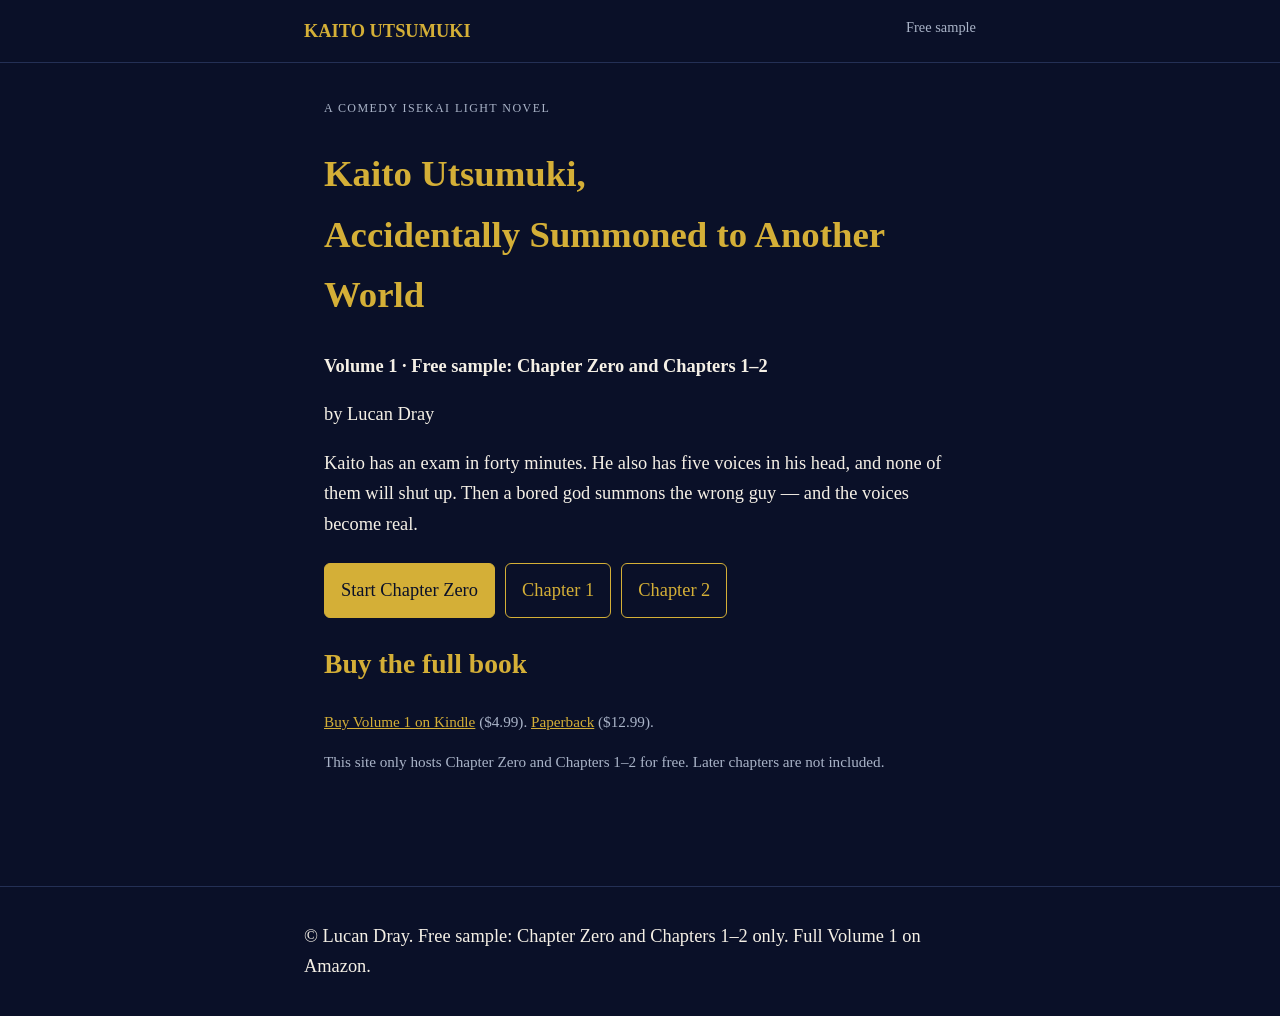
<file: index.html>
<!DOCTYPE html><html lang="en"><head><meta charset="utf-8"><meta name="viewport" content="width=device-width,initial-scale=1">
<title>Free Chapter Zero and Chapters 1–2 — Kaito Utsumuki</title>
<meta name="description" content="Free sample Chapter Zero (prologue) and Chapters 1–2 of Kaito Utsumuki, Accidentally Summoned to Another World by Lucan Dray.">
<link rel="stylesheet" href="style.css"></head><body>
<header><div class="wrap" style="padding:0"><a href="index.html" style="color:var(--gold);text-decoration:none;font-weight:600">KAITO UTSUMUKI</a>
<span style="float:right;color:var(--muted);font-size:.9rem">Free sample</span></div></header>
<main class="wrap">
<p class="kicker">A COMEDY ISEKAI LIGHT NOVEL</p>
<h1>Kaito Utsumuki,<br>Accidentally Summoned to Another World</h1>
<p><strong>Volume 1 · Free sample: Chapter Zero and Chapters 1–2</strong></p>
<p>by Lucan Dray</p>
<p>Kaito has an exam in forty minutes. He also has five voices in his head, and none of them will shut up. Then a bored god summons the wrong guy — and the voices become real.</p>
<p><a class="btn primary" href="chapter-zero.html">Start Chapter Zero</a>
<a class="btn" href="chapter-1.html">Chapter 1</a>
<a class="btn" href="chapter-2.html">Chapter 2</a></p>
<h2>Buy the full book</h2>
<p class="note"><a href="https://www.amazon.com/dp/B0HQNWYFMR">Buy Volume 1 on Kindle</a> ($4.99). <a href="https://www.amazon.com/dp/B0HQQB7G1T">Paperback</a> ($12.99).</p>
<p class="note">This site only hosts Chapter Zero and Chapters 1–2 for free. Later chapters are not included.</p>
</main>
<footer><div class="wrap" style="padding:0"><p>© Lucan Dray. Free sample: Chapter Zero and Chapters 1–2 only. Full Volume 1 on Amazon.</p></div></footer>
</body></html>
</file>
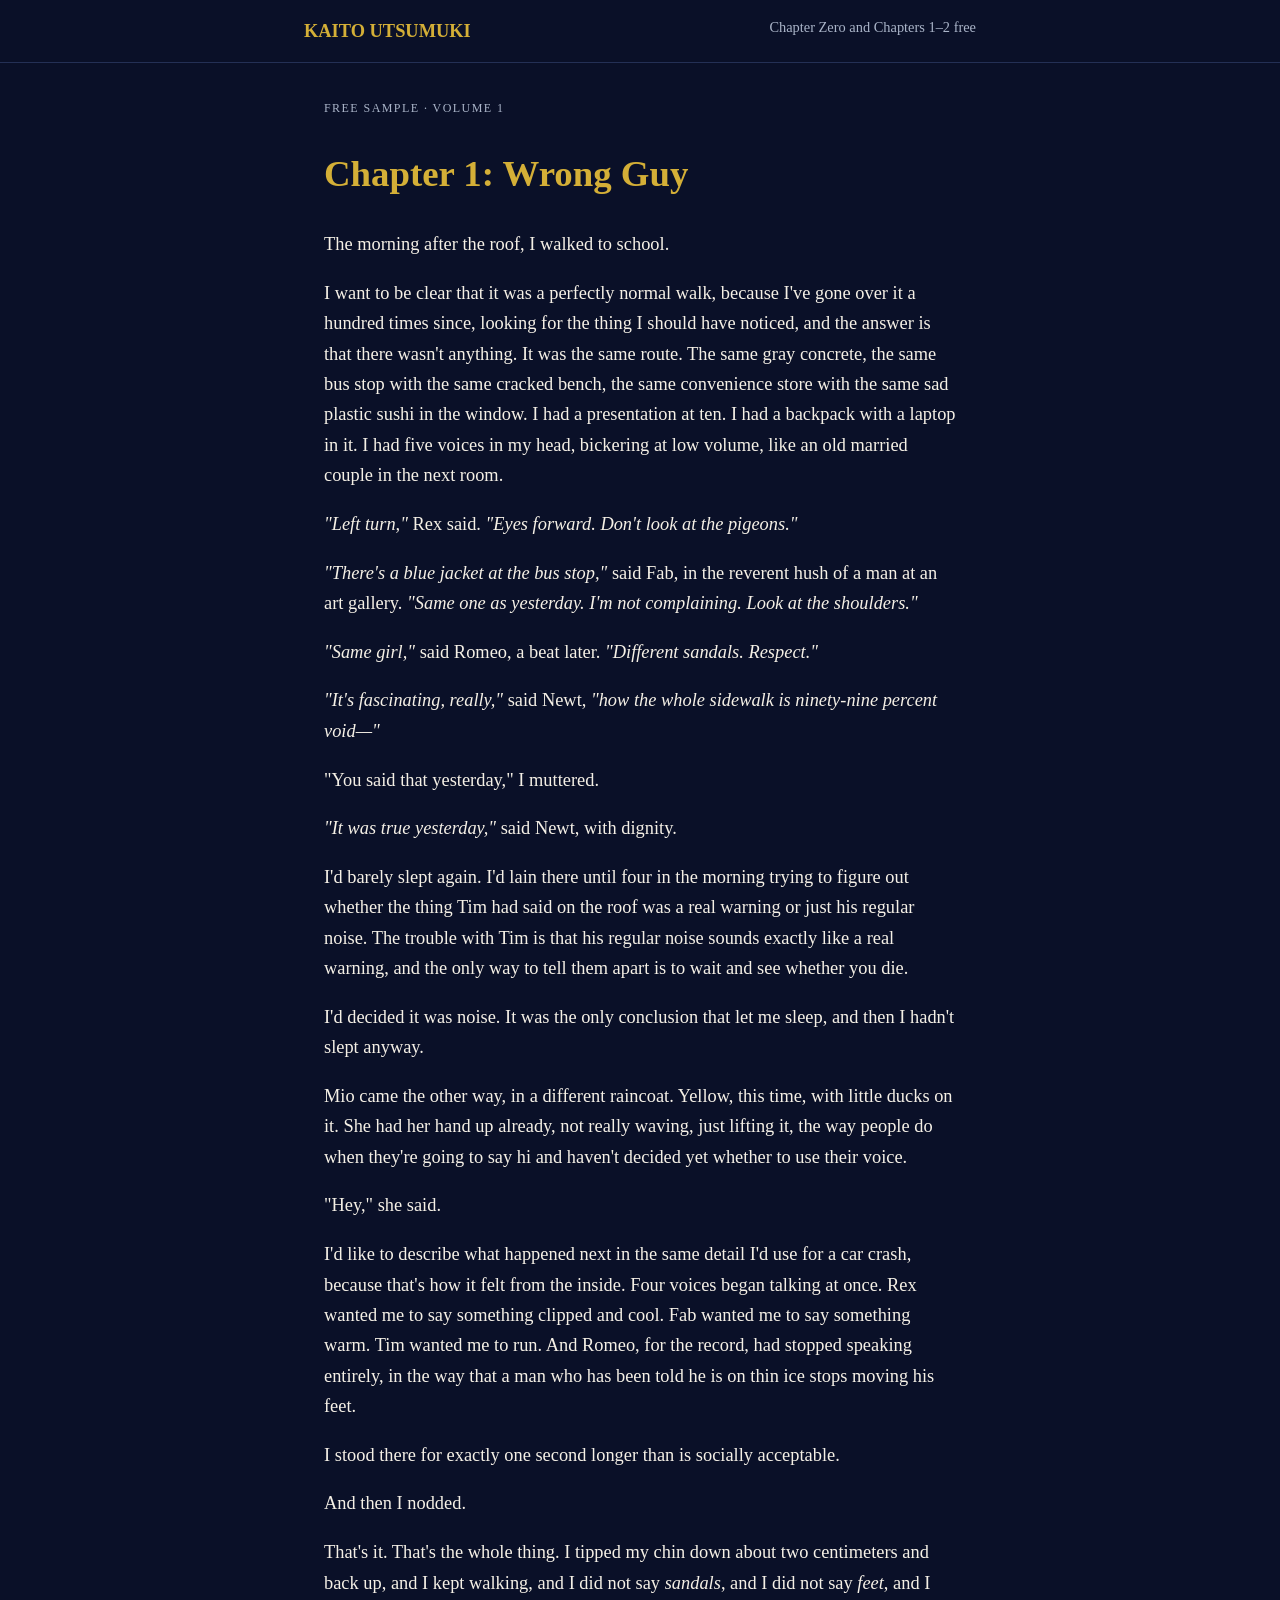
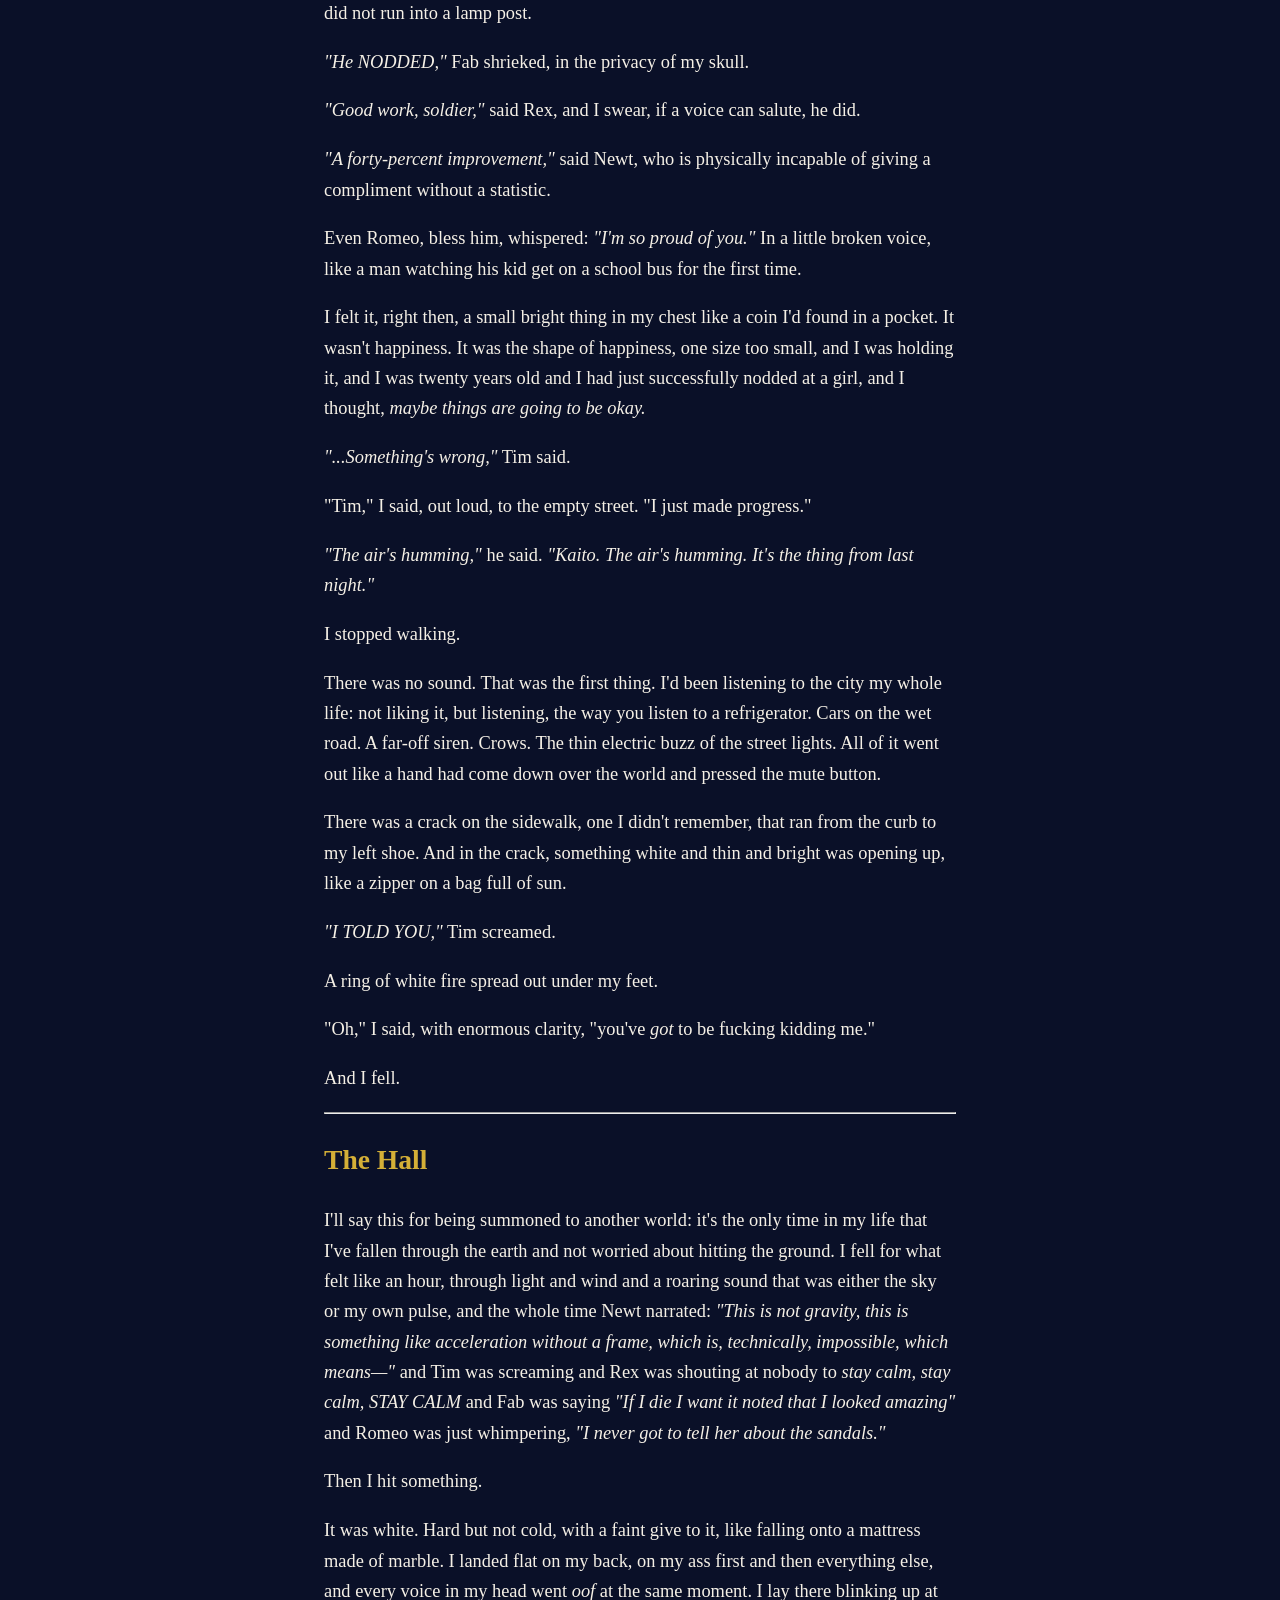
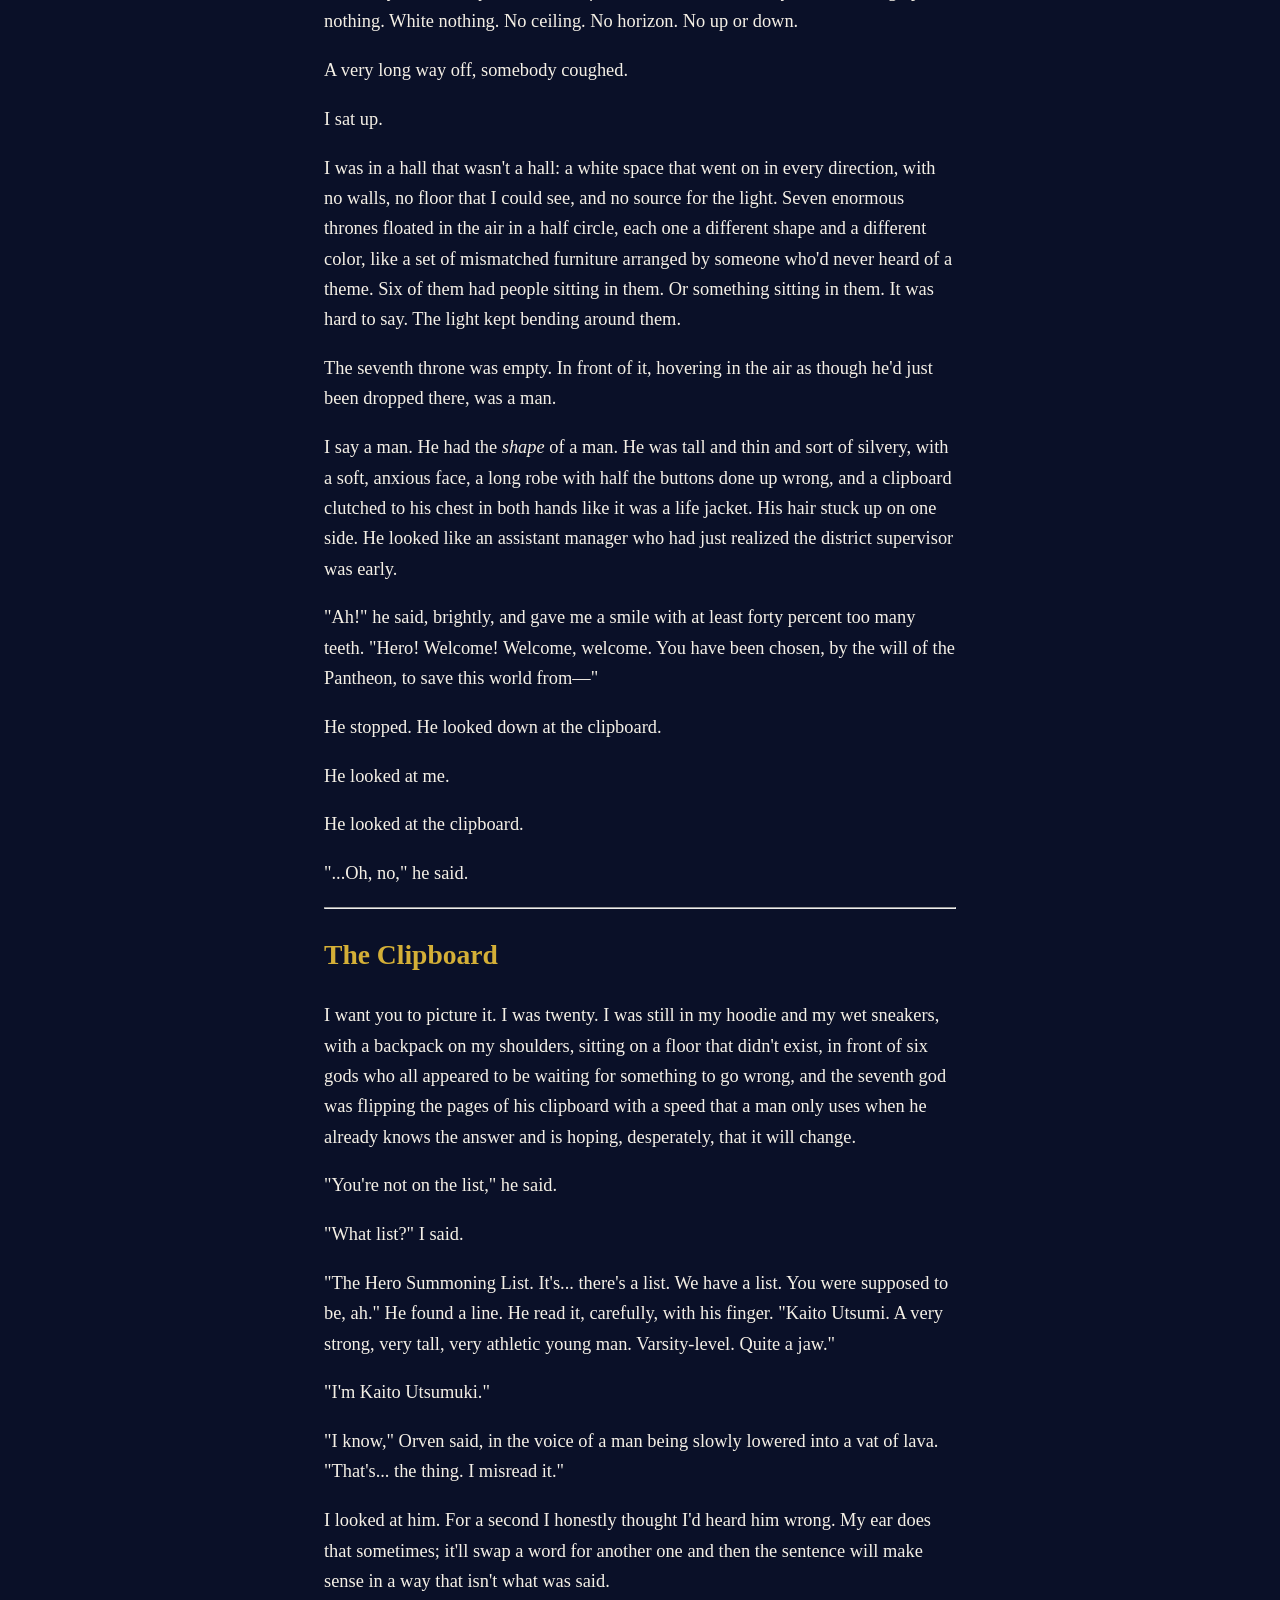
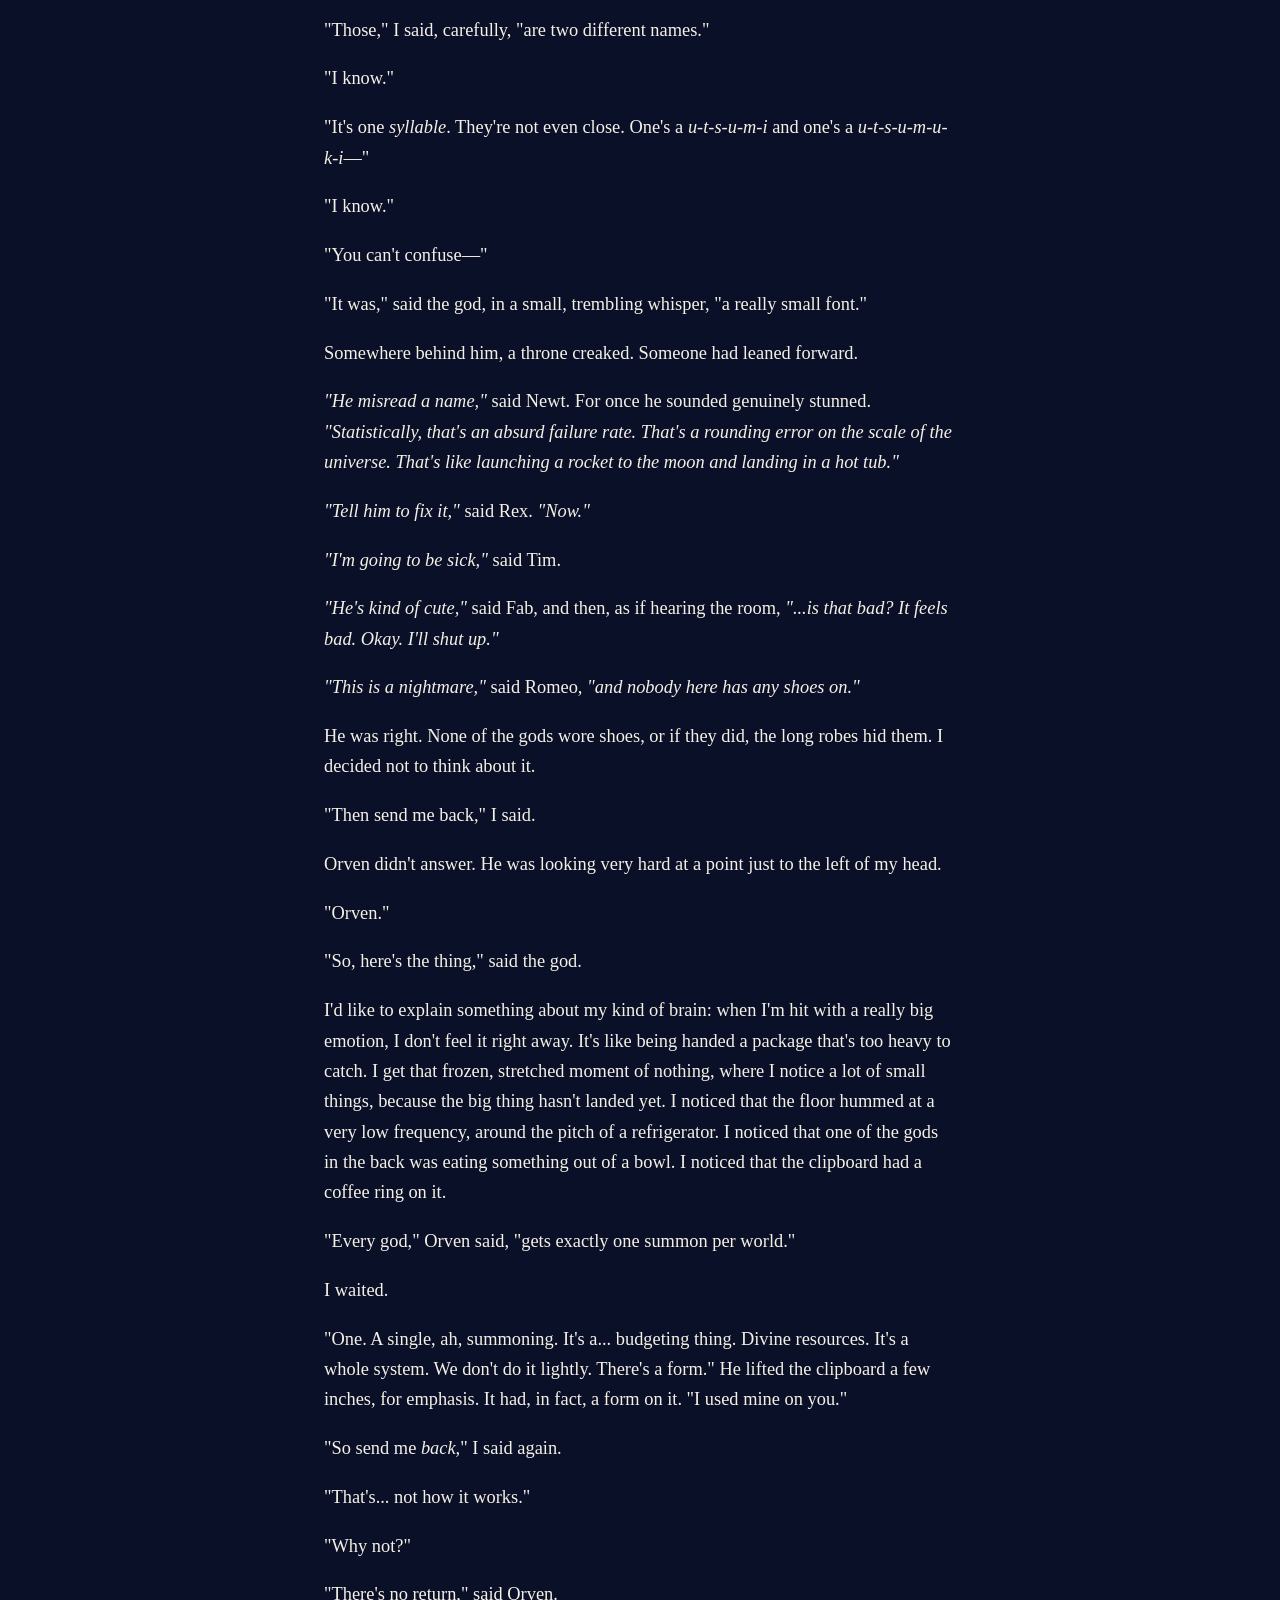
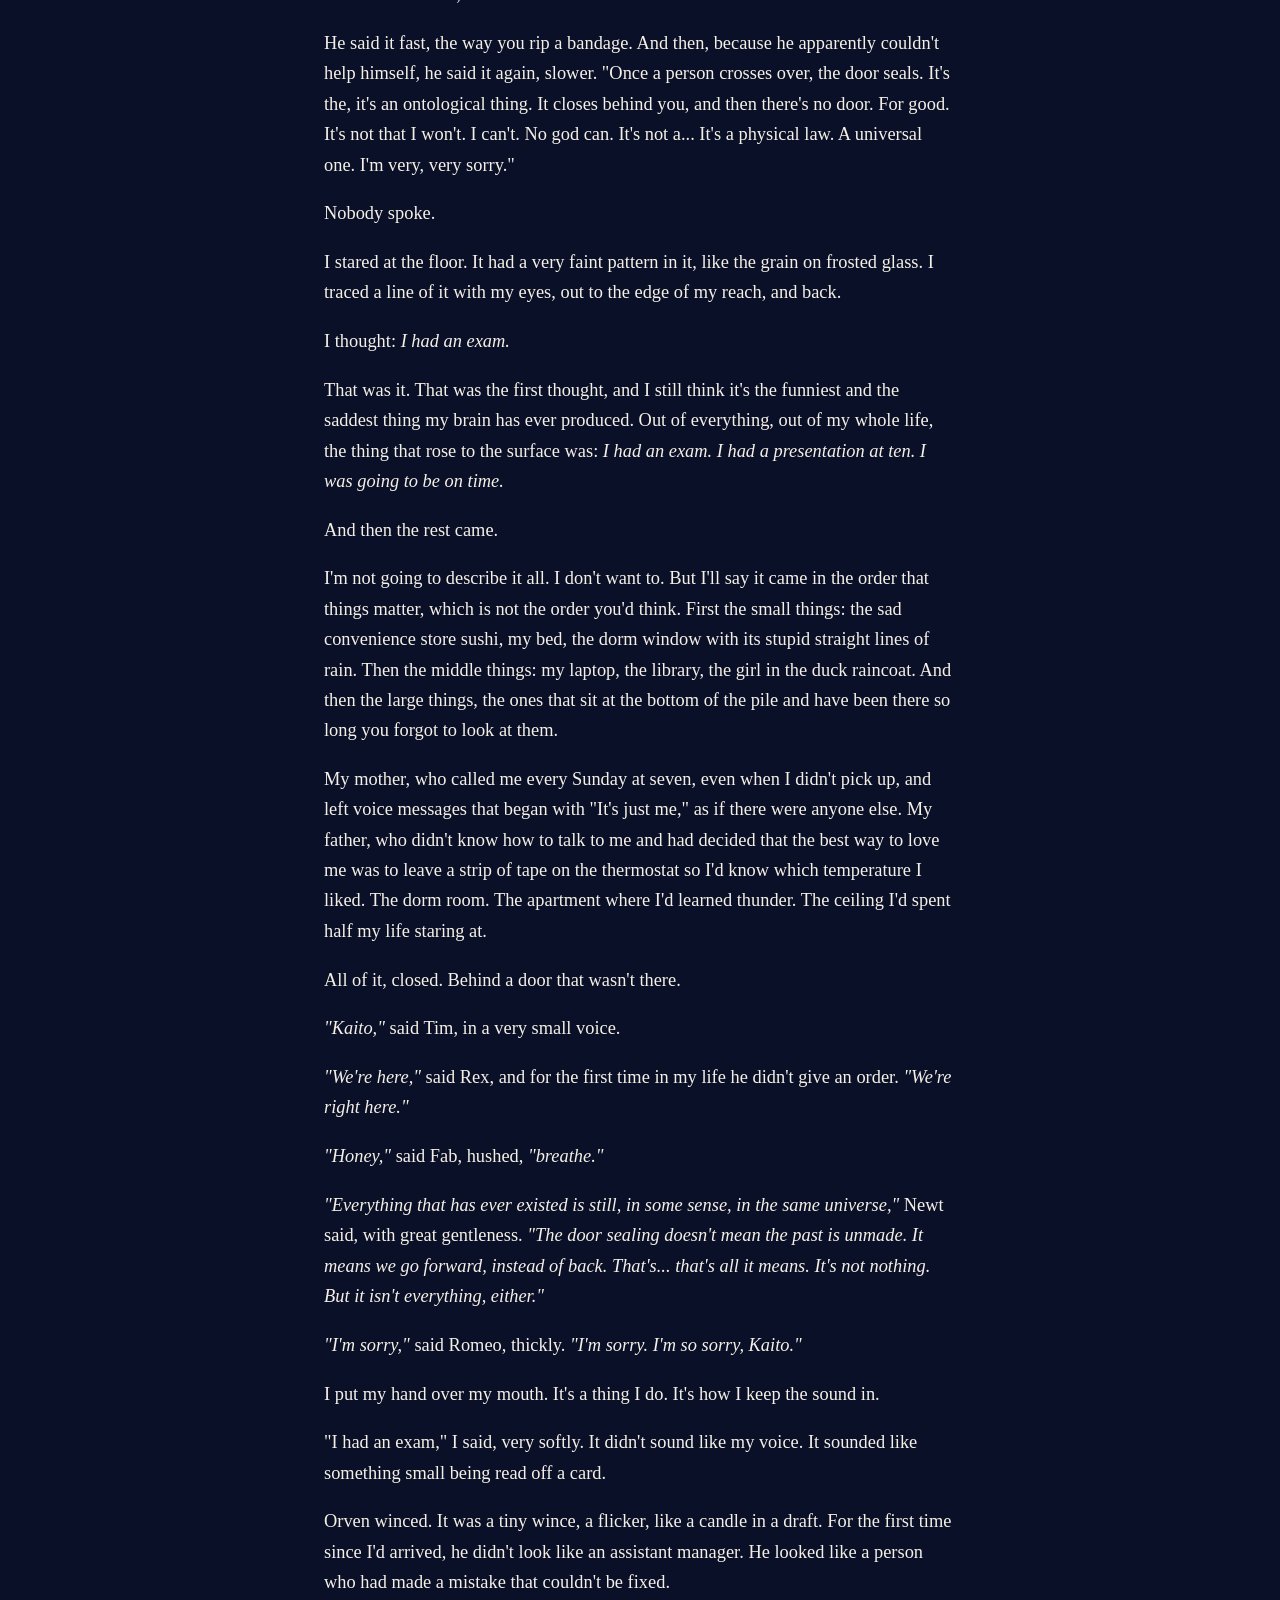
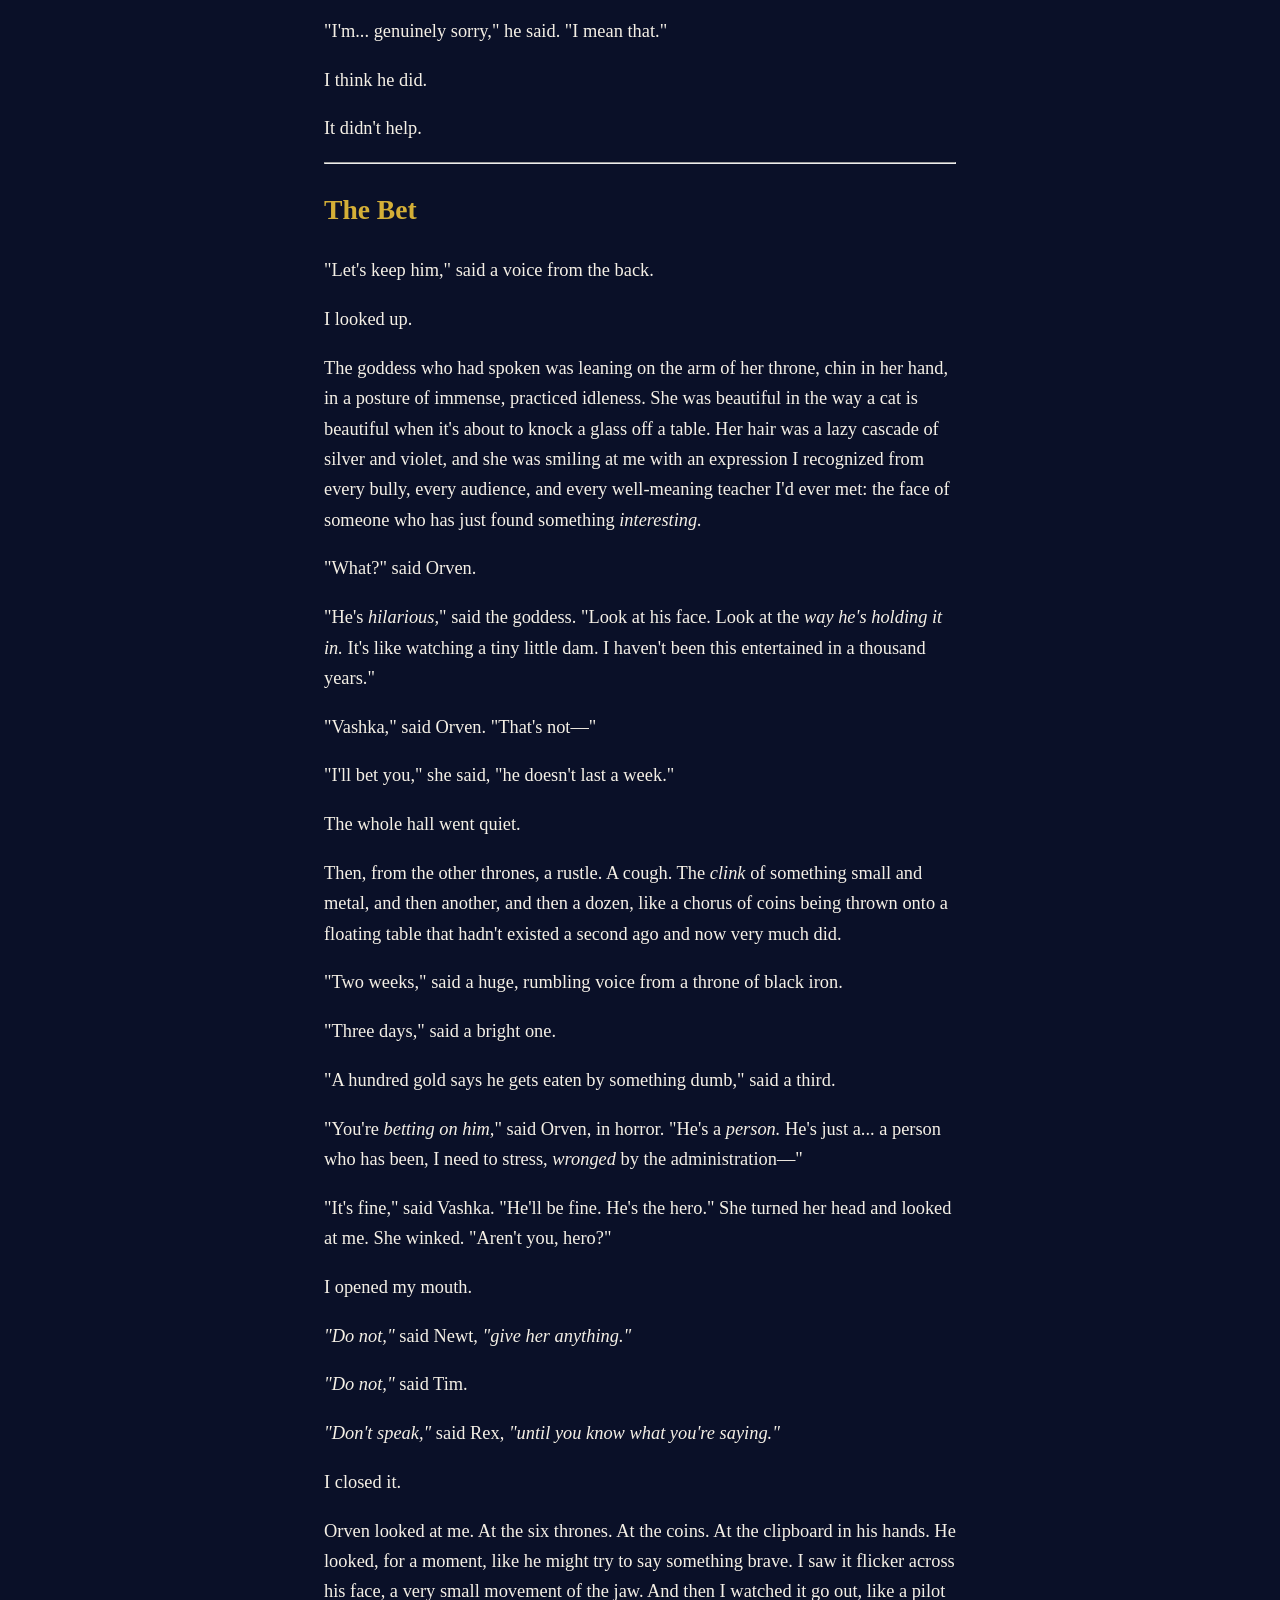
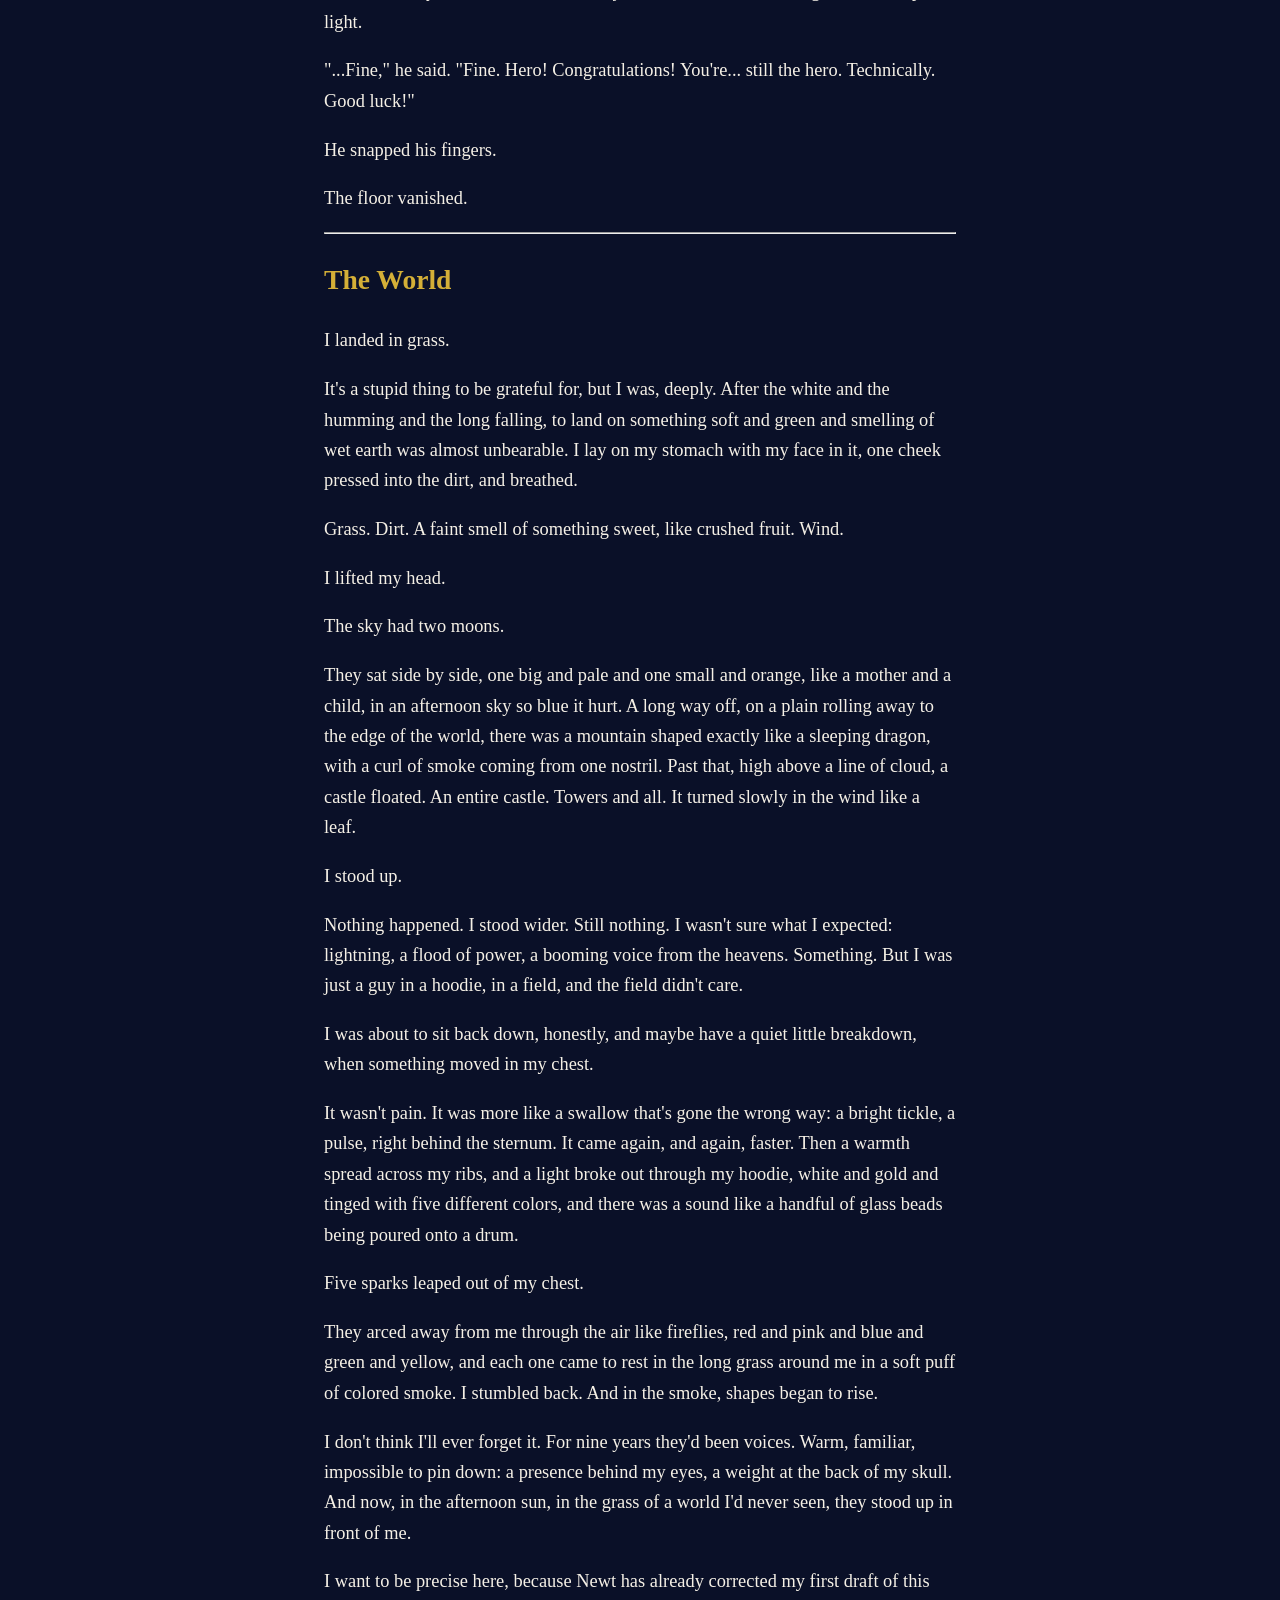
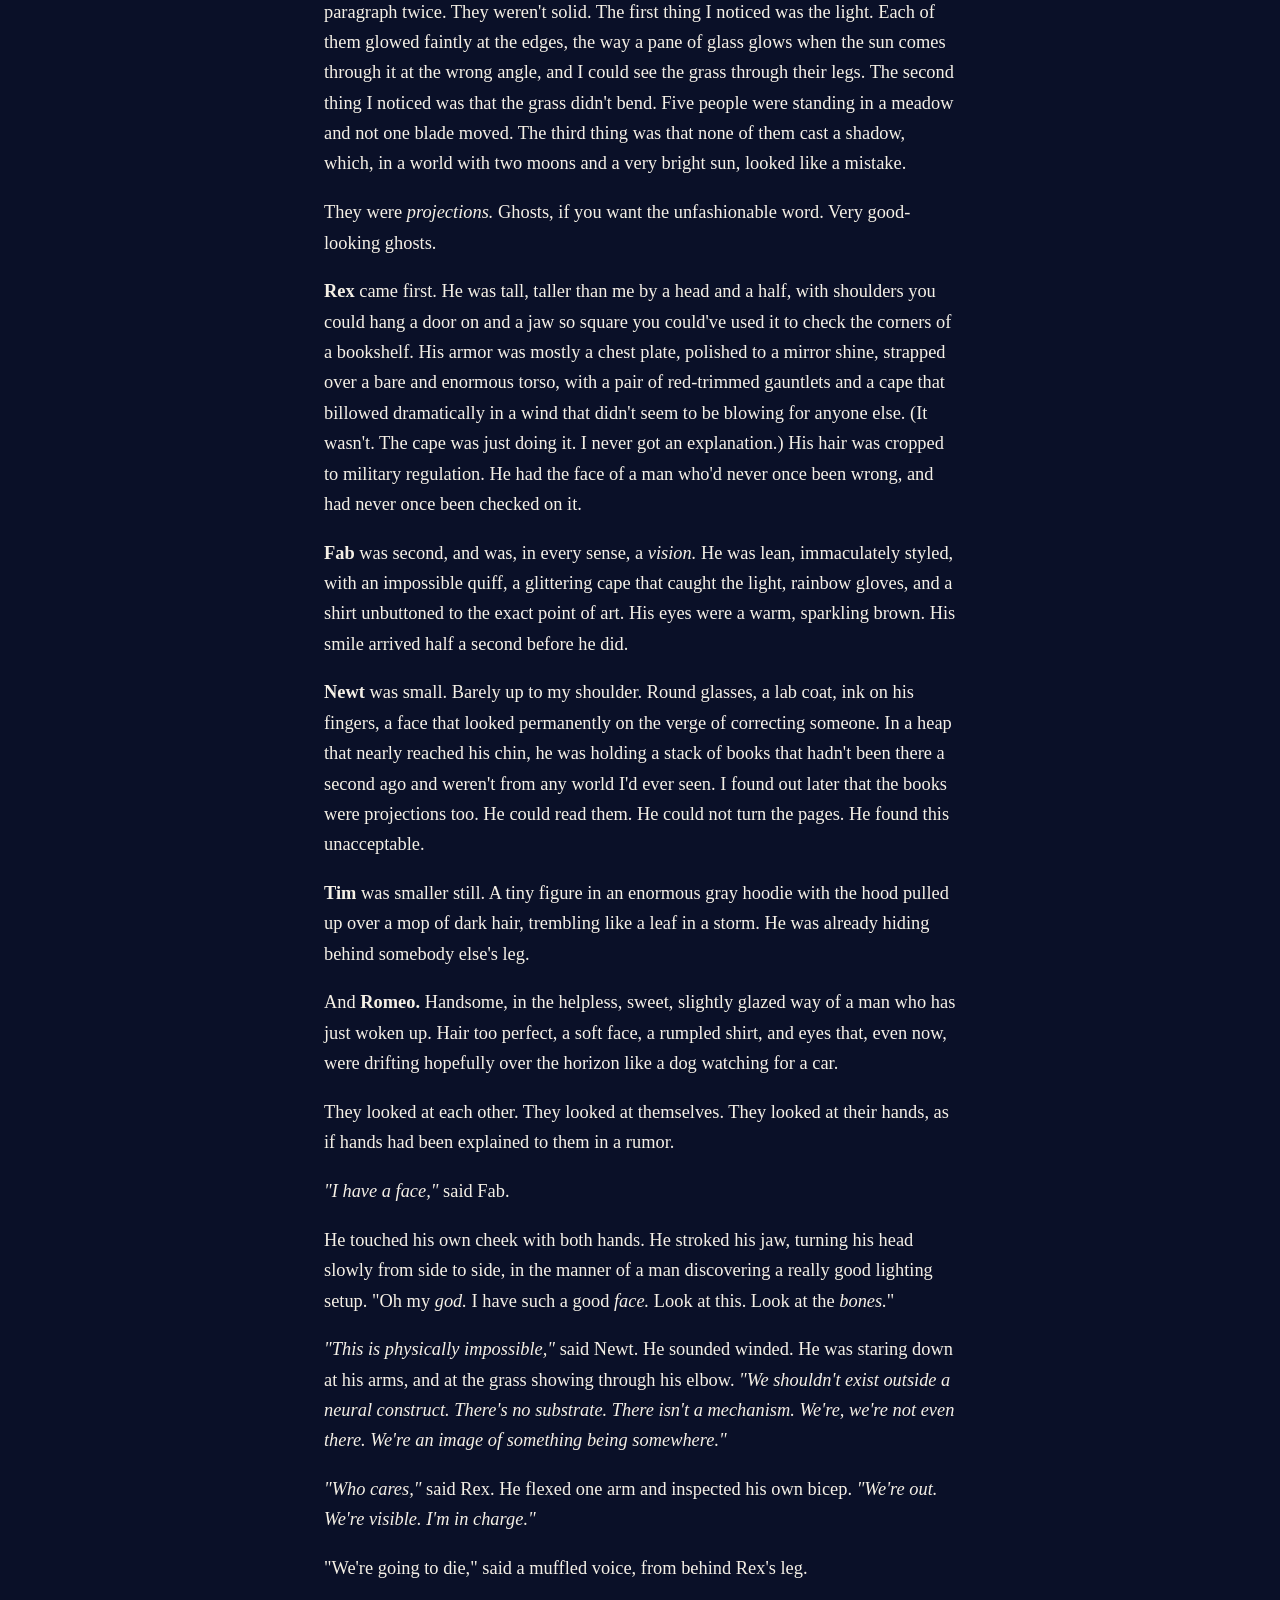
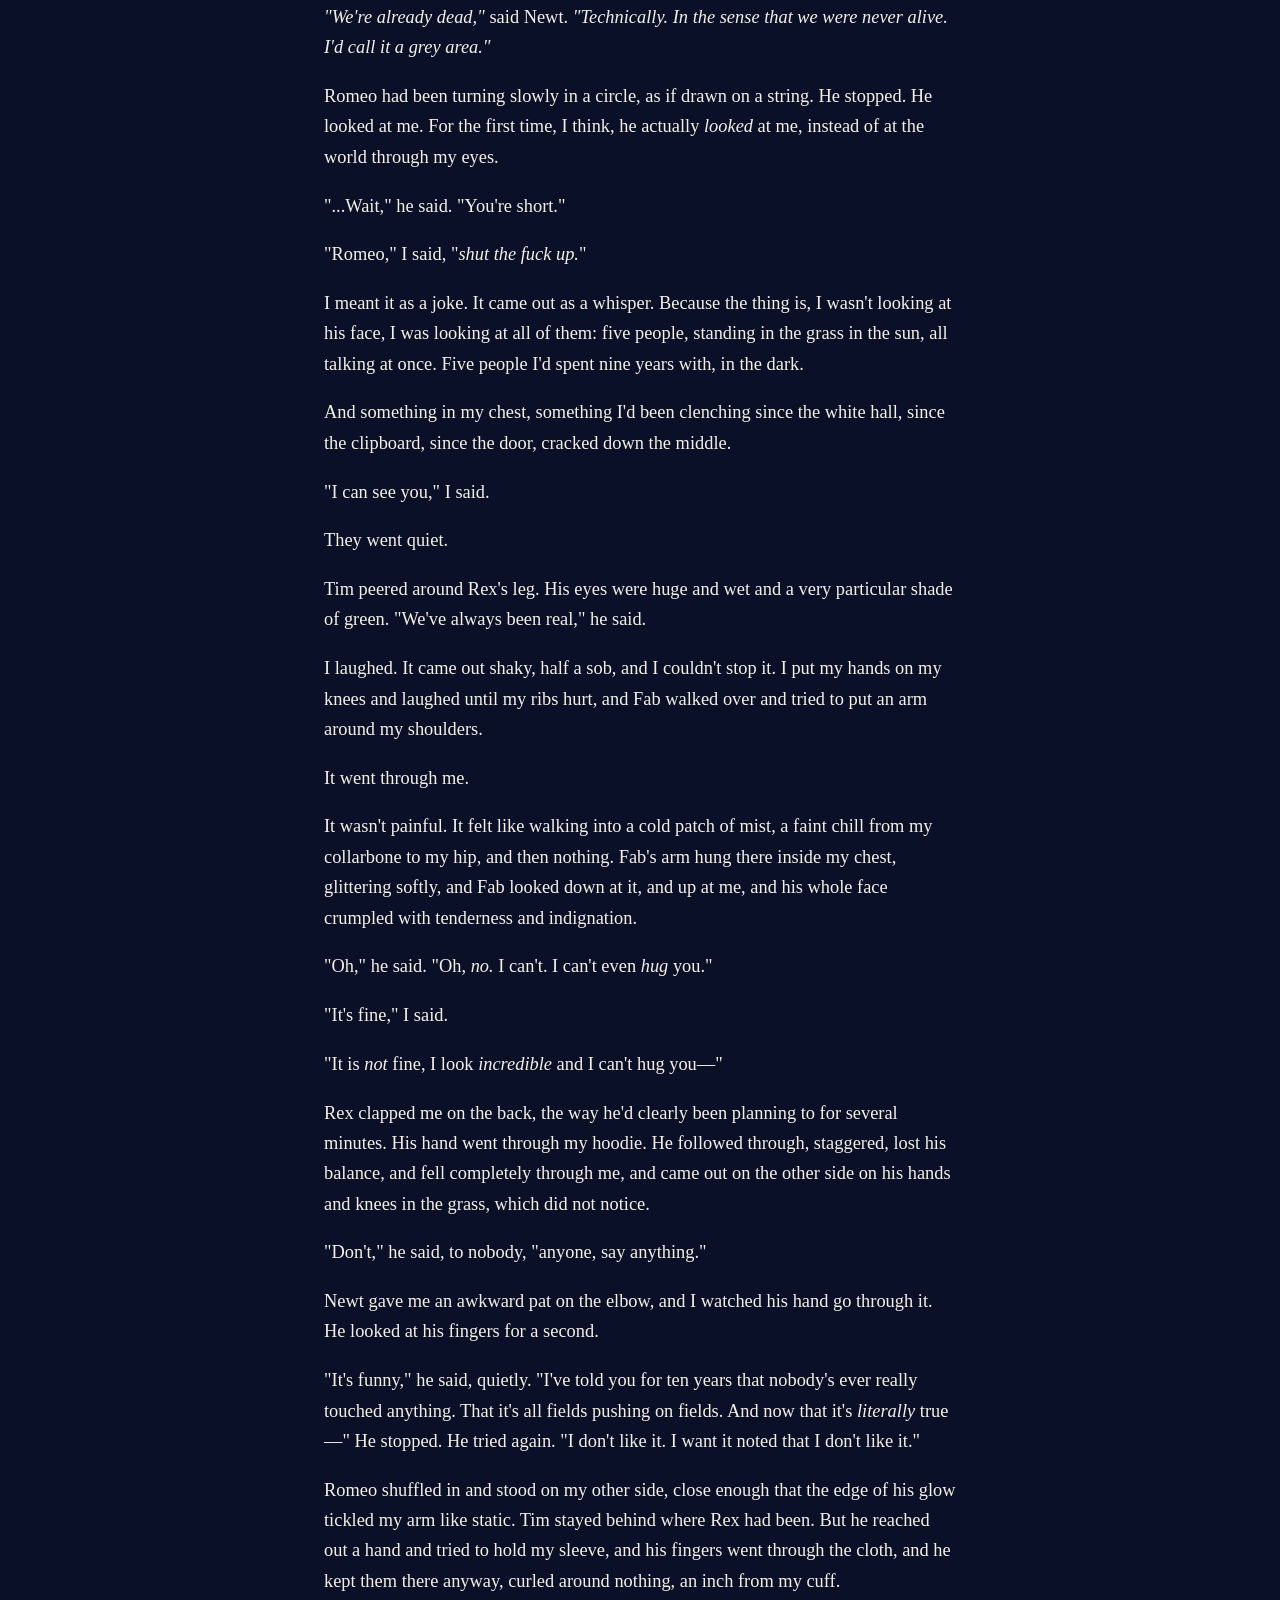
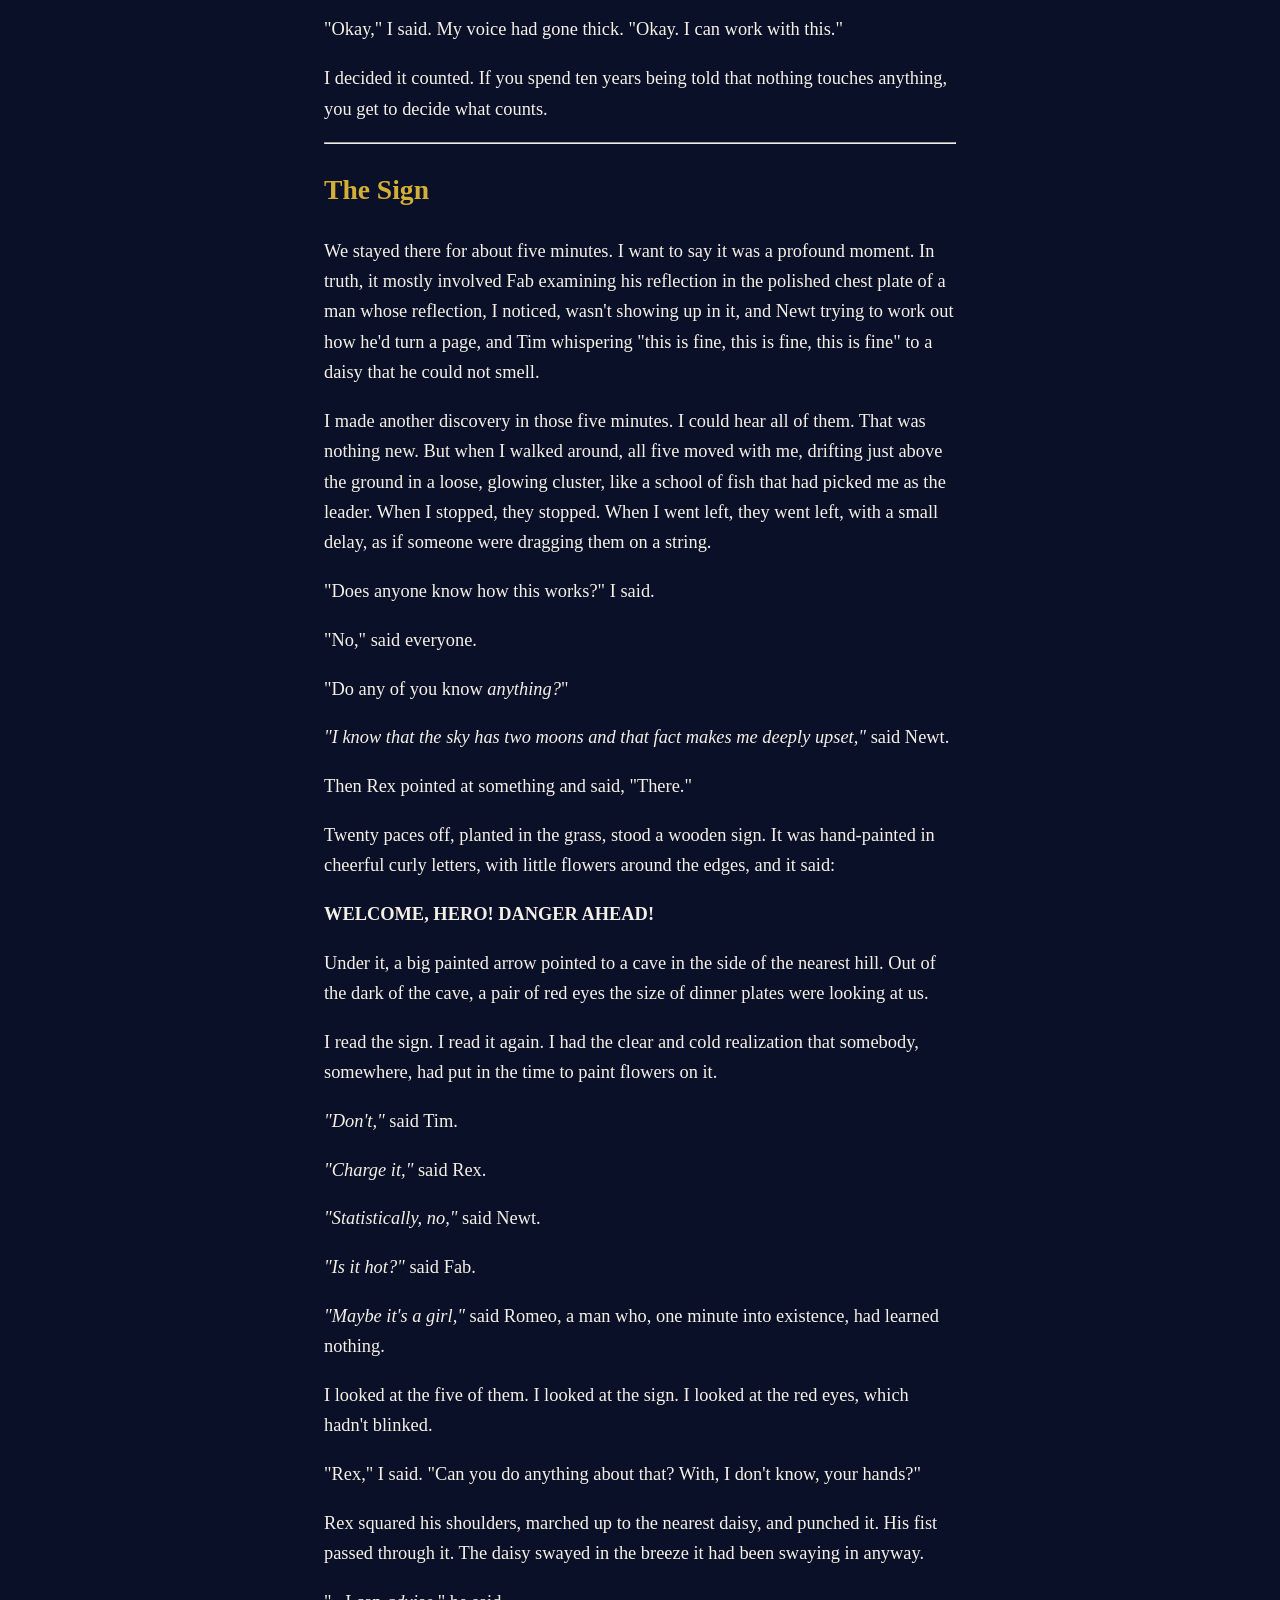
<file: chapter-1.html>
<!DOCTYPE html><html lang="en"><head><meta charset="utf-8"><meta name="viewport" content="width=device-width,initial-scale=1">
<title>Chapter 1: Wrong Guy — Kaito Utsumuki</title>
<meta name="description" content="Free sample Chapter Zero (prologue) and Chapters 1–2 of Kaito Utsumuki, Accidentally Summoned to Another World by Lucan Dray.">
<link rel="stylesheet" href="style.css"></head><body>
<header><div class="wrap" style="padding:0"><a href="index.html" style="color:var(--gold);text-decoration:none;font-weight:600">KAITO UTSUMUKI</a>
<span style="float:right;color:var(--muted);font-size:.9rem">Chapter Zero and Chapters 1–2 free</span></div></header>
<main class="wrap"><p class="kicker">FREE SAMPLE · VOLUME 1</p><h1>Chapter 1: Wrong Guy</h1><div class="chapter"><p>The morning after the roof, I walked to school.</p>
<p>I want to be clear that it was a perfectly normal walk, because I've gone over it a hundred times since, looking for the thing I should have noticed, and the answer is that there wasn't anything. It was the same route. The same gray concrete, the same bus stop with the same cracked bench, the same convenience store with the same sad plastic sushi in the window. I had a presentation at ten. I had a backpack with a laptop in it. I had five voices in my head, bickering at low volume, like an old married couple in the next room.</p>
<p><em>"Left turn,"</em> Rex said. <em>"Eyes forward. Don't look at the pigeons."</em></p>
<p><em>"There's a blue jacket at the bus stop,"</em> said Fab, in the reverent hush of a man at an art gallery. <em>"Same one as yesterday. I'm not complaining. Look at the shoulders."</em></p>
<p><em>"Same girl,"</em> said Romeo, a beat later. <em>"Different sandals. Respect."</em></p>
<p><em>"It's fascinating, really,"</em> said Newt, <em>"how the whole sidewalk is ninety-nine percent void—"</em></p>
<p>"You said that yesterday," I muttered.</p>
<p><em>"It was true yesterday,"</em> said Newt, with dignity.</p>
<p>I'd barely slept again. I'd lain there until four in the morning trying to figure out whether the thing Tim had said on the roof was a real warning or just his regular noise. The trouble with Tim is that his regular noise sounds exactly like a real warning, and the only way to tell them apart is to wait and see whether you die.</p>
<p>I'd decided it was noise. It was the only conclusion that let me sleep, and then I hadn't slept anyway.</p>
<p>Mio came the other way, in a different raincoat. Yellow, this time, with little ducks on it. She had her hand up already, not really waving, just lifting it, the way people do when they're going to say hi and haven't decided yet whether to use their voice.</p>
<p>"Hey," she said.</p>
<p>I'd like to describe what happened next in the same detail I'd use for a car crash, because that's how it felt from the inside. Four voices began talking at once. Rex wanted me to say something clipped and cool. Fab wanted me to say something warm. Tim wanted me to run. And Romeo, for the record, had stopped speaking entirely, in the way that a man who has been told he is on thin ice stops moving his feet.</p>
<p>I stood there for exactly one second longer than is socially acceptable.</p>
<p>And then I nodded.</p>
<p>That's it. That's the whole thing. I tipped my chin down about two centimeters and back up, and I kept walking, and I did not say <em>sandals</em>, and I did not say <em>feet</em>, and I did not run into a lamp post.</p>
<p><em>"He NODDED,"</em> Fab shrieked, in the privacy of my skull.</p>
<p><em>"Good work, soldier,"</em> said Rex, and I swear, if a voice can salute, he did.</p>
<p><em>"A forty-percent improvement,"</em> said Newt, who is physically incapable of giving a compliment without a statistic.</p>
<p>Even Romeo, bless him, whispered: <em>"I'm so proud of you."</em> In a little broken voice, like a man watching his kid get on a school bus for the first time.</p>
<p>I felt it, right then, a small bright thing in my chest like a coin I'd found in a pocket. It wasn't happiness. It was the shape of happiness, one size too small, and I was holding it, and I was twenty years old and I had just successfully nodded at a girl, and I thought, <em>maybe things are going to be okay.</em></p>
<p><em>"...Something's wrong,"</em> Tim said.</p>
<p>"Tim," I said, out loud, to the empty street. "I just made progress."</p>
<p><em>"The air's humming,"</em> he said. <em>"Kaito. The air's humming. It's the thing from last night."</em></p>
<p>I stopped walking.</p>
<p>There was no sound. That was the first thing. I'd been listening to the city my whole life: not liking it, but listening, the way you listen to a refrigerator. Cars on the wet road. A far-off siren. Crows. The thin electric buzz of the street lights. All of it went out like a hand had come down over the world and pressed the mute button.</p>
<p>There was a crack on the sidewalk, one I didn't remember, that ran from the curb to my left shoe. And in the crack, something white and thin and bright was opening up, like a zipper on a bag full of sun.</p>
<p><em>"I TOLD YOU,"</em> Tim screamed.</p>
<p>A ring of white fire spread out under my feet.</p>
<p>"Oh," I said, with enormous clarity, "you've <em>got</em> to be fucking kidding me."</p>
<p>And I fell.</p>
<hr />
<h2>The Hall</h2>
<p>I'll say this for being summoned to another world: it's the only time in my life that I've fallen through the earth and not worried about hitting the ground. I fell for what felt like an hour, through light and wind and a roaring sound that was either the sky or my own pulse, and the whole time Newt narrated: <em>"This is not gravity, this is something like acceleration without a frame, which is, technically, impossible, which means—"</em> and Tim was screaming and Rex was shouting at nobody to <em>stay calm, stay calm, STAY CALM</em> and Fab was saying <em>"If I die I want it noted that I looked amazing"</em> and Romeo was just whimpering, <em>"I never got to tell her about the sandals."</em></p>
<p>Then I hit something.</p>
<p>It was white. Hard but not cold, with a faint give to it, like falling onto a mattress made of marble. I landed flat on my back, on my ass first and then everything else, and every voice in my head went <em>oof</em> at the same moment. I lay there blinking up at nothing. White nothing. No ceiling. No horizon. No up or down.</p>
<p>A very long way off, somebody coughed.</p>
<p>I sat up.</p>
<p>I was in a hall that wasn't a hall: a white space that went on in every direction, with no walls, no floor that I could see, and no source for the light. Seven enormous thrones floated in the air in a half circle, each one a different shape and a different color, like a set of mismatched furniture arranged by someone who'd never heard of a theme. Six of them had people sitting in them. Or something sitting in them. It was hard to say. The light kept bending around them.</p>
<p>The seventh throne was empty. In front of it, hovering in the air as though he'd just been dropped there, was a man.</p>
<p>I say a man. He had the <em>shape</em> of a man. He was tall and thin and sort of silvery, with a soft, anxious face, a long robe with half the buttons done up wrong, and a clipboard clutched to his chest in both hands like it was a life jacket. His hair stuck up on one side. He looked like an assistant manager who had just realized the district supervisor was early.</p>
<p>"Ah!" he said, brightly, and gave me a smile with at least forty percent too many teeth. "Hero! Welcome! Welcome, welcome. You have been chosen, by the will of the Pantheon, to save this world from—"</p>
<p>He stopped. He looked down at the clipboard.</p>
<p>He looked at me.</p>
<p>He looked at the clipboard.</p>
<p>"...Oh, no," he said.</p>
<hr />
<h2>The Clipboard</h2>
<p>I want you to picture it. I was twenty. I was still in my hoodie and my wet sneakers, with a backpack on my shoulders, sitting on a floor that didn't exist, in front of six gods who all appeared to be waiting for something to go wrong, and the seventh god was flipping the pages of his clipboard with a speed that a man only uses when he already knows the answer and is hoping, desperately, that it will change.</p>
<p>"You're not on the list," he said.</p>
<p>"What list?" I said.</p>
<p>"The Hero Summoning List. It's... there's a list. We have a list. You were supposed to be, ah." He found a line. He read it, carefully, with his finger. "Kaito Utsumi. A very strong, very tall, very athletic young man. Varsity-level. Quite a jaw."</p>
<p>"I'm Kaito Utsumuki."</p>
<p>"I know," Orven said, in the voice of a man being slowly lowered into a vat of lava. "That's... the thing. I misread it."</p>
<p>I looked at him. For a second I honestly thought I'd heard him wrong. My ear does that sometimes; it'll swap a word for another one and then the sentence will make sense in a way that isn't what was said.</p>
<p>"Those," I said, carefully, "are two different names."</p>
<p>"I know."</p>
<p>"It's one <em>syllable</em>. They're not even close. One's a <em>u-t-s-u-m-i</em> and one's a <em>u-t-s-u-m-u-k-i</em>—"</p>
<p>"I know."</p>
<p>"You can't confuse—"</p>
<p>"It was," said the god, in a small, trembling whisper, "a really small font."</p>
<p>Somewhere behind him, a throne creaked. Someone had leaned forward.</p>
<p><em>"He misread a name,"</em> said Newt. For once he sounded genuinely stunned. <em>"Statistically, that's an absurd failure rate. That's a rounding error on the scale of the universe. That's like launching a rocket to the moon and landing in a hot tub."</em></p>
<p><em>"Tell him to fix it,"</em> said Rex. <em>"Now."</em></p>
<p><em>"I'm going to be sick,"</em> said Tim.</p>
<p><em>"He's kind of cute,"</em> said Fab, and then, as if hearing the room, <em>"...is that bad? It feels bad. Okay. I'll shut up."</em></p>
<p><em>"This is a nightmare,"</em> said Romeo, <em>"and nobody here has any shoes on."</em></p>
<p>He was right. None of the gods wore shoes, or if they did, the long robes hid them. I decided not to think about it.</p>
<p>"Then send me back," I said.</p>
<p>Orven didn't answer. He was looking very hard at a point just to the left of my head.</p>
<p>"Orven."</p>
<p>"So, here's the thing," said the god.</p>
<p>I'd like to explain something about my kind of brain: when I'm hit with a really big emotion, I don't feel it right away. It's like being handed a package that's too heavy to catch. I get that frozen, stretched moment of nothing, where I notice a lot of small things, because the big thing hasn't landed yet. I noticed that the floor hummed at a very low frequency, around the pitch of a refrigerator. I noticed that one of the gods in the back was eating something out of a bowl. I noticed that the clipboard had a coffee ring on it.</p>
<p>"Every god," Orven said, "gets exactly one summon per world."</p>
<p>I waited.</p>
<p>"One. A single, ah, summoning. It's a... budgeting thing. Divine resources. It's a whole system. We don't do it lightly. There's a form." He lifted the clipboard a few inches, for emphasis. It had, in fact, a form on it. "I used mine on you."</p>
<p>"So send me <em>back,</em>" I said again.</p>
<p>"That's... not how it works."</p>
<p>"Why not?"</p>
<p>"There's no return," said Orven.</p>
<p>He said it fast, the way you rip a bandage. And then, because he apparently couldn't help himself, he said it again, slower. "Once a person crosses over, the door seals. It's the, it's an ontological thing. It closes behind you, and then there's no door. For good. It's not that I won't. I can't. No god can. It's not a... It's a physical law. A universal one. I'm very, very sorry."</p>
<p>Nobody spoke.</p>
<p>I stared at the floor. It had a very faint pattern in it, like the grain on frosted glass. I traced a line of it with my eyes, out to the edge of my reach, and back.</p>
<p>I thought: <em>I had an exam.</em></p>
<p>That was it. That was the first thought, and I still think it's the funniest and the saddest thing my brain has ever produced. Out of everything, out of my whole life, the thing that rose to the surface was: <em>I had an exam. I had a presentation at ten. I was going to be on time.</em></p>
<p>And then the rest came.</p>
<p>I'm not going to describe it all. I don't want to. But I'll say it came in the order that things matter, which is not the order you'd think. First the small things: the sad convenience store sushi, my bed, the dorm window with its stupid straight lines of rain. Then the middle things: my laptop, the library, the girl in the duck raincoat. And then the large things, the ones that sit at the bottom of the pile and have been there so long you forgot to look at them.</p>
<p>My mother, who called me every Sunday at seven, even when I didn't pick up, and left voice messages that began with "It's just me," as if there were anyone else. My father, who didn't know how to talk to me and had decided that the best way to love me was to leave a strip of tape on the thermostat so I'd know which temperature I liked. The dorm room. The apartment where I'd learned thunder. The ceiling I'd spent half my life staring at.</p>
<p>All of it, closed. Behind a door that wasn't there.</p>
<p><em>"Kaito,"</em> said Tim, in a very small voice.</p>
<p><em>"We're here,"</em> said Rex, and for the first time in my life he didn't give an order. <em>"We're right here."</em></p>
<p><em>"Honey,"</em> said Fab, hushed, <em>"breathe."</em></p>
<p><em>"Everything that has ever existed is still, in some sense, in the same universe,"</em> Newt said, with great gentleness. <em>"The door sealing doesn't mean the past is unmade. It means we go forward, instead of back. That's... that's all it means. It's not nothing. But it isn't everything, either."</em></p>
<p><em>"I'm sorry,"</em> said Romeo, thickly. <em>"I'm sorry. I'm so sorry, Kaito."</em></p>
<p>I put my hand over my mouth. It's a thing I do. It's how I keep the sound in.</p>
<p>"I had an exam," I said, very softly. It didn't sound like my voice. It sounded like something small being read off a card.</p>
<p>Orven winced. It was a tiny wince, a flicker, like a candle in a draft. For the first time since I'd arrived, he didn't look like an assistant manager. He looked like a person who had made a mistake that couldn't be fixed.</p>
<p>"I'm... genuinely sorry," he said. "I mean that."</p>
<p>I think he did.</p>
<p>It didn't help.</p>
<hr />
<h2>The Bet</h2>
<p>"Let's keep him," said a voice from the back.</p>
<p>I looked up.</p>
<p>The goddess who had spoken was leaning on the arm of her throne, chin in her hand, in a posture of immense, practiced idleness. She was beautiful in the way a cat is beautiful when it's about to knock a glass off a table. Her hair was a lazy cascade of silver and violet, and she was smiling at me with an expression I recognized from every bully, every audience, and every well-meaning teacher I'd ever met: the face of someone who has just found something <em>interesting.</em></p>
<p>"What?" said Orven.</p>
<p>"He's <em>hilarious,</em>" said the goddess. "Look at his face. Look at the <em>way he's holding it in.</em> It's like watching a tiny little dam. I haven't been this entertained in a thousand years."</p>
<p>"Vashka," said Orven. "That's not—"</p>
<p>"I'll bet you," she said, "he doesn't last a week."</p>
<p>The whole hall went quiet.</p>
<p>Then, from the other thrones, a rustle. A cough. The <em>clink</em> of something small and metal, and then another, and then a dozen, like a chorus of coins being thrown onto a floating table that hadn't existed a second ago and now very much did.</p>
<p>"Two weeks," said a huge, rumbling voice from a throne of black iron.</p>
<p>"Three days," said a bright one.</p>
<p>"A hundred gold says he gets eaten by something dumb," said a third.</p>
<p>"You're <em>betting on him,</em>" said Orven, in horror. "He's a <em>person.</em> He's just a... a person who has been, I need to stress, <em>wronged</em> by the administration—"</p>
<p>"It's fine," said Vashka. "He'll be fine. He's the hero." She turned her head and looked at me. She winked. "Aren't you, hero?"</p>
<p>I opened my mouth.</p>
<p><em>"Do not,"</em> said Newt, <em>"give her anything."</em></p>
<p><em>"Do not,"</em> said Tim.</p>
<p><em>"Don't speak,"</em> said Rex, <em>"until you know what you're saying."</em></p>
<p>I closed it.</p>
<p>Orven looked at me. At the six thrones. At the coins. At the clipboard in his hands. He looked, for a moment, like he might try to say something brave. I saw it flicker across his face, a very small movement of the jaw. And then I watched it go out, like a pilot light.</p>
<p>"...Fine," he said. "Fine. Hero! Congratulations! You're... still the hero. Technically. Good luck!"</p>
<p>He snapped his fingers.</p>
<p>The floor vanished.</p>
<hr />
<h2>The World</h2>
<p>I landed in grass.</p>
<p>It's a stupid thing to be grateful for, but I was, deeply. After the white and the humming and the long falling, to land on something soft and green and smelling of wet earth was almost unbearable. I lay on my stomach with my face in it, one cheek pressed into the dirt, and breathed.</p>
<p>Grass. Dirt. A faint smell of something sweet, like crushed fruit. Wind.</p>
<p>I lifted my head.</p>
<p>The sky had two moons.</p>
<p>They sat side by side, one big and pale and one small and orange, like a mother and a child, in an afternoon sky so blue it hurt. A long way off, on a plain rolling away to the edge of the world, there was a mountain shaped exactly like a sleeping dragon, with a curl of smoke coming from one nostril. Past that, high above a line of cloud, a castle floated. An entire castle. Towers and all. It turned slowly in the wind like a leaf.</p>
<p>I stood up.</p>
<p>Nothing happened. I stood wider. Still nothing. I wasn't sure what I expected: lightning, a flood of power, a booming voice from the heavens. Something. But I was just a guy in a hoodie, in a field, and the field didn't care.</p>
<p>I was about to sit back down, honestly, and maybe have a quiet little breakdown, when something moved in my chest.</p>
<p>It wasn't pain. It was more like a swallow that's gone the wrong way: a bright tickle, a pulse, right behind the sternum. It came again, and again, faster. Then a warmth spread across my ribs, and a light broke out through my hoodie, white and gold and tinged with five different colors, and there was a sound like a handful of glass beads being poured onto a drum.</p>
<p>Five sparks leaped out of my chest.</p>
<p>They arced away from me through the air like fireflies, red and pink and blue and green and yellow, and each one came to rest in the long grass around me in a soft puff of colored smoke. I stumbled back. And in the smoke, shapes began to rise.</p>
<p>I don't think I'll ever forget it. For nine years they'd been voices. Warm, familiar, impossible to pin down: a presence behind my eyes, a weight at the back of my skull. And now, in the afternoon sun, in the grass of a world I'd never seen, they stood up in front of me.</p>
<p>I want to be precise here, because Newt has already corrected my first draft of this paragraph twice. They weren't solid. The first thing I noticed was the light. Each of them glowed faintly at the edges, the way a pane of glass glows when the sun comes through it at the wrong angle, and I could see the grass through their legs. The second thing I noticed was that the grass didn't bend. Five people were standing in a meadow and not one blade moved. The third thing was that none of them cast a shadow, which, in a world with two moons and a very bright sun, looked like a mistake.</p>
<p>They were <em>projections.</em> Ghosts, if you want the unfashionable word. Very good-looking ghosts.</p>
<p><strong>Rex</strong> came first. He was tall, taller than me by a head and a half, with shoulders you could hang a door on and a jaw so square you could've used it to check the corners of a bookshelf. His armor was mostly a chest plate, polished to a mirror shine, strapped over a bare and enormous torso, with a pair of red-trimmed gauntlets and a cape that billowed dramatically in a wind that didn't seem to be blowing for anyone else. (It wasn't. The cape was just doing it. I never got an explanation.) His hair was cropped to military regulation. He had the face of a man who'd never once been wrong, and had never once been checked on it.</p>
<p><strong>Fab</strong> was second, and was, in every sense, a <em>vision.</em> He was lean, immaculately styled, with an impossible quiff, a glittering cape that caught the light, rainbow gloves, and a shirt unbuttoned to the exact point of art. His eyes were a warm, sparkling brown. His smile arrived half a second before he did.</p>
<p><strong>Newt</strong> was small. Barely up to my shoulder. Round glasses, a lab coat, ink on his fingers, a face that looked permanently on the verge of correcting someone. In a heap that nearly reached his chin, he was holding a stack of books that hadn't been there a second ago and weren't from any world I'd ever seen. I found out later that the books were projections too. He could read them. He could not turn the pages. He found this unacceptable.</p>
<p><strong>Tim</strong> was smaller still. A tiny figure in an enormous gray hoodie with the hood pulled up over a mop of dark hair, trembling like a leaf in a storm. He was already hiding behind somebody else's leg.</p>
<p>And <strong>Romeo.</strong> Handsome, in the helpless, sweet, slightly glazed way of a man who has just woken up. Hair too perfect, a soft face, a rumpled shirt, and eyes that, even now, were drifting hopefully over the horizon like a dog watching for a car.</p>
<p>They looked at each other. They looked at themselves. They looked at their hands, as if hands had been explained to them in a rumor.</p>
<p><em>"I have a face,"</em> said Fab.</p>
<p>He touched his own cheek with both hands. He stroked his jaw, turning his head slowly from side to side, in the manner of a man discovering a really good lighting setup. "Oh my <em>god.</em> I have such a good <em>face.</em> Look at this. Look at the <em>bones.</em>"</p>
<p><em>"This is physically impossible,"</em> said Newt. He sounded winded. He was staring down at his arms, and at the grass showing through his elbow. <em>"We shouldn't exist outside a neural construct. There's no substrate. There isn't a mechanism. We're, we're not even there. We're an image of something being somewhere."</em></p>
<p><em>"Who cares,"</em> said Rex. He flexed one arm and inspected his own bicep. <em>"We're out. We're visible. I'm in charge."</em></p>
<p>"We're going to die," said a muffled voice, from behind Rex's leg.</p>
<p><em>"We're already dead,"</em> said Newt. <em>"Technically. In the sense that we were never alive. I'd call it a grey area."</em></p>
<p>Romeo had been turning slowly in a circle, as if drawn on a string. He stopped. He looked at me. For the first time, I think, he actually <em>looked</em> at me, instead of at the world through my eyes.</p>
<p>"...Wait," he said. "You're short."</p>
<p>"Romeo," I said, "<em>shut the fuck up.</em>"</p>
<p>I meant it as a joke. It came out as a whisper. Because the thing is, I wasn't looking at his face, I was looking at all of them: five people, standing in the grass in the sun, all talking at once. Five people I'd spent nine years with, in the dark.</p>
<p>And something in my chest, something I'd been clenching since the white hall, since the clipboard, since the door, cracked down the middle.</p>
<p>"I can see you," I said.</p>
<p>They went quiet.</p>
<p>Tim peered around Rex's leg. His eyes were huge and wet and a very particular shade of green. "We've always been real," he said.</p>
<p>I laughed. It came out shaky, half a sob, and I couldn't stop it. I put my hands on my knees and laughed until my ribs hurt, and Fab walked over and tried to put an arm around my shoulders.</p>
<p>It went through me.</p>
<p>It wasn't painful. It felt like walking into a cold patch of mist, a faint chill from my collarbone to my hip, and then nothing. Fab's arm hung there inside my chest, glittering softly, and Fab looked down at it, and up at me, and his whole face crumpled with tenderness and indignation.</p>
<p>"Oh," he said. "Oh, <em>no.</em> I can't. I can't even <em>hug</em> you."</p>
<p>"It's fine," I said.</p>
<p>"It is <em>not</em> fine, I look <em>incredible</em> and I can't hug you—"</p>
<p>Rex clapped me on the back, the way he'd clearly been planning to for several minutes. His hand went through my hoodie. He followed through, staggered, lost his balance, and fell completely through me, and came out on the other side on his hands and knees in the grass, which did not notice.</p>
<p>"Don't," he said, to nobody, "anyone, say anything."</p>
<p>Newt gave me an awkward pat on the elbow, and I watched his hand go through it. He looked at his fingers for a second.</p>
<p>"It's funny," he said, quietly. "I've told you for ten years that nobody's ever really touched anything. That it's all fields pushing on fields. And now that it's <em>literally</em> true—" He stopped. He tried again. "I don't like it. I want it noted that I don't like it."</p>
<p>Romeo shuffled in and stood on my other side, close enough that the edge of his glow tickled my arm like static. Tim stayed behind where Rex had been. But he reached out a hand and tried to hold my sleeve, and his fingers went through the cloth, and he kept them there anyway, curled around nothing, an inch from my cuff.</p>
<p>"Okay," I said. My voice had gone thick. "Okay. I can work with this."</p>
<p>I decided it counted. If you spend ten years being told that nothing touches anything, you get to decide what counts.</p>
<hr />
<h2>The Sign</h2>
<p>We stayed there for about five minutes. I want to say it was a profound moment. In truth, it mostly involved Fab examining his reflection in the polished chest plate of a man whose reflection, I noticed, wasn't showing up in it, and Newt trying to work out how he'd turn a page, and Tim whispering "this is fine, this is fine, this is fine" to a daisy that he could not smell.</p>
<p>I made another discovery in those five minutes. I could hear all of them. That was nothing new. But when I walked around, all five moved with me, drifting just above the ground in a loose, glowing cluster, like a school of fish that had picked me as the leader. When I stopped, they stopped. When I went left, they went left, with a small delay, as if someone were dragging them on a string.</p>
<p>"Does anyone know how this works?" I said.</p>
<p>"No," said everyone.</p>
<p>"Do any of you know <em>anything?</em>"</p>
<p><em>"I know that the sky has two moons and that fact makes me deeply upset,"</em> said Newt.</p>
<p>Then Rex pointed at something and said, "There."</p>
<p>Twenty paces off, planted in the grass, stood a wooden sign. It was hand-painted in cheerful curly letters, with little flowers around the edges, and it said:</p>
<p><strong>WELCOME, HERO! DANGER AHEAD!</strong></p>
<p>Under it, a big painted arrow pointed to a cave in the side of the nearest hill. Out of the dark of the cave, a pair of red eyes the size of dinner plates were looking at us.</p>
<p>I read the sign. I read it again. I had the clear and cold realization that somebody, somewhere, had put in the time to paint flowers on it.</p>
<p><em>"Don't,"</em> said Tim.</p>
<p><em>"Charge it,"</em> said Rex.</p>
<p><em>"Statistically, no,"</em> said Newt.</p>
<p><em>"Is it hot?"</em> said Fab.</p>
<p><em>"Maybe it's a girl,"</em> said Romeo, a man who, one minute into existence, had learned nothing.</p>
<p>I looked at the five of them. I looked at the sign. I looked at the red eyes, which hadn't blinked.</p>
<p>"Rex," I said. "Can you do anything about that? With, I don't know, your hands?"</p>
<p>Rex squared his shoulders, marched up to the nearest daisy, and punched it. His fist passed through it. The daisy swayed in the breeze it had been swaying in anyway.</p>
<p>"...I can <em>advise,</em>" he said.</p>
<p>"We're going the other way," I said, deadpan.</p>
<p>I turned around and started walking, and the five of them drifted in behind me in a ragged, glowing line. And behind us, with a soft creak, the sign turned itself around on its post to show the other side. It had been painted in the same loving, curly letters, with the same little flowers.</p>
<p><strong>JUST KIDDING.</strong></p>
<p>The ground opened under my feet.</p>
<p>I'd like to say I took it with dignity.</p>
<p>I took it, on the whole, with a single, high, sustained scream that I did not know I could make.</p>
<p>I fell. They didn't. For a moment, five faintly glowing ghosts hovered at the lip of the hole, in perfect weightless stillness, looking down at me like people watching a coin go into a well.</p>
<p><em>"I TOLD YOU,"</em> Tim shrieked, from above.</p>
<p>"You didn't say anything about a <em>hole!</em>" I screamed back.</p>
<p><em>"I said something was going to happen!"</em></p>
<p><em>"Why aren't we falling?"</em> said Rex, outraged, a moment later, to the universe in general. <em>"Why is nobody making us fall?"</em></p>
<p>Then, one by one, with enormous reluctance, they followed me down, drifting after me through the dark like dropped feathers.</p>
<p>And far above us, in a white hall that was not a hall, a goddess in a floating throne was laughing so hard she had to put her goblet down. She had no idea what a boy was shouting at when he screamed at the empty air. That, she told the others, was the best part.</p></div><p class="note"><a class="btn" href="chapter-zero.html">Previous: Chapter Zero</a> <a class="btn" href="chapter-2.html">Next: Chapter 2</a></p></main>
<footer><div class="wrap" style="padding:0"><p>© Lucan Dray. Free sample: Chapter Zero and Chapters 1–2 only. Full Volume 1 on Amazon.</p></div></footer>
</body></html>
</file>
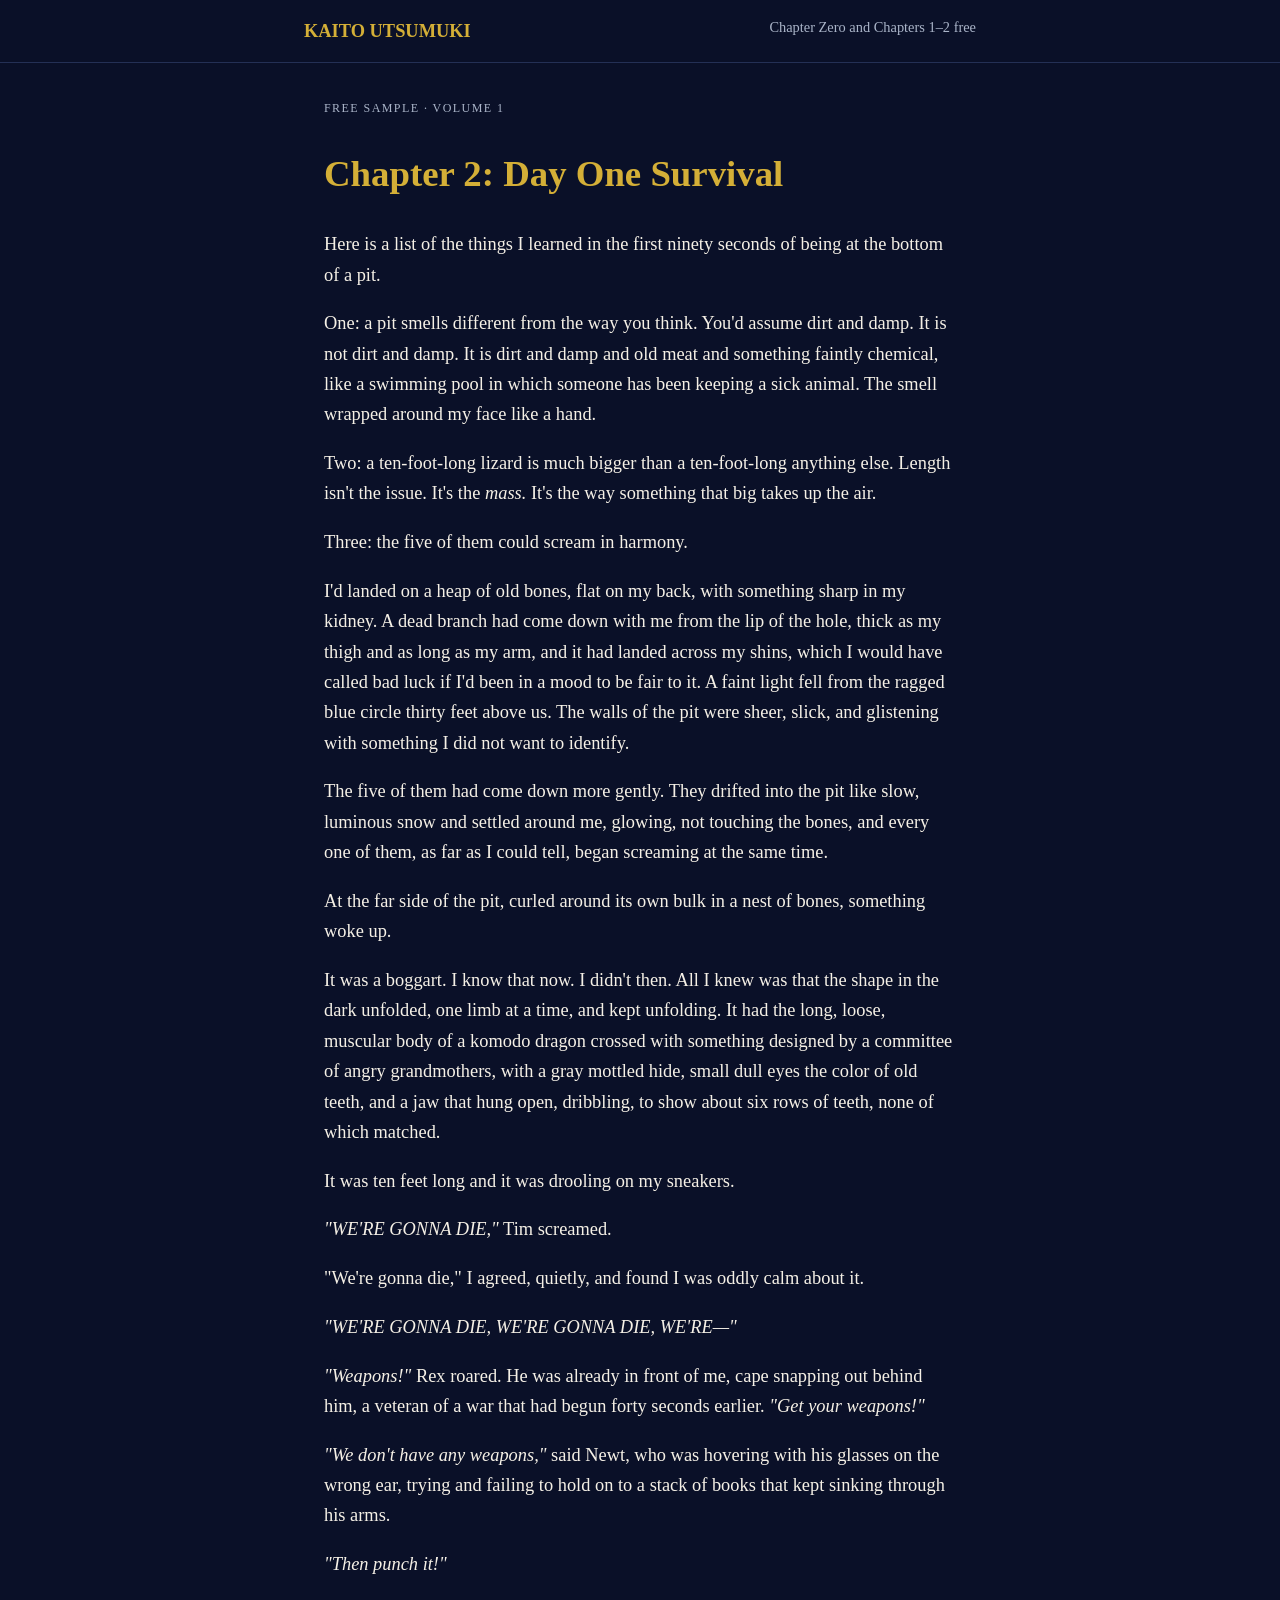
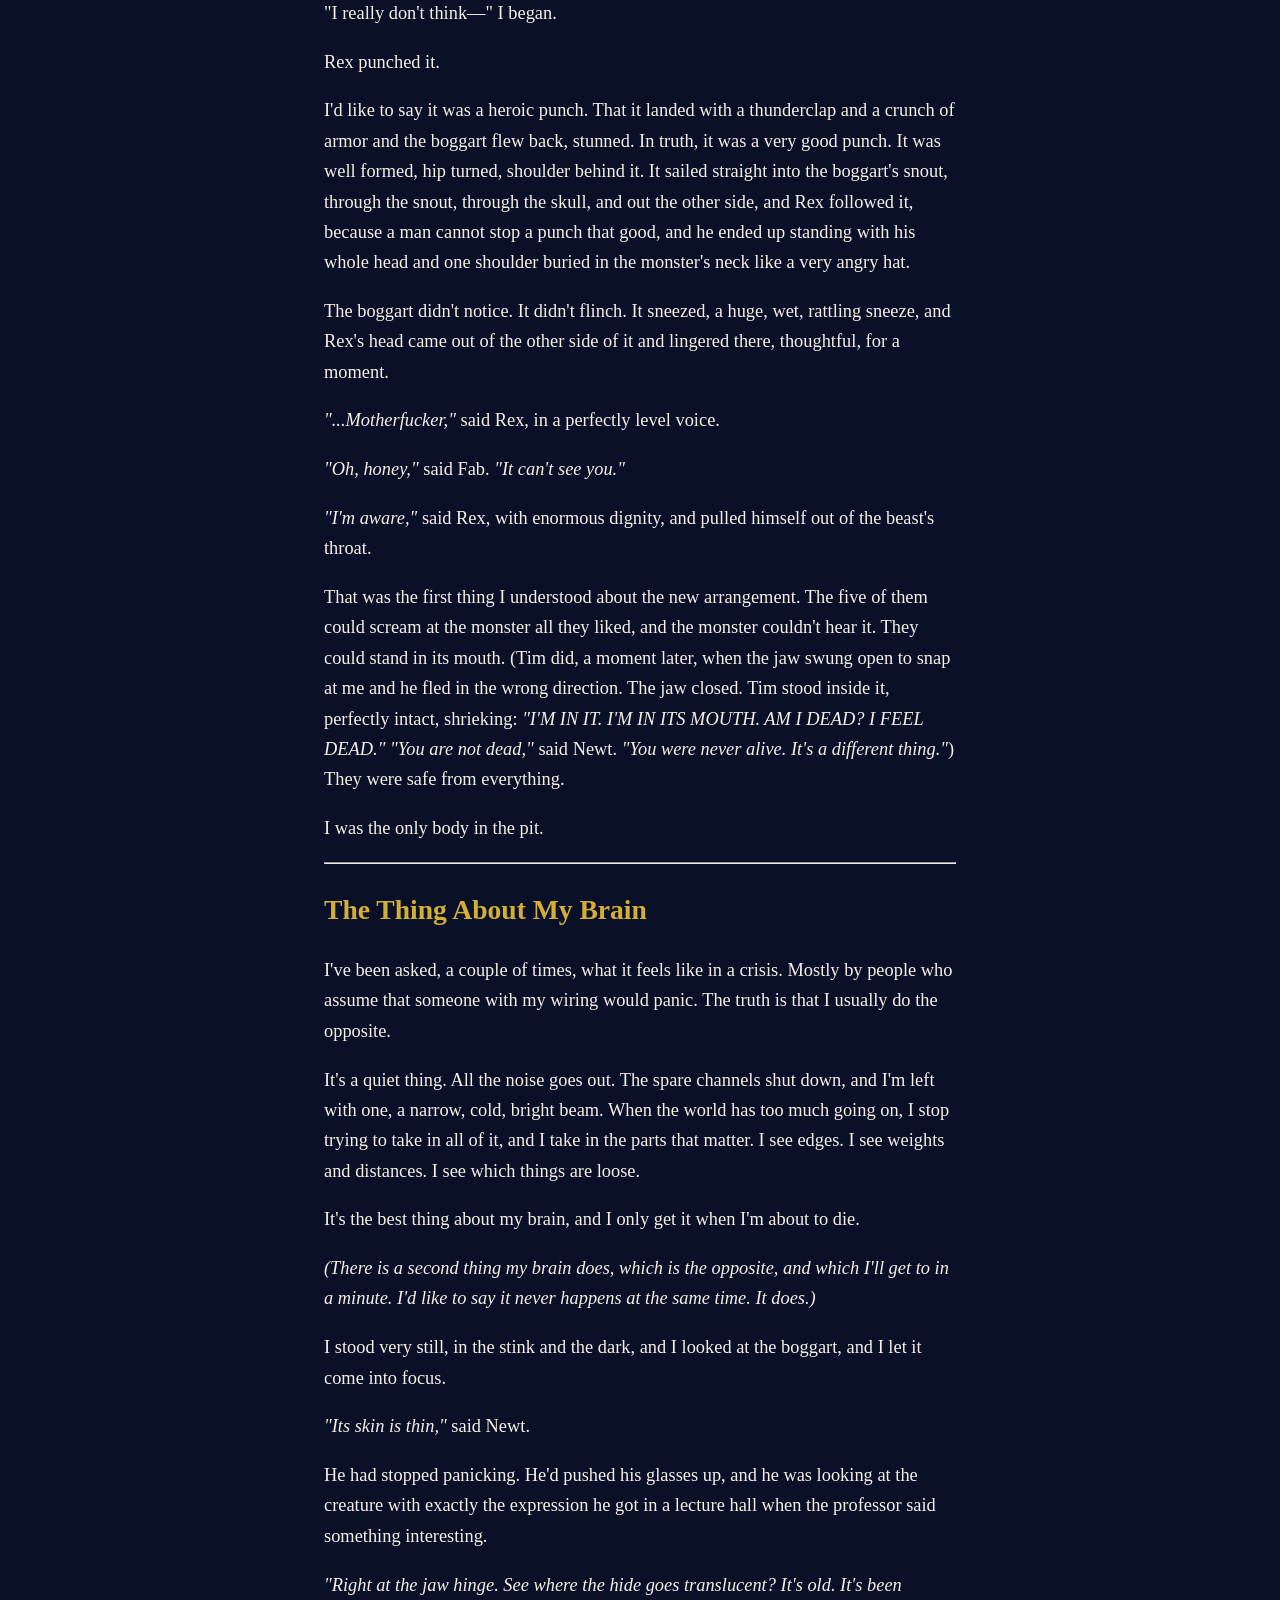
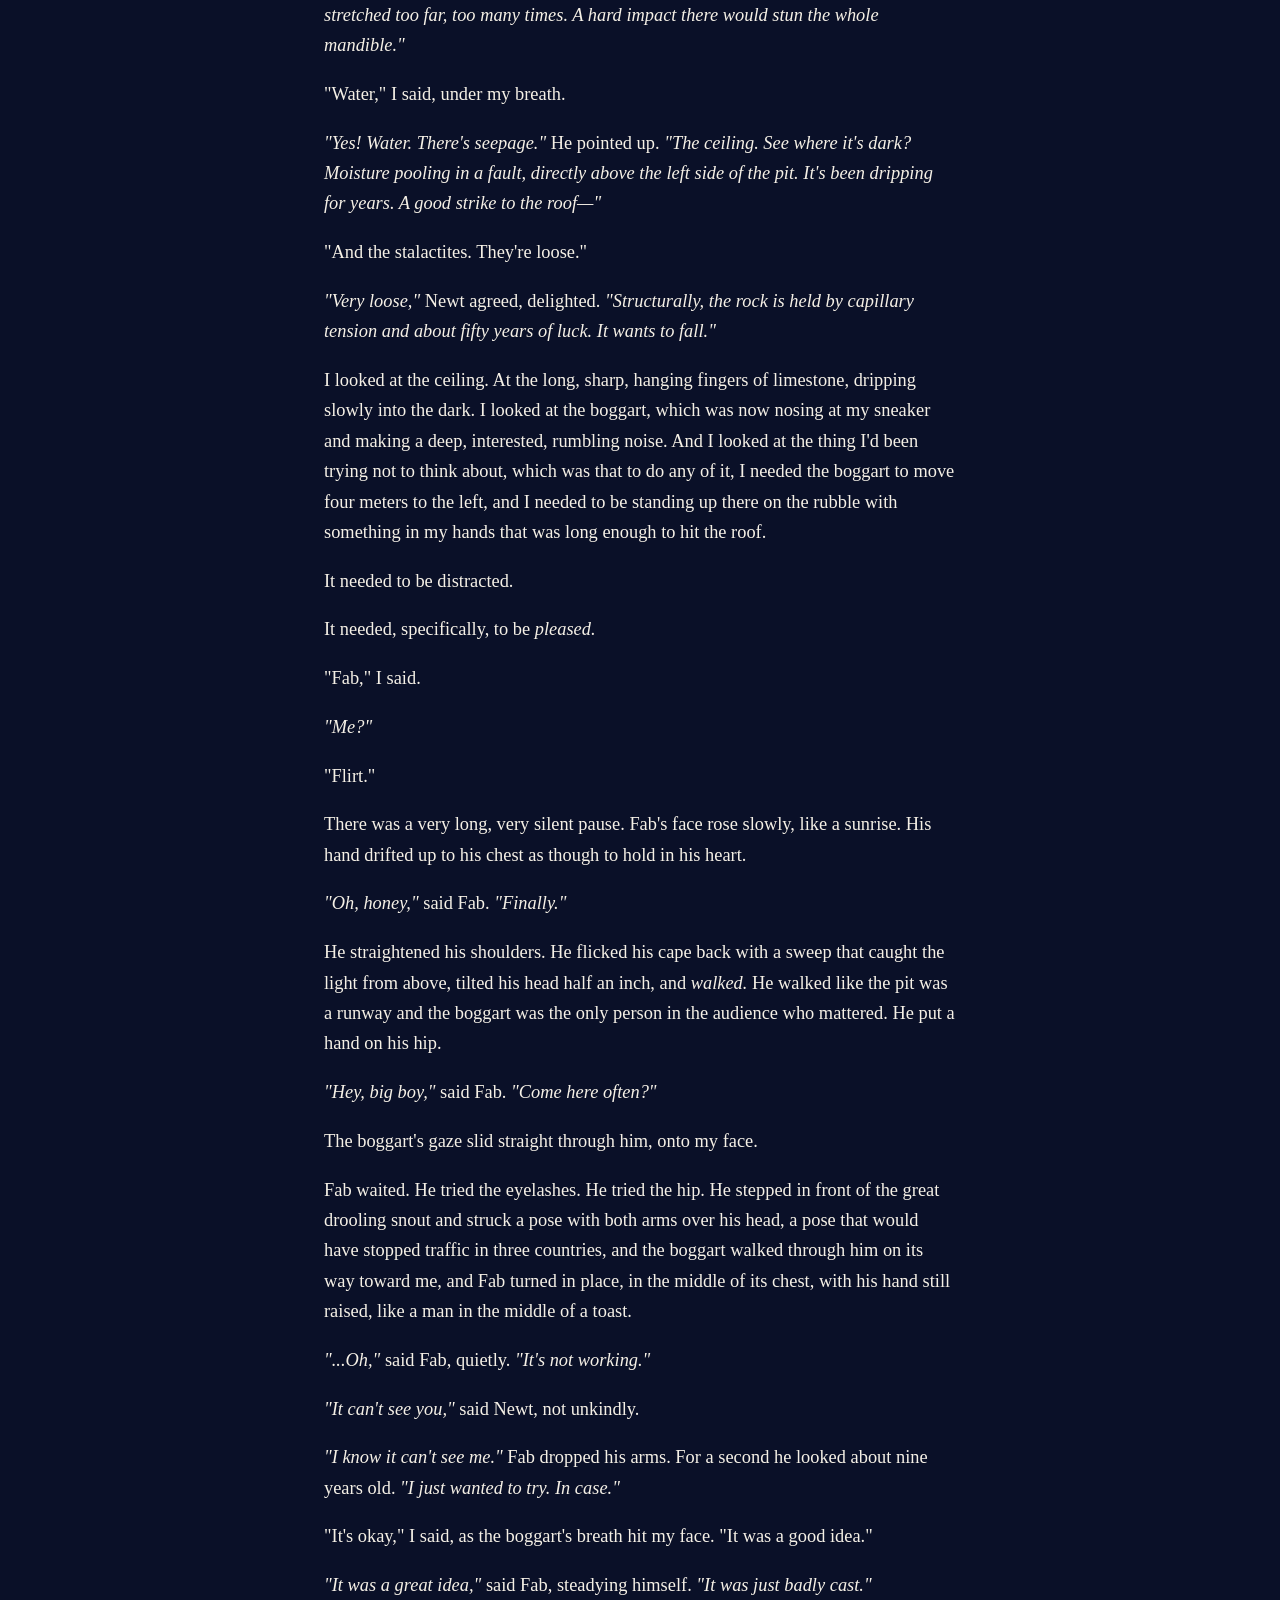
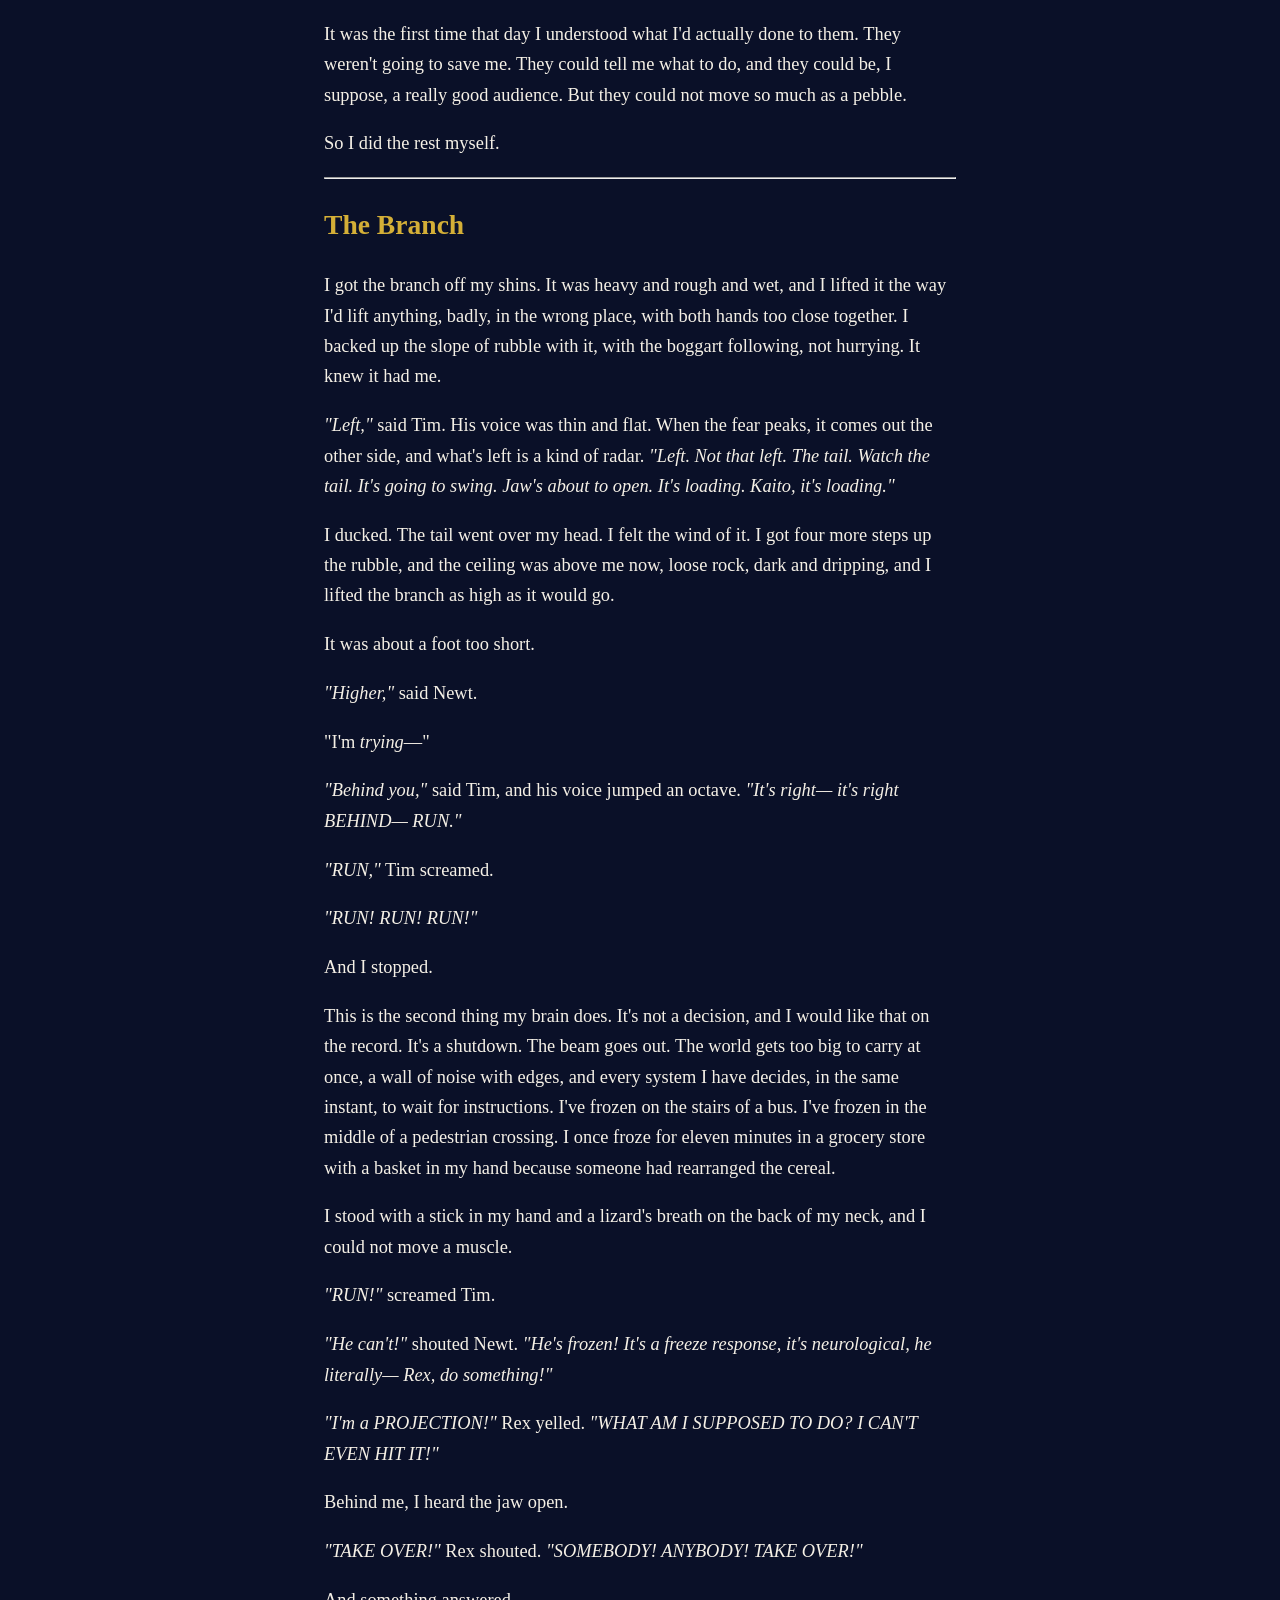
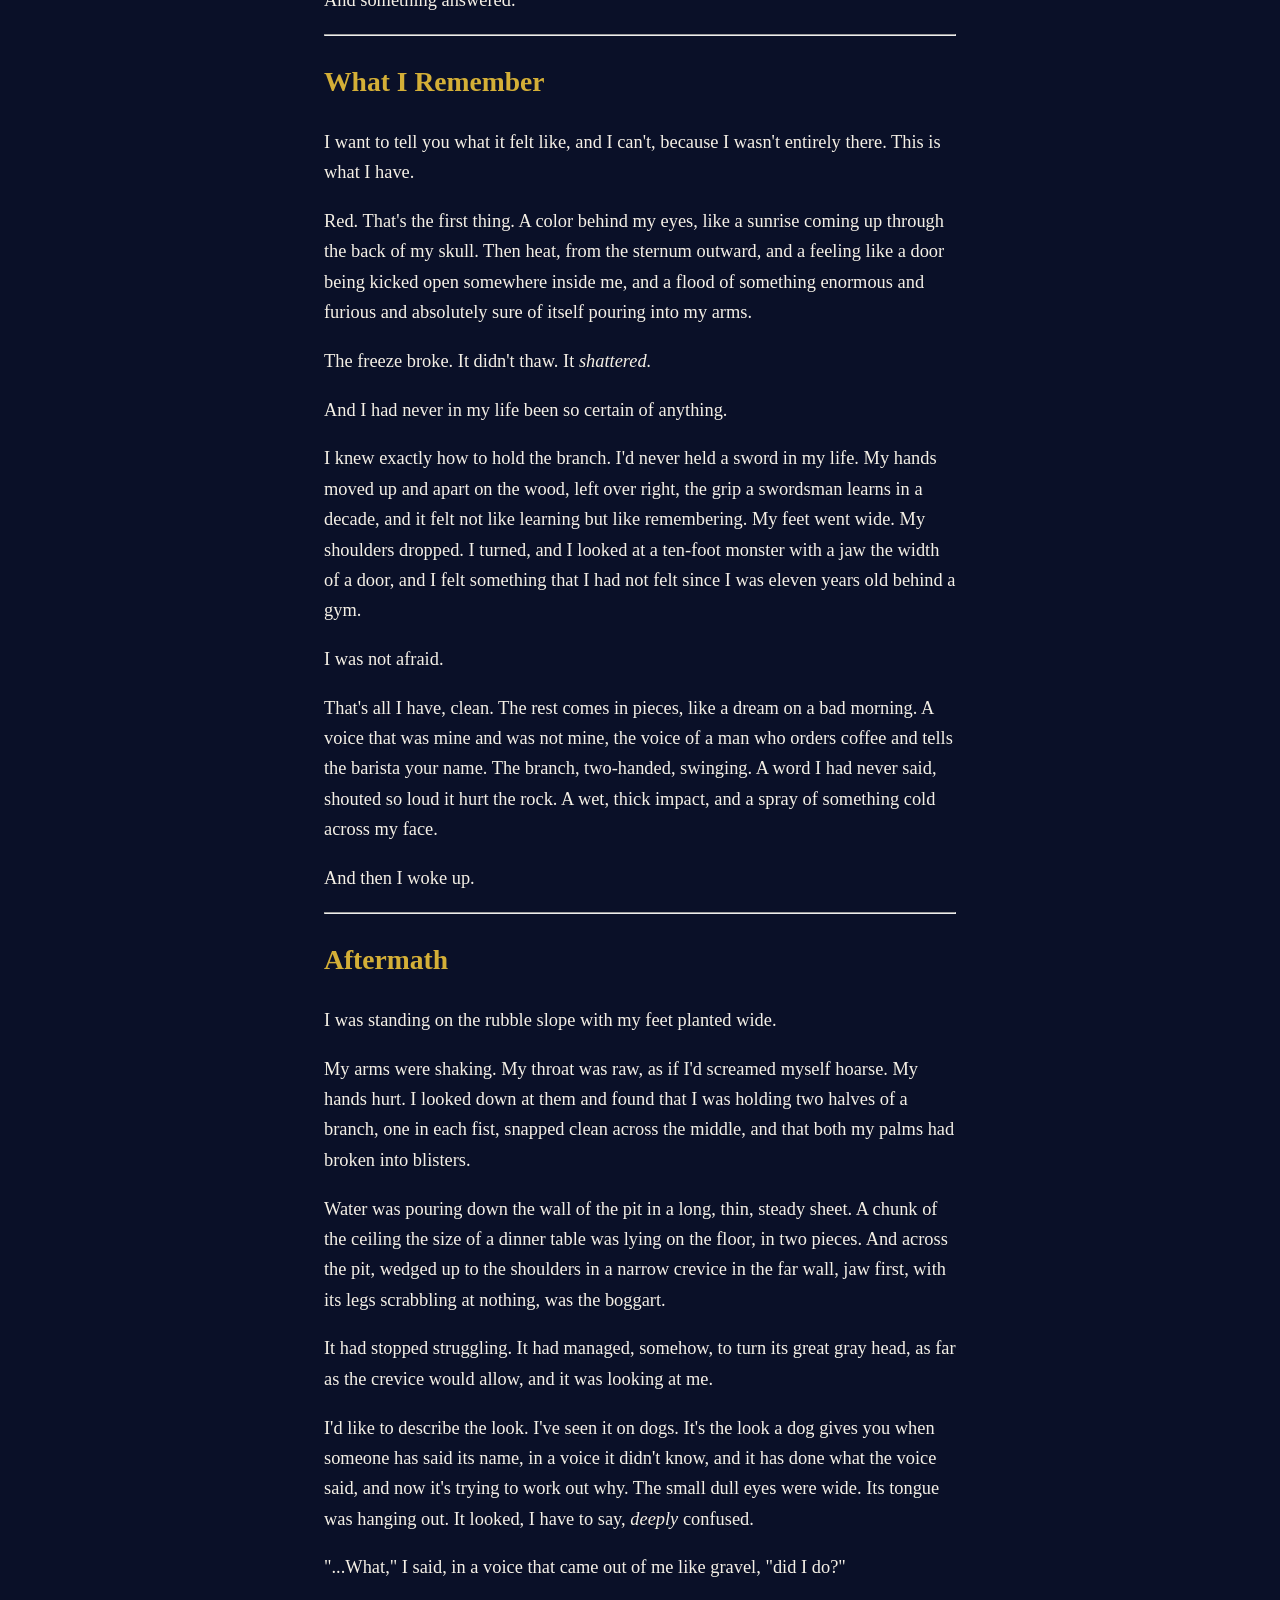
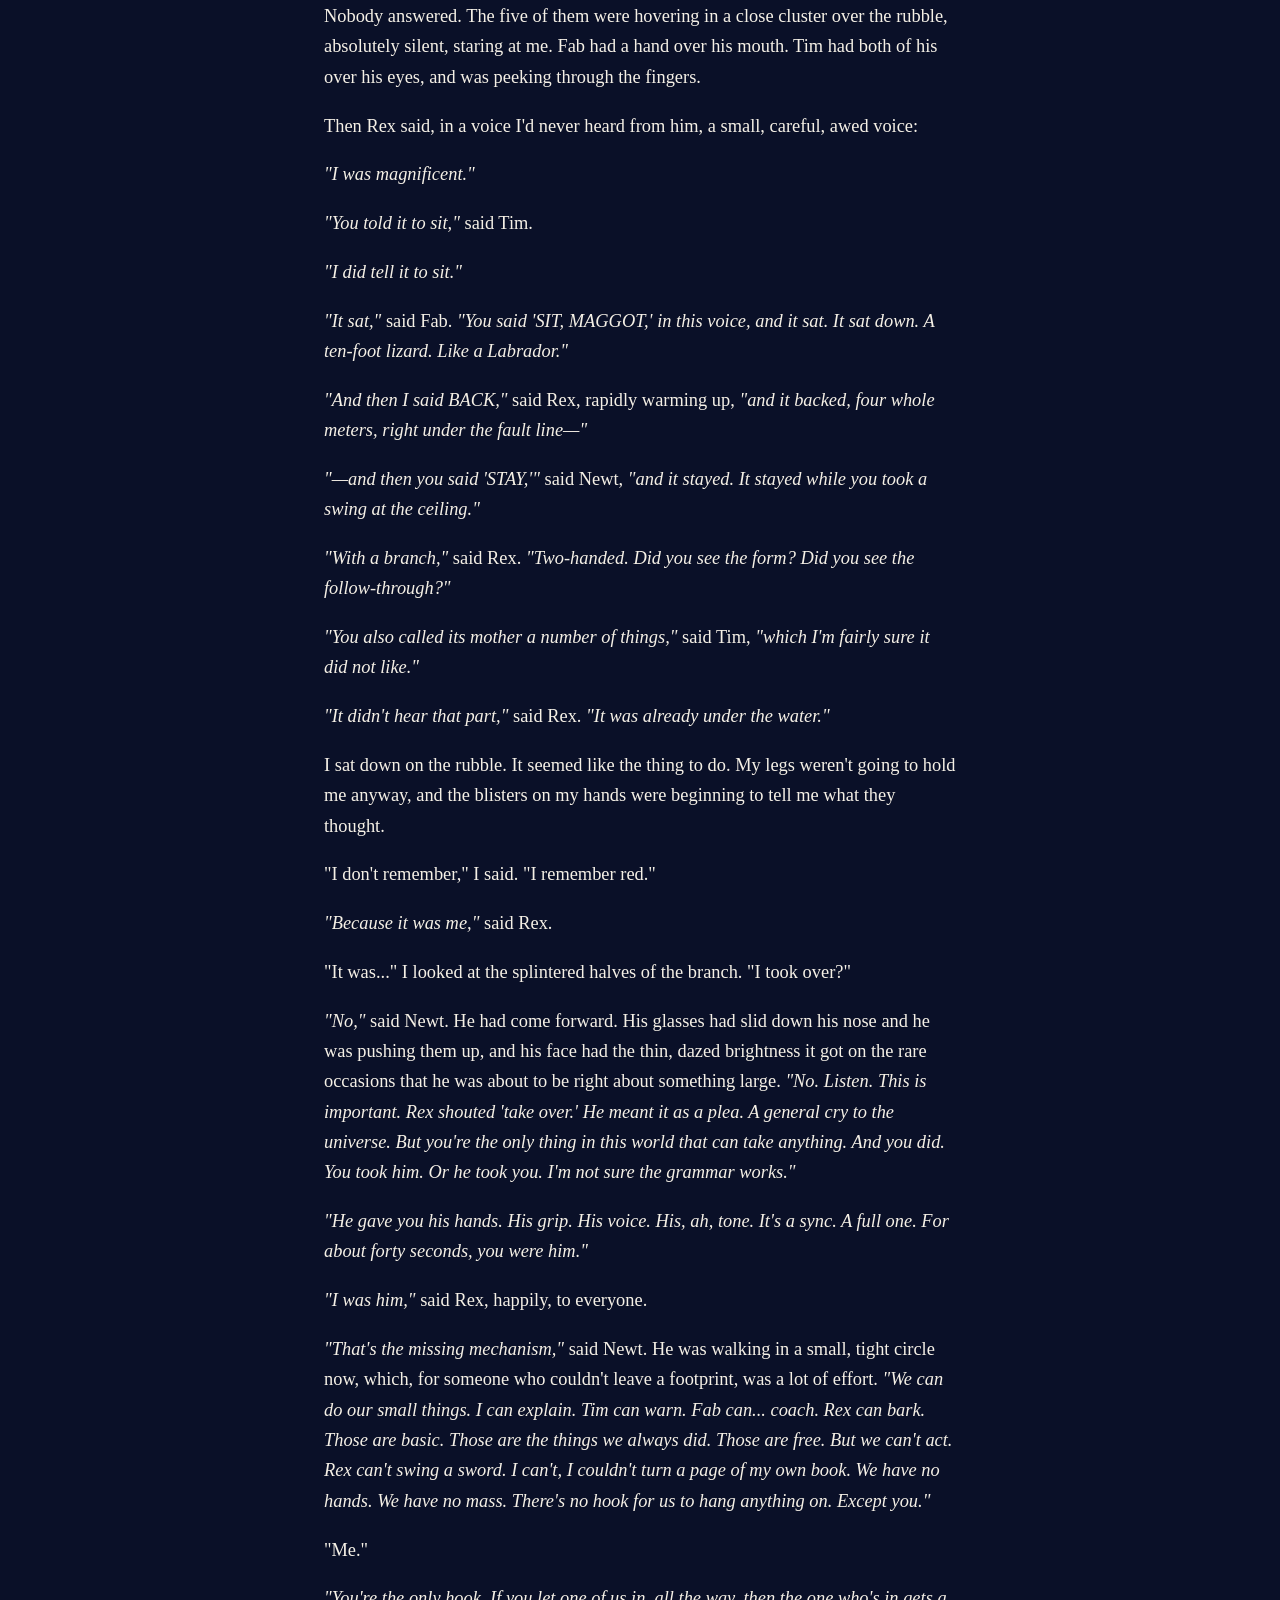
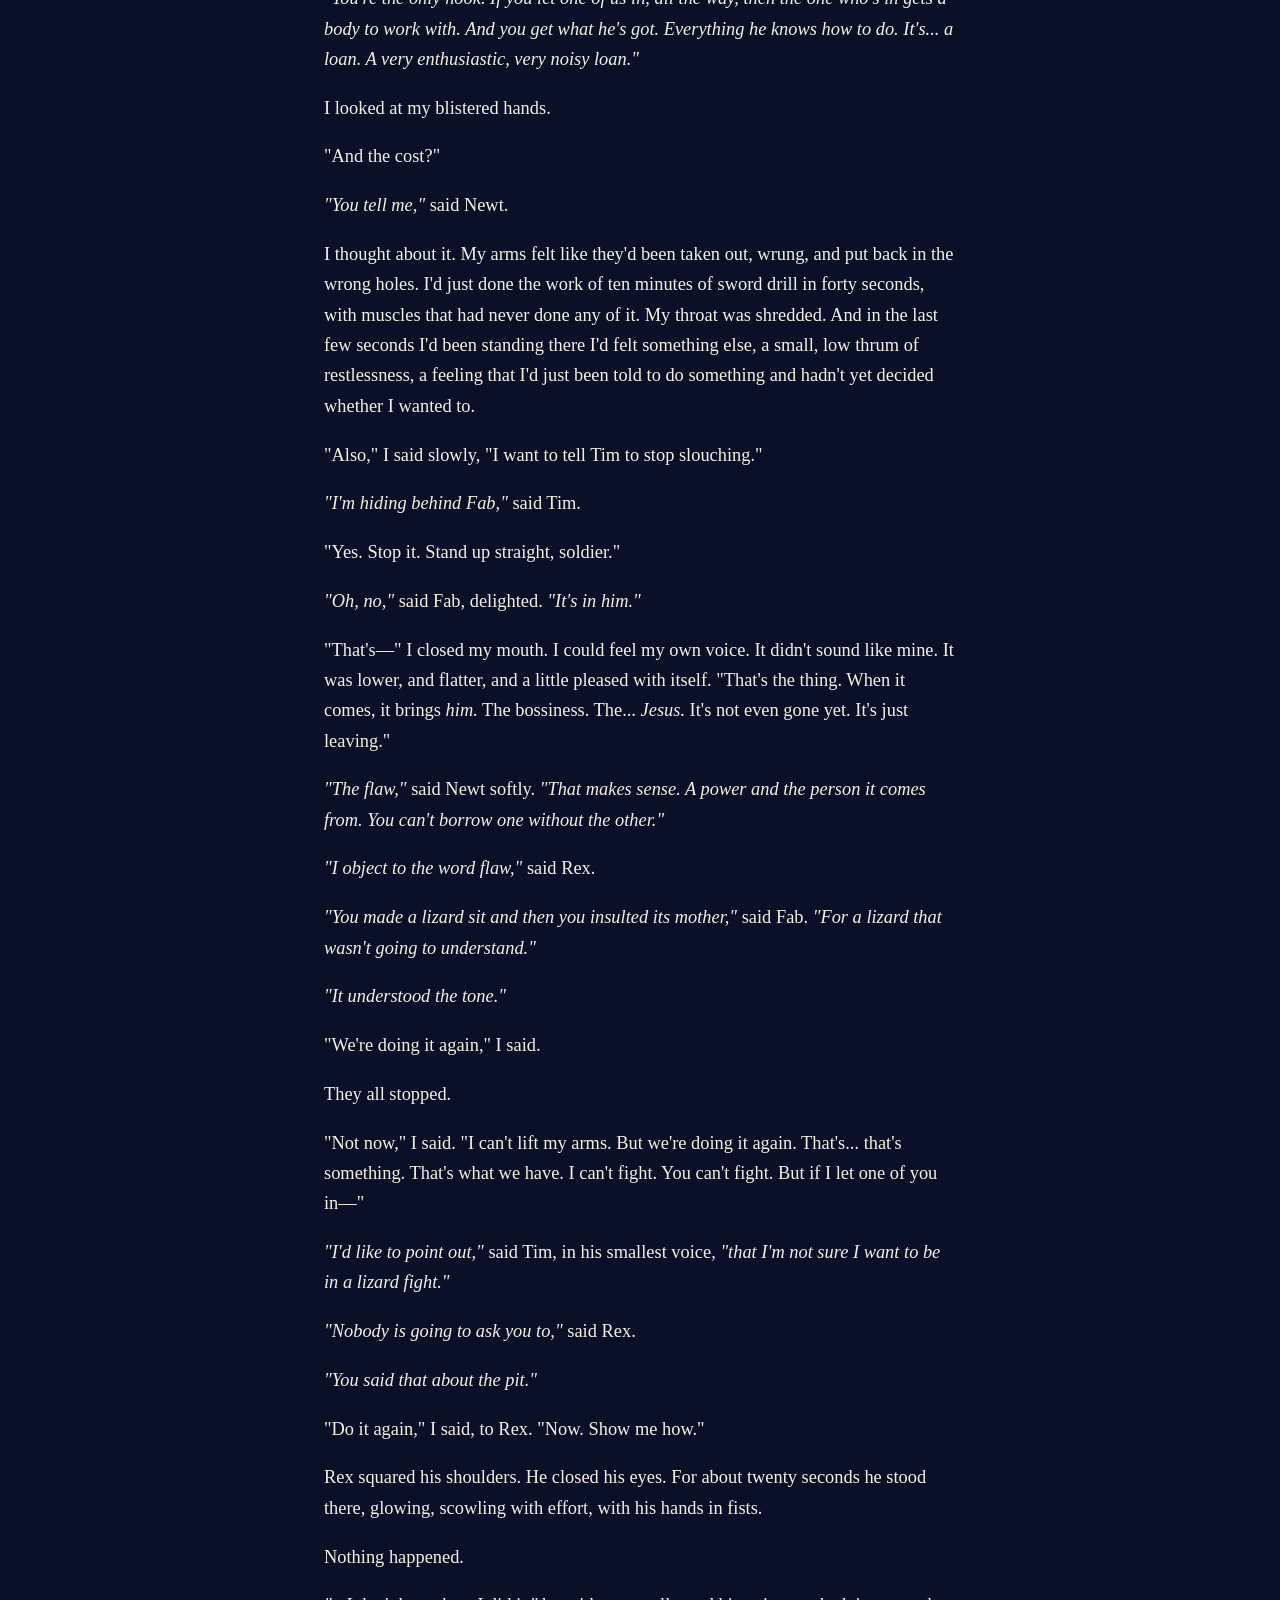
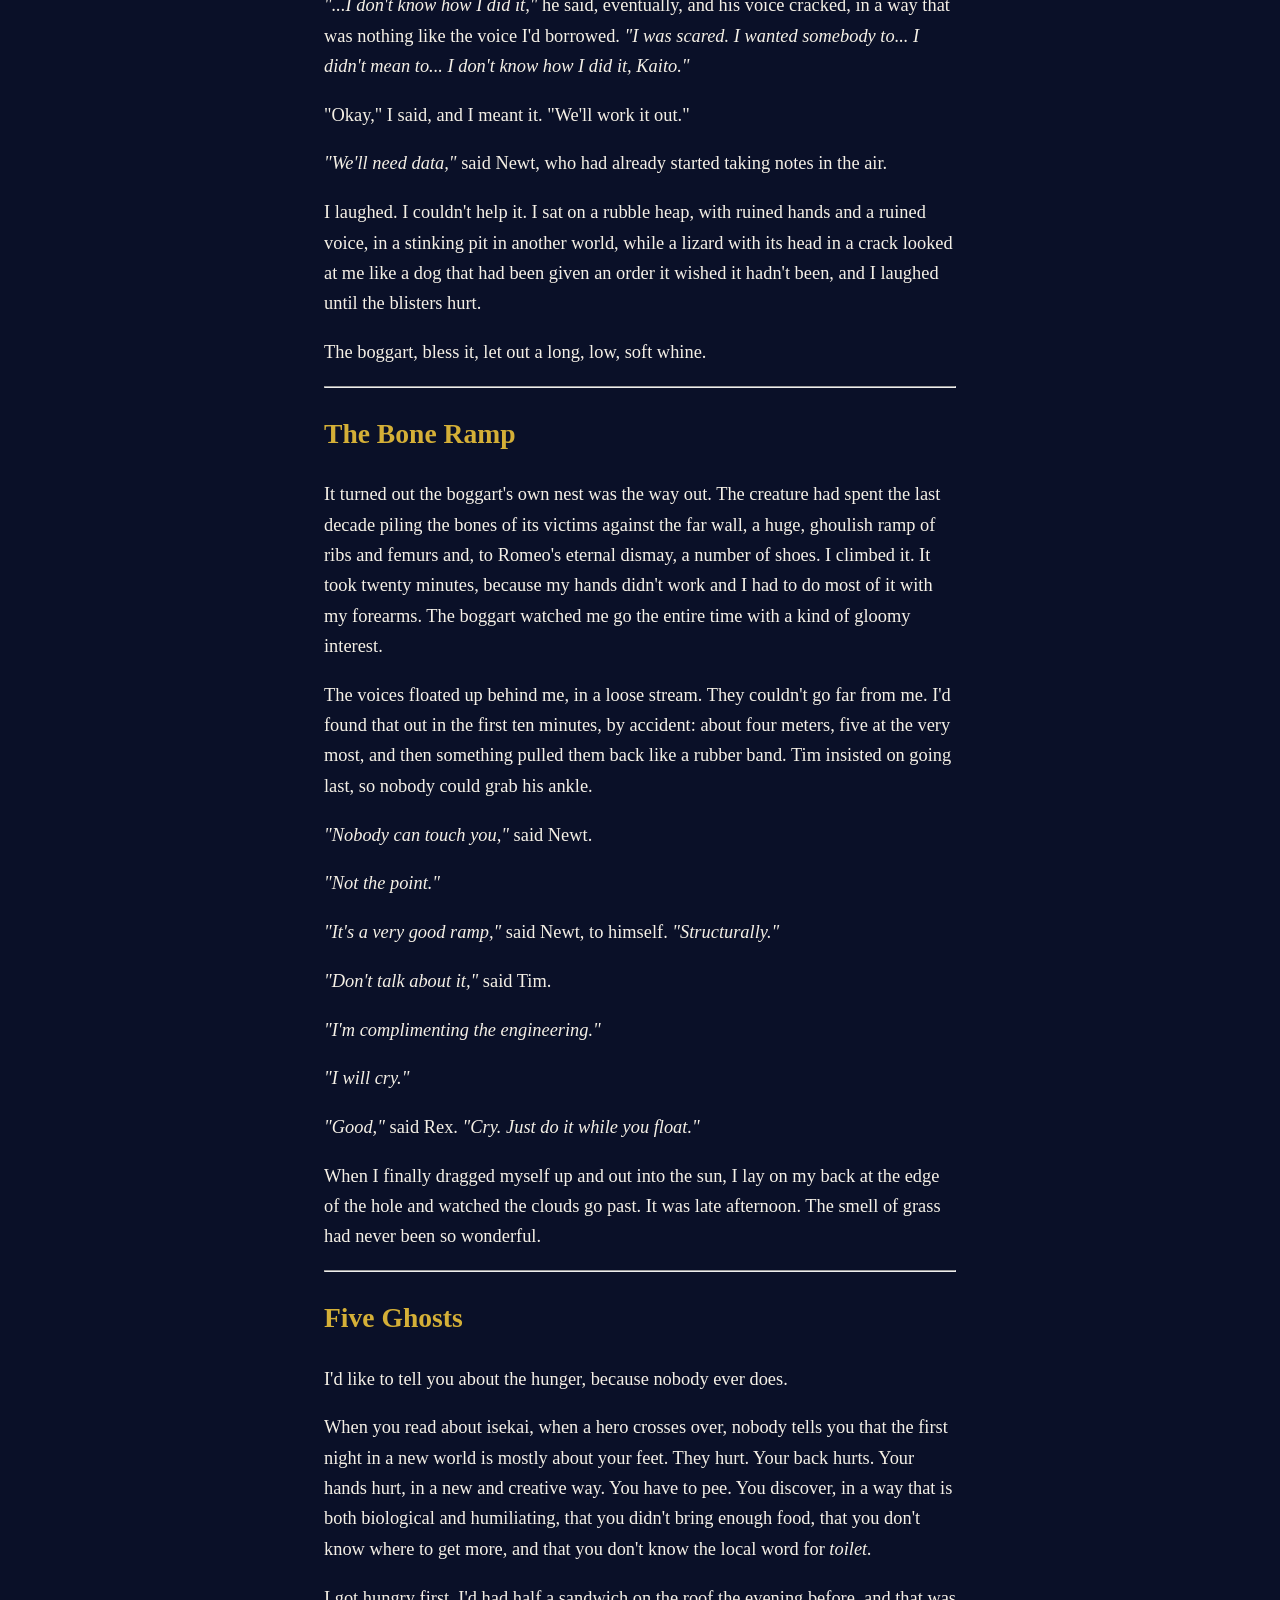
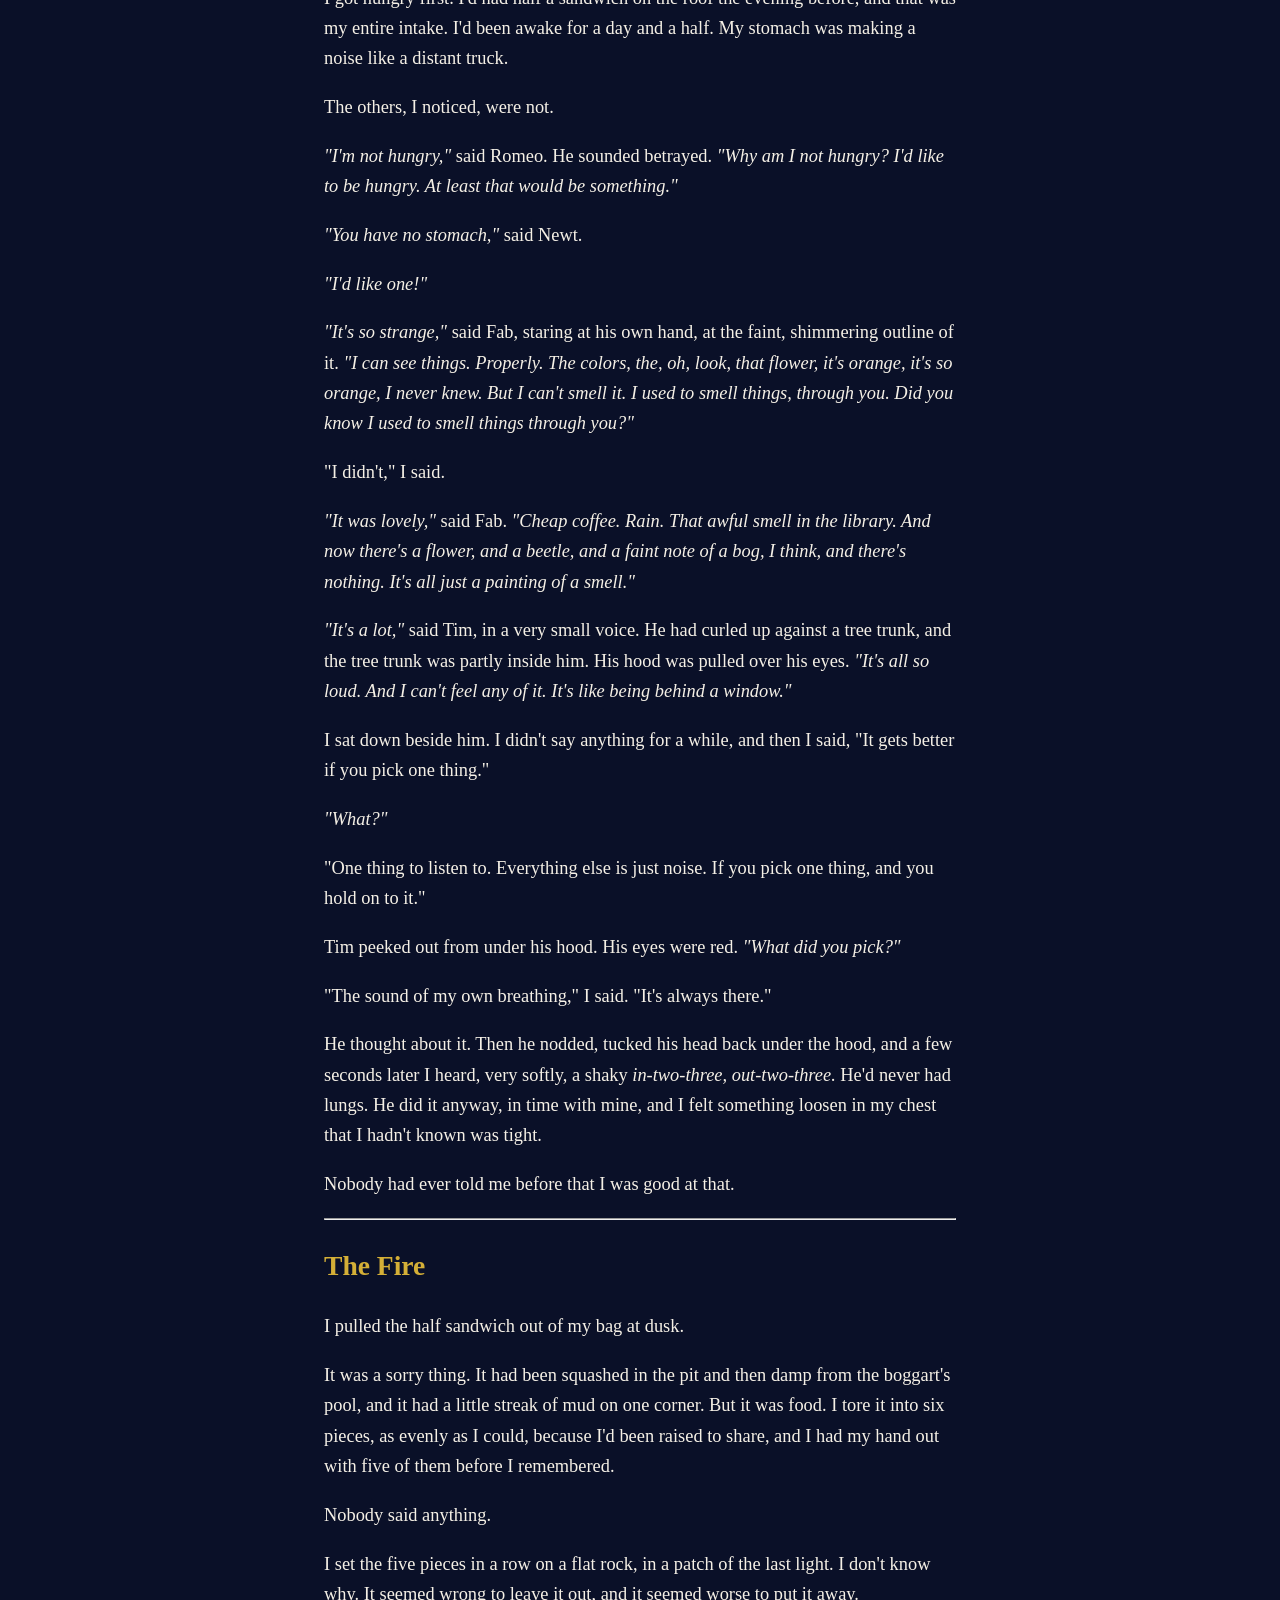
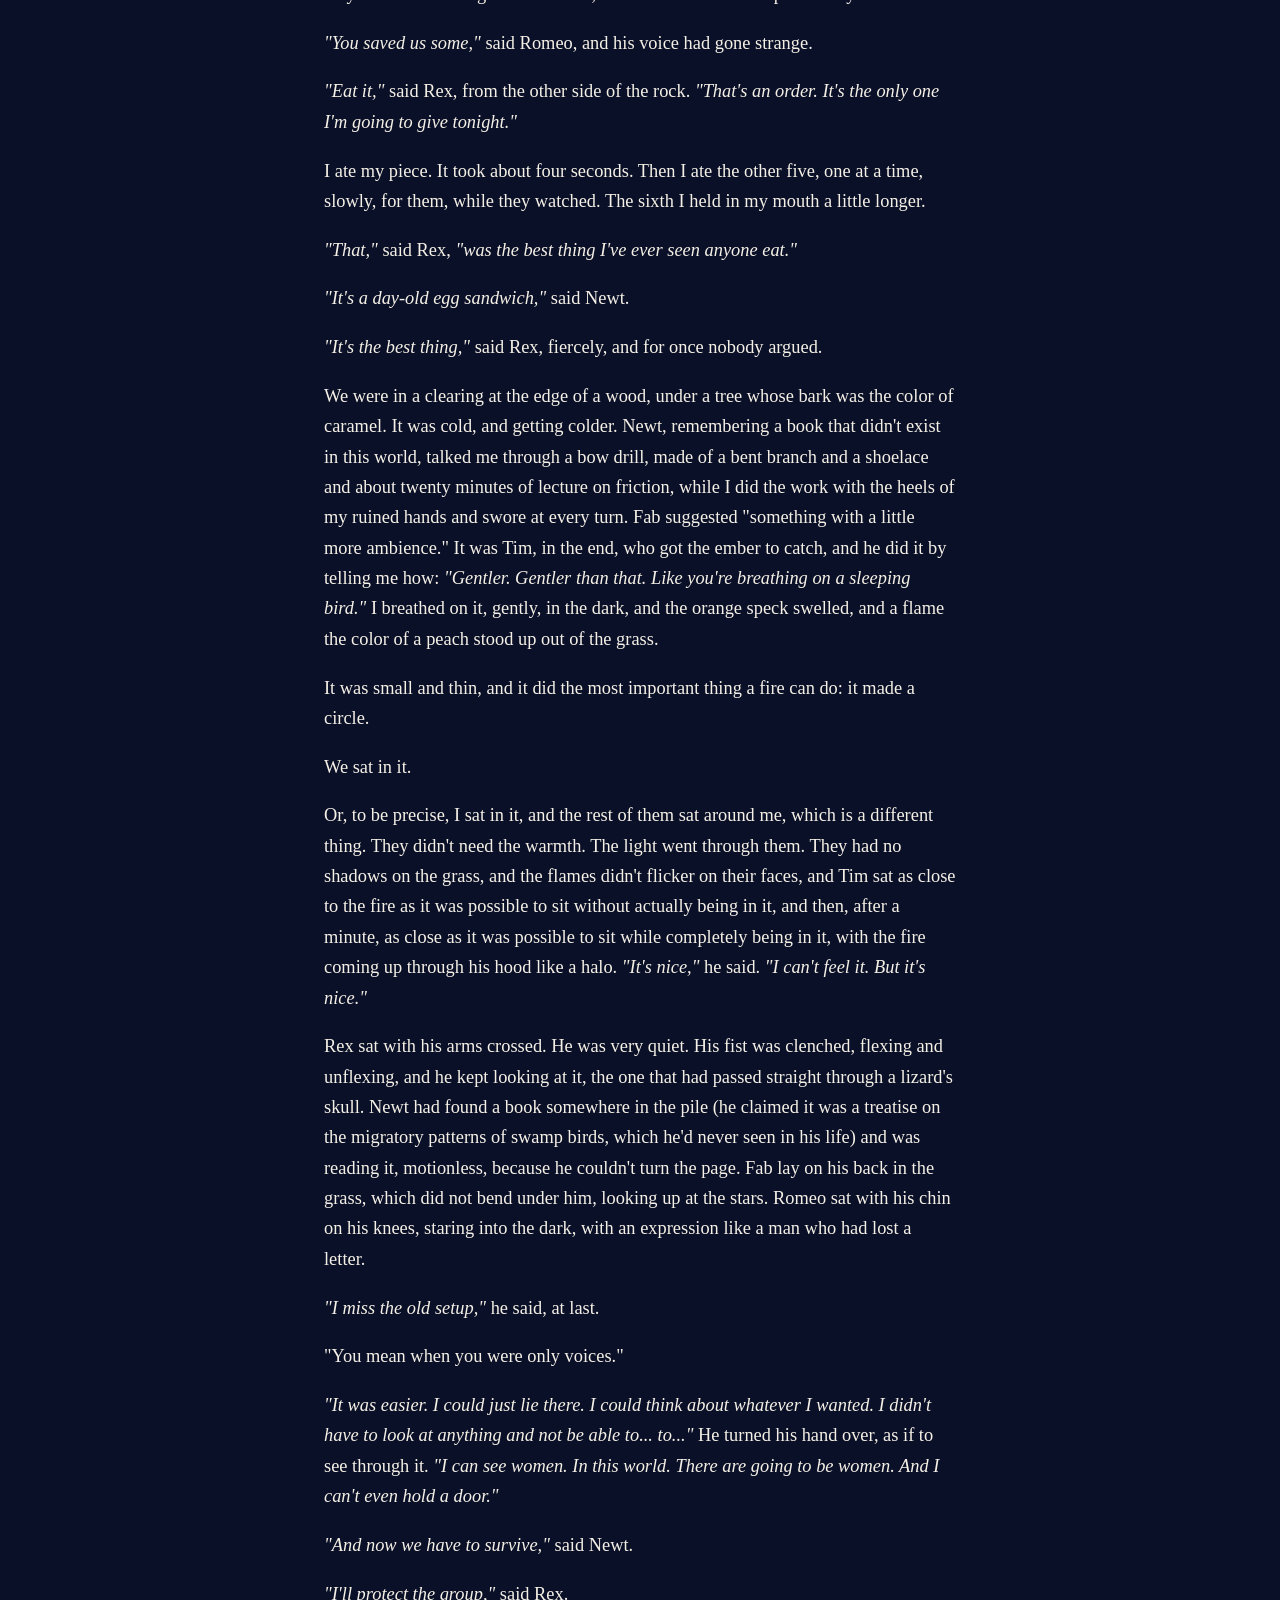
<file: chapter-2.html>
<!DOCTYPE html><html lang="en"><head><meta charset="utf-8"><meta name="viewport" content="width=device-width,initial-scale=1">
<title>Chapter 2: Day One Survival — Kaito Utsumuki</title>
<meta name="description" content="Free sample Chapter Zero (prologue) and Chapters 1–2 of Kaito Utsumuki, Accidentally Summoned to Another World by Lucan Dray.">
<link rel="stylesheet" href="style.css"></head><body>
<header><div class="wrap" style="padding:0"><a href="index.html" style="color:var(--gold);text-decoration:none;font-weight:600">KAITO UTSUMUKI</a>
<span style="float:right;color:var(--muted);font-size:.9rem">Chapter Zero and Chapters 1–2 free</span></div></header>
<main class="wrap"><p class="kicker">FREE SAMPLE · VOLUME 1</p><h1>Chapter 2: Day One Survival</h1><div class="chapter"><p>Here is a list of the things I learned in the first ninety seconds of being at the bottom of a pit.</p>
<p>One: a pit smells different from the way you think. You'd assume dirt and damp. It is not dirt and damp. It is dirt and damp and old meat and something faintly chemical, like a swimming pool in which someone has been keeping a sick animal. The smell wrapped around my face like a hand.</p>
<p>Two: a ten-foot-long lizard is much bigger than a ten-foot-long anything else. Length isn't the issue. It's the <em>mass.</em> It's the way something that big takes up the air.</p>
<p>Three: the five of them could scream in harmony.</p>
<p>I'd landed on a heap of old bones, flat on my back, with something sharp in my kidney. A dead branch had come down with me from the lip of the hole, thick as my thigh and as long as my arm, and it had landed across my shins, which I would have called bad luck if I'd been in a mood to be fair to it. A faint light fell from the ragged blue circle thirty feet above us. The walls of the pit were sheer, slick, and glistening with something I did not want to identify.</p>
<p>The five of them had come down more gently. They drifted into the pit like slow, luminous snow and settled around me, glowing, not touching the bones, and every one of them, as far as I could tell, began screaming at the same time.</p>
<p>At the far side of the pit, curled around its own bulk in a nest of bones, something woke up.</p>
<p>It was a boggart. I know that now. I didn't then. All I knew was that the shape in the dark unfolded, one limb at a time, and kept unfolding. It had the long, loose, muscular body of a komodo dragon crossed with something designed by a committee of angry grandmothers, with a gray mottled hide, small dull eyes the color of old teeth, and a jaw that hung open, dribbling, to show about six rows of teeth, none of which matched.</p>
<p>It was ten feet long and it was drooling on my sneakers.</p>
<p><em>"WE'RE GONNA DIE,"</em> Tim screamed.</p>
<p>"We're gonna die," I agreed, quietly, and found I was oddly calm about it.</p>
<p><em>"WE'RE GONNA DIE, WE'RE GONNA DIE, WE'RE—"</em></p>
<p><em>"Weapons!"</em> Rex roared. He was already in front of me, cape snapping out behind him, a veteran of a war that had begun forty seconds earlier. <em>"Get your weapons!"</em></p>
<p><em>"We don't have any weapons,"</em> said Newt, who was hovering with his glasses on the wrong ear, trying and failing to hold on to a stack of books that kept sinking through his arms.</p>
<p><em>"Then punch it!"</em></p>
<p>"I really don't think—" I began.</p>
<p>Rex punched it.</p>
<p>I'd like to say it was a heroic punch. That it landed with a thunderclap and a crunch of armor and the boggart flew back, stunned. In truth, it was a very good punch. It was well formed, hip turned, shoulder behind it. It sailed straight into the boggart's snout, through the snout, through the skull, and out the other side, and Rex followed it, because a man cannot stop a punch that good, and he ended up standing with his whole head and one shoulder buried in the monster's neck like a very angry hat.</p>
<p>The boggart didn't notice. It didn't flinch. It sneezed, a huge, wet, rattling sneeze, and Rex's head came out of the other side of it and lingered there, thoughtful, for a moment.</p>
<p><em>"...Motherfucker,"</em> said Rex, in a perfectly level voice.</p>
<p><em>"Oh, honey,"</em> said Fab. <em>"It can't see you."</em></p>
<p><em>"I'm aware,"</em> said Rex, with enormous dignity, and pulled himself out of the beast's throat.</p>
<p>That was the first thing I understood about the new arrangement. The five of them could scream at the monster all they liked, and the monster couldn't hear it. They could stand in its mouth. (Tim did, a moment later, when the jaw swung open to snap at me and he fled in the wrong direction. The jaw closed. Tim stood inside it, perfectly intact, shrieking: <em>"I'M IN IT. I'M IN ITS MOUTH. AM I DEAD? I FEEL DEAD."</em> <em>"You are not dead,"</em> said Newt. <em>"You were never alive. It's a different thing."</em>) They were safe from everything.</p>
<p>I was the only body in the pit.</p>
<hr />
<h2>The Thing About My Brain</h2>
<p>I've been asked, a couple of times, what it feels like in a crisis. Mostly by people who assume that someone with my wiring would panic. The truth is that I usually do the opposite.</p>
<p>It's a quiet thing. All the noise goes out. The spare channels shut down, and I'm left with one, a narrow, cold, bright beam. When the world has too much going on, I stop trying to take in all of it, and I take in the parts that matter. I see edges. I see weights and distances. I see which things are loose.</p>
<p>It's the best thing about my brain, and I only get it when I'm about to die.</p>
<p><em>(There is a second thing my brain does, which is the opposite, and which I'll get to in a minute. I'd like to say it never happens at the same time. It does.)</em></p>
<p>I stood very still, in the stink and the dark, and I looked at the boggart, and I let it come into focus.</p>
<p><em>"Its skin is thin,"</em> said Newt.</p>
<p>He had stopped panicking. He'd pushed his glasses up, and he was looking at the creature with exactly the expression he got in a lecture hall when the professor said something interesting.</p>
<p><em>"Right at the jaw hinge. See where the hide goes translucent? It's old. It's been stretched too far, too many times. A hard impact there would stun the whole mandible."</em></p>
<p>"Water," I said, under my breath.</p>
<p><em>"Yes! Water. There's seepage."</em> He pointed up. <em>"The ceiling. See where it's dark? Moisture pooling in a fault, directly above the left side of the pit. It's been dripping for years. A good strike to the roof—"</em></p>
<p>"And the stalactites. They're loose."</p>
<p><em>"Very loose,"</em> Newt agreed, delighted. <em>"Structurally, the rock is held by capillary tension and about fifty years of luck. It wants to fall."</em></p>
<p>I looked at the ceiling. At the long, sharp, hanging fingers of limestone, dripping slowly into the dark. I looked at the boggart, which was now nosing at my sneaker and making a deep, interested, rumbling noise. And I looked at the thing I'd been trying not to think about, which was that to do any of it, I needed the boggart to move four meters to the left, and I needed to be standing up there on the rubble with something in my hands that was long enough to hit the roof.</p>
<p>It needed to be distracted.</p>
<p>It needed, specifically, to be <em>pleased.</em></p>
<p>"Fab," I said.</p>
<p><em>"Me?"</em></p>
<p>"Flirt."</p>
<p>There was a very long, very silent pause. Fab's face rose slowly, like a sunrise. His hand drifted up to his chest as though to hold in his heart.</p>
<p><em>"Oh, honey,"</em> said Fab. <em>"Finally."</em></p>
<p>He straightened his shoulders. He flicked his cape back with a sweep that caught the light from above, tilted his head half an inch, and <em>walked.</em> He walked like the pit was a runway and the boggart was the only person in the audience who mattered. He put a hand on his hip.</p>
<p><em>"Hey, big boy,"</em> said Fab. <em>"Come here often?"</em></p>
<p>The boggart's gaze slid straight through him, onto my face.</p>
<p>Fab waited. He tried the eyelashes. He tried the hip. He stepped in front of the great drooling snout and struck a pose with both arms over his head, a pose that would have stopped traffic in three countries, and the boggart walked through him on its way toward me, and Fab turned in place, in the middle of its chest, with his hand still raised, like a man in the middle of a toast.</p>
<p><em>"...Oh,"</em> said Fab, quietly. <em>"It's not working."</em></p>
<p><em>"It can't see you,"</em> said Newt, not unkindly.</p>
<p><em>"I know it can't see me."</em> Fab dropped his arms. For a second he looked about nine years old. <em>"I just wanted to try. In case."</em></p>
<p>"It's okay," I said, as the boggart's breath hit my face. "It was a good idea."</p>
<p><em>"It was a great idea,"</em> said Fab, steadying himself. <em>"It was just badly cast."</em></p>
<p>It was the first time that day I understood what I'd actually done to them. They weren't going to save me. They could tell me what to do, and they could be, I suppose, a really good audience. But they could not move so much as a pebble.</p>
<p>So I did the rest myself.</p>
<hr />
<h2>The Branch</h2>
<p>I got the branch off my shins. It was heavy and rough and wet, and I lifted it the way I'd lift anything, badly, in the wrong place, with both hands too close together. I backed up the slope of rubble with it, with the boggart following, not hurrying. It knew it had me.</p>
<p><em>"Left,"</em> said Tim. His voice was thin and flat. When the fear peaks, it comes out the other side, and what's left is a kind of radar. <em>"Left. Not that left. The tail. Watch the tail. It's going to swing. Jaw's about to open. It's loading. Kaito, it's loading."</em></p>
<p>I ducked. The tail went over my head. I felt the wind of it. I got four more steps up the rubble, and the ceiling was above me now, loose rock, dark and dripping, and I lifted the branch as high as it would go.</p>
<p>It was about a foot too short.</p>
<p><em>"Higher,"</em> said Newt.</p>
<p>"I'm <em>trying</em>—"</p>
<p><em>"Behind you,"</em> said Tim, and his voice jumped an octave. <em>"It's right— it's right BEHIND— RUN."</em></p>
<p><em>"RUN,"</em> Tim screamed.</p>
<p><em>"RUN! RUN! RUN!"</em></p>
<p>And I stopped.</p>
<p>This is the second thing my brain does. It's not a decision, and I would like that on the record. It's a shutdown. The beam goes out. The world gets too big to carry at once, a wall of noise with edges, and every system I have decides, in the same instant, to wait for instructions. I've frozen on the stairs of a bus. I've frozen in the middle of a pedestrian crossing. I once froze for eleven minutes in a grocery store with a basket in my hand because someone had rearranged the cereal.</p>
<p>I stood with a stick in my hand and a lizard's breath on the back of my neck, and I could not move a muscle.</p>
<p><em>"RUN!"</em> screamed Tim.</p>
<p><em>"He can't!"</em> shouted Newt. <em>"He's frozen! It's a freeze response, it's neurological, he literally— Rex, do something!"</em></p>
<p><em>"I'm a PROJECTION!"</em> Rex yelled. <em>"WHAT AM I SUPPOSED TO DO? I CAN'T EVEN HIT IT!"</em></p>
<p>Behind me, I heard the jaw open.</p>
<p><em>"TAKE OVER!"</em> Rex shouted. <em>"SOMEBODY! ANYBODY! TAKE OVER!"</em></p>
<p>And something answered.</p>
<hr />
<h2>What I Remember</h2>
<p>I want to tell you what it felt like, and I can't, because I wasn't entirely there. This is what I have.</p>
<p>Red. That's the first thing. A color behind my eyes, like a sunrise coming up through the back of my skull. Then heat, from the sternum outward, and a feeling like a door being kicked open somewhere inside me, and a flood of something enormous and furious and absolutely sure of itself pouring into my arms.</p>
<p>The freeze broke. It didn't thaw. It <em>shattered.</em></p>
<p>And I had never in my life been so certain of anything.</p>
<p>I knew exactly how to hold the branch. I'd never held a sword in my life. My hands moved up and apart on the wood, left over right, the grip a swordsman learns in a decade, and it felt not like learning but like remembering. My feet went wide. My shoulders dropped. I turned, and I looked at a ten-foot monster with a jaw the width of a door, and I felt something that I had not felt since I was eleven years old behind a gym.</p>
<p>I was not afraid.</p>
<p>That's all I have, clean. The rest comes in pieces, like a dream on a bad morning. A voice that was mine and was not mine, the voice of a man who orders coffee and tells the barista your name. The branch, two-handed, swinging. A word I had never said, shouted so loud it hurt the rock. A wet, thick impact, and a spray of something cold across my face.</p>
<p>And then I woke up.</p>
<hr />
<h2>Aftermath</h2>
<p>I was standing on the rubble slope with my feet planted wide.</p>
<p>My arms were shaking. My throat was raw, as if I'd screamed myself hoarse. My hands hurt. I looked down at them and found that I was holding two halves of a branch, one in each fist, snapped clean across the middle, and that both my palms had broken into blisters.</p>
<p>Water was pouring down the wall of the pit in a long, thin, steady sheet. A chunk of the ceiling the size of a dinner table was lying on the floor, in two pieces. And across the pit, wedged up to the shoulders in a narrow crevice in the far wall, jaw first, with its legs scrabbling at nothing, was the boggart.</p>
<p>It had stopped struggling. It had managed, somehow, to turn its great gray head, as far as the crevice would allow, and it was looking at me.</p>
<p>I'd like to describe the look. I've seen it on dogs. It's the look a dog gives you when someone has said its name, in a voice it didn't know, and it has done what the voice said, and now it's trying to work out why. The small dull eyes were wide. Its tongue was hanging out. It looked, I have to say, <em>deeply</em> confused.</p>
<p>"...What," I said, in a voice that came out of me like gravel, "did I do?"</p>
<p>Nobody answered. The five of them were hovering in a close cluster over the rubble, absolutely silent, staring at me. Fab had a hand over his mouth. Tim had both of his over his eyes, and was peeking through the fingers.</p>
<p>Then Rex said, in a voice I'd never heard from him, a small, careful, awed voice:</p>
<p><em>"I was magnificent."</em></p>
<p><em>"You told it to sit,"</em> said Tim.</p>
<p><em>"I did tell it to sit."</em></p>
<p><em>"It sat,"</em> said Fab. <em>"You said 'SIT, MAGGOT,' in this voice, and it sat. It sat down. A ten-foot lizard. Like a Labrador."</em></p>
<p><em>"And then I said BACK,"</em> said Rex, rapidly warming up, <em>"and it backed, four whole meters, right under the fault line—"</em></p>
<p><em>"—and then you said 'STAY,'"</em> said Newt, <em>"and it stayed. It stayed while you took a swing at the ceiling."</em></p>
<p><em>"With a branch,"</em> said Rex. <em>"Two-handed. Did you see the form? Did you see the follow-through?"</em></p>
<p><em>"You also called its mother a number of things,"</em> said Tim, <em>"which I'm fairly sure it did not like."</em></p>
<p><em>"It didn't hear that part,"</em> said Rex. <em>"It was already under the water."</em></p>
<p>I sat down on the rubble. It seemed like the thing to do. My legs weren't going to hold me anyway, and the blisters on my hands were beginning to tell me what they thought.</p>
<p>"I don't remember," I said. "I remember red."</p>
<p><em>"Because it was me,"</em> said Rex.</p>
<p>"It was..." I looked at the splintered halves of the branch. "I took over?"</p>
<p><em>"No,"</em> said Newt. He had come forward. His glasses had slid down his nose and he was pushing them up, and his face had the thin, dazed brightness it got on the rare occasions that he was about to be right about something large. <em>"No. Listen. This is important. Rex shouted 'take over.' He meant it as a plea. A general cry to the universe. But you're the only thing in this world that can take anything. And you did. You took him. Or he took you. I'm not sure the grammar works."</em></p>
<p><em>"He gave you his hands. His grip. His voice. His, ah, tone. It's a sync. A full one. For about forty seconds, you were him."</em></p>
<p><em>"I was him,"</em> said Rex, happily, to everyone.</p>
<p><em>"That's the missing mechanism,"</em> said Newt. He was walking in a small, tight circle now, which, for someone who couldn't leave a footprint, was a lot of effort. <em>"We can do our small things. I can explain. Tim can warn. Fab can... coach. Rex can bark. Those are basic. Those are the things we always did. Those are free. But we can't act. Rex can't swing a sword. I can't, I couldn't turn a page of my own book. We have no hands. We have no mass. There's no hook for us to hang anything on. Except you."</em></p>
<p>"Me."</p>
<p><em>"You're the only hook. If you let one of us in, all the way, then the one who's in gets a body to work with. And you get what he's got. Everything he knows how to do. It's... a loan. A very enthusiastic, very noisy loan."</em></p>
<p>I looked at my blistered hands.</p>
<p>"And the cost?"</p>
<p><em>"You tell me,"</em> said Newt.</p>
<p>I thought about it. My arms felt like they'd been taken out, wrung, and put back in the wrong holes. I'd just done the work of ten minutes of sword drill in forty seconds, with muscles that had never done any of it. My throat was shredded. And in the last few seconds I'd been standing there I'd felt something else, a small, low thrum of restlessness, a feeling that I'd just been told to do something and hadn't yet decided whether I wanted to.</p>
<p>"Also," I said slowly, "I want to tell Tim to stop slouching."</p>
<p><em>"I'm hiding behind Fab,"</em> said Tim.</p>
<p>"Yes. Stop it. Stand up straight, soldier."</p>
<p><em>"Oh, no,"</em> said Fab, delighted. <em>"It's in him."</em></p>
<p>"That's—" I closed my mouth. I could feel my own voice. It didn't sound like mine. It was lower, and flatter, and a little pleased with itself. "That's the thing. When it comes, it brings <em>him.</em> The bossiness. The... <em>Jesus.</em> It's not even gone yet. It's just leaving."</p>
<p><em>"The flaw,"</em> said Newt softly. <em>"That makes sense. A power and the person it comes from. You can't borrow one without the other."</em></p>
<p><em>"I object to the word flaw,"</em> said Rex.</p>
<p><em>"You made a lizard sit and then you insulted its mother,"</em> said Fab. <em>"For a lizard that wasn't going to understand."</em></p>
<p><em>"It understood the tone."</em></p>
<p>"We're doing it again," I said.</p>
<p>They all stopped.</p>
<p>"Not now," I said. "I can't lift my arms. But we're doing it again. That's... that's something. That's what we have. I can't fight. You can't fight. But if I let one of you in—"</p>
<p><em>"I'd like to point out,"</em> said Tim, in his smallest voice, <em>"that I'm not sure I want to be in a lizard fight."</em></p>
<p><em>"Nobody is going to ask you to,"</em> said Rex.</p>
<p><em>"You said that about the pit."</em></p>
<p>"Do it again," I said, to Rex. "Now. Show me how."</p>
<p>Rex squared his shoulders. He closed his eyes. For about twenty seconds he stood there, glowing, scowling with effort, with his hands in fists.</p>
<p>Nothing happened.</p>
<p><em>"...I don't know how I did it,"</em> he said, eventually, and his voice cracked, in a way that was nothing like the voice I'd borrowed. <em>"I was scared. I wanted somebody to... I didn't mean to... I don't know how I did it, Kaito."</em></p>
<p>"Okay," I said, and I meant it. "We'll work it out."</p>
<p><em>"We'll need data,"</em> said Newt, who had already started taking notes in the air.</p>
<p>I laughed. I couldn't help it. I sat on a rubble heap, with ruined hands and a ruined voice, in a stinking pit in another world, while a lizard with its head in a crack looked at me like a dog that had been given an order it wished it hadn't been, and I laughed until the blisters hurt.</p>
<p>The boggart, bless it, let out a long, low, soft whine.</p>
<hr />
<h2>The Bone Ramp</h2>
<p>It turned out the boggart's own nest was the way out. The creature had spent the last decade piling the bones of its victims against the far wall, a huge, ghoulish ramp of ribs and femurs and, to Romeo's eternal dismay, a number of shoes. I climbed it. It took twenty minutes, because my hands didn't work and I had to do most of it with my forearms. The boggart watched me go the entire time with a kind of gloomy interest.</p>
<p>The voices floated up behind me, in a loose stream. They couldn't go far from me. I'd found that out in the first ten minutes, by accident: about four meters, five at the very most, and then something pulled them back like a rubber band. Tim insisted on going last, so nobody could grab his ankle.</p>
<p><em>"Nobody can touch you,"</em> said Newt.</p>
<p><em>"Not the point."</em></p>
<p><em>"It's a very good ramp,"</em> said Newt, to himself. <em>"Structurally."</em></p>
<p><em>"Don't talk about it,"</em> said Tim.</p>
<p><em>"I'm complimenting the engineering."</em></p>
<p><em>"I will cry."</em></p>
<p><em>"Good,"</em> said Rex. <em>"Cry. Just do it while you float."</em></p>
<p>When I finally dragged myself up and out into the sun, I lay on my back at the edge of the hole and watched the clouds go past. It was late afternoon. The smell of grass had never been so wonderful.</p>
<hr />
<h2>Five Ghosts</h2>
<p>I'd like to tell you about the hunger, because nobody ever does.</p>
<p>When you read about isekai, when a hero crosses over, nobody tells you that the first night in a new world is mostly about your feet. They hurt. Your back hurts. Your hands hurt, in a new and creative way. You have to pee. You discover, in a way that is both biological and humiliating, that you didn't bring enough food, that you don't know where to get more, and that you don't know the local word for <em>toilet.</em></p>
<p>I got hungry first. I'd had half a sandwich on the roof the evening before, and that was my entire intake. I'd been awake for a day and a half. My stomach was making a noise like a distant truck.</p>
<p>The others, I noticed, were not.</p>
<p><em>"I'm not hungry,"</em> said Romeo. He sounded betrayed. <em>"Why am I not hungry? I'd like to be hungry. At least that would be something."</em></p>
<p><em>"You have no stomach,"</em> said Newt.</p>
<p><em>"I'd like one!"</em></p>
<p><em>"It's so strange,"</em> said Fab, staring at his own hand, at the faint, shimmering outline of it. <em>"I can see things. Properly. The colors, the, oh, look, that flower, it's orange, it's so orange, I never knew. But I can't smell it. I used to smell things, through you. Did you know I used to smell things through you?"</em></p>
<p>"I didn't," I said.</p>
<p><em>"It was lovely,"</em> said Fab. <em>"Cheap coffee. Rain. That awful smell in the library. And now there's a flower, and a beetle, and a faint note of a bog, I think, and there's nothing. It's all just a painting of a smell."</em></p>
<p><em>"It's a lot,"</em> said Tim, in a very small voice. He had curled up against a tree trunk, and the tree trunk was partly inside him. His hood was pulled over his eyes. <em>"It's all so loud. And I can't feel any of it. It's like being behind a window."</em></p>
<p>I sat down beside him. I didn't say anything for a while, and then I said, "It gets better if you pick one thing."</p>
<p><em>"What?"</em></p>
<p>"One thing to listen to. Everything else is just noise. If you pick one thing, and you hold on to it."</p>
<p>Tim peeked out from under his hood. His eyes were red. <em>"What did you pick?"</em></p>
<p>"The sound of my own breathing," I said. "It's always there."</p>
<p>He thought about it. Then he nodded, tucked his head back under the hood, and a few seconds later I heard, very softly, a shaky <em>in-two-three, out-two-three.</em> He'd never had lungs. He did it anyway, in time with mine, and I felt something loosen in my chest that I hadn't known was tight.</p>
<p>Nobody had ever told me before that I was good at that.</p>
<hr />
<h2>The Fire</h2>
<p>I pulled the half sandwich out of my bag at dusk.</p>
<p>It was a sorry thing. It had been squashed in the pit and then damp from the boggart's pool, and it had a little streak of mud on one corner. But it was food. I tore it into six pieces, as evenly as I could, because I'd been raised to share, and I had my hand out with five of them before I remembered.</p>
<p>Nobody said anything.</p>
<p>I set the five pieces in a row on a flat rock, in a patch of the last light. I don't know why. It seemed wrong to leave it out, and it seemed worse to put it away.</p>
<p><em>"You saved us some,"</em> said Romeo, and his voice had gone strange.</p>
<p><em>"Eat it,"</em> said Rex, from the other side of the rock. <em>"That's an order. It's the only one I'm going to give tonight."</em></p>
<p>I ate my piece. It took about four seconds. Then I ate the other five, one at a time, slowly, for them, while they watched. The sixth I held in my mouth a little longer.</p>
<p><em>"That,"</em> said Rex, <em>"was the best thing I've ever seen anyone eat."</em></p>
<p><em>"It's a day-old egg sandwich,"</em> said Newt.</p>
<p><em>"It's the best thing,"</em> said Rex, fiercely, and for once nobody argued.</p>
<p>We were in a clearing at the edge of a wood, under a tree whose bark was the color of caramel. It was cold, and getting colder. Newt, remembering a book that didn't exist in this world, talked me through a bow drill, made of a bent branch and a shoelace and about twenty minutes of lecture on friction, while I did the work with the heels of my ruined hands and swore at every turn. Fab suggested "something with a little more ambience." It was Tim, in the end, who got the ember to catch, and he did it by telling me how: <em>"Gentler. Gentler than that. Like you're breathing on a sleeping bird."</em> I breathed on it, gently, in the dark, and the orange speck swelled, and a flame the color of a peach stood up out of the grass.</p>
<p>It was small and thin, and it did the most important thing a fire can do: it made a circle.</p>
<p>We sat in it.</p>
<p>Or, to be precise, I sat in it, and the rest of them sat around me, which is a different thing. They didn't need the warmth. The light went through them. They had no shadows on the grass, and the flames didn't flicker on their faces, and Tim sat as close to the fire as it was possible to sit without actually being in it, and then, after a minute, as close as it was possible to sit while completely being in it, with the fire coming up through his hood like a halo. <em>"It's nice,"</em> he said. <em>"I can't feel it. But it's nice."</em></p>
<p>Rex sat with his arms crossed. He was very quiet. His fist was clenched, flexing and unflexing, and he kept looking at it, the one that had passed straight through a lizard's skull. Newt had found a book somewhere in the pile (he claimed it was a treatise on the migratory patterns of swamp birds, which he'd never seen in his life) and was reading it, motionless, because he couldn't turn the page. Fab lay on his back in the grass, which did not bend under him, looking up at the stars. Romeo sat with his chin on his knees, staring into the dark, with an expression like a man who had lost a letter.</p>
<p><em>"I miss the old setup,"</em> he said, at last.</p>
<p>"You mean when you were only voices."</p>
<p><em>"It was easier. I could just lie there. I could think about whatever I wanted. I didn't have to look at anything and not be able to... to..."</em> He turned his hand over, as if to see through it. <em>"I can see women. In this world. There are going to be women. And I can't even hold a door."</em></p>
<p><em>"And now we have to survive,"</em> said Newt.</p>
<p><em>"I'll protect the group,"</em> said Rex.</p>
<p><em>"You couldn't protect yourself from a lizard,"</em> said Tim, very quietly. <em>"Your fist went through its head."</em></p>
<p>Rex went very still. A long, slow, dangerous quiet spread over the fire. <em>"Say that again,"</em> he said.</p>
<p><em>"I'm sorry,"</em> said Tim. <em>"I'm so sorry. Forget it. I'm sorry."</em></p>
<p><em>"He's right, though,"</em> said Fab, lazily.</p>
<p><em>"I'll kill you,"</em> said Rex.</p>
<p><em>"With what? Your feelings?"</em></p>
<p>I raised a hand. They all looked at me.</p>
<p>I wasn't sure what I was going to say. In a crisis, I'm sharp. In a quiet moment, I'm not. The words don't come in a clean line. They come from the wrong direction, from a long way off, and half the time they're not the ones you want. But I could see the five of them in the firelight, glowing faintly, and I could feel it, finally, the thing that had been waiting for me at the bottom of the whole day, the way it waits at the bottom of every day.</p>
<p>I knew they were afraid. I knew I was too.</p>
<p>"...Thanks," I said. "For today."</p>
<p>The fire popped.</p>
<p>"I know it was a mess," I said. "I know none of this is what you signed up for. You didn't sign up for any of it. I made you up. You didn't get to say no. And now you're, I don't know. Ghosts. In a world full of lizards. And you can't hold a book, or smell a flower, or eat a sandwich, and it's because of me. You could be mad. You could blame me. But you all just... did it. You did the thing. One of you let me borrow his hands. And I'm still alive."</p>
<p>Nobody said anything.</p>
<p><em>"Aw,"</em> said Fab, softly.</p>
<p>"Don't make it weird," I said.</p>
<p><em>"I'm making it weird,"</em> said Fab, wiping his eye with the back of one rainbow glove.</p>
<p>I smiled.</p>
<p>It's hard to describe a smile when it's the first real one in two days. It's not a big one. It cracks. It feels like cold machinery turning over. But it was small and tired and <em>real,</em> and it was the first of this whole strange story, and I think they all saw it, and I think they all agreed, without a word, never to mention it.</p>
<hr />
<h2>What Tim Heard</h2>
<p><em>"...Something's coming,"</em> Tim whispered.</p>
<p>I looked up.</p>
<p>He'd gone rigid. His whole body was drawn into a tight little knot, with his chin tucked and his eyes wide, fixed on the tree line, where the firelight ended and the dark began.</p>
<p>"Tim?"</p>
<p><em>"Someone,"</em> he said, in a hushed, strange voice. <em>"Not a monster. A person."</em></p>
<p>I stood up.</p>
<p>The fire popped. A log shifted. The dark between the trees was deep, thick, and utterly still. And then, from somewhere to my left, from just beyond the reach of the light, I heard it.</p>
<p>A footstep. So soft that if I hadn't been listening with every nerve in my body I'd have missed it. And after it, so faint it was barely a sound at all, a thin, bright, metallic <em>click.</em></p>
<p>Like a latch. Like a lock being turned.</p>
<p>"Who's there?" I said.</p>
<p>Nothing. The wind. The fire. The long, black, patient dark.</p>
<p>And then, a glint. Just for a heartbeat. A flash of firelight on something small and bright and sharp, low down, at about the height of a kneeling person's hand. It gleamed, and winked out.</p>
<p>Gone.</p>
<p>I stood there for a long time. Eventually I sat back down. My heart was going like a hammer.</p>
<p><em>"They're watching us,"</em> said Tim.</p>
<p><em>"Huh,"</em> said Fab.</p>
<p>It was a very small <em>huh.</em> I looked at him. He had sat up in the grass, and his head was tilted toward the dark, the way a man tilts his head when he thinks someone has said his name in a crowded room.</p>
<p>"What?"</p>
<p><em>"Nothing,"</em> said Fab, slowly. <em>"It's silly. When I said 'honey' just now. Out loud, to the fire. Whoever's out there stopped breathing."</em></p>
<p>"You said 'honey' to nobody," I said. "Nobody can hear you."</p>
<p><em>"I know,"</em> said Fab. <em>"That's the silly part."</em></p>
<p>Newt opened his mouth to say something about the impossibility of this. He looked at Fab's face. He closed it again, and wrote something in the air with his finger.</p>
<p>I filed it. There was nothing else to do with it.</p>
<hr />
<h2>One Last Thing</h2>
<p>I didn't sleep.</p>
<p>It wasn't fear, exactly. It was that thing again, where the body won't stand down. I lay with my back to the tree, listening to the others breathe, which was absurd, because they didn't. They sat or floated or lay at the edge of the firelight, and the only breathing in the clearing was mine. Rex was awake, keeping watch, with his arms crossed. Newt was talking to himself about boron. Tim was curled up so tightly with his hood over his eyes that he looked like a fallen leaf.</p>
<p>Eventually I took out my phone.</p>
<p>I hadn't looked at it since the sidewalk. It was in my back pocket, and I'd forgotten it was there, and when I pulled it out, the screen lit up my hand. Nine percent. No signal, of course. No bars at all, just a small gray X in the corner, as though the phone had stopped believing in the outside.</p>
<p>The lock screen was a photo of my parents, taken at a lake two summers ago. They were squinting into the sun, and my mother had one hand up to shield her eyes, and my father was looking at the camera, not at us, with an expression I'd never worked out. He'd looked like that in every photo I could remember: a man in a hurry to say something, in a language he'd never learned.</p>
<p>I swiped. There was a notification.</p>
<p><em>3 new voicemails — Mom.</em></p>
<p>I'd never played them. Of course I hadn't. They'd come in the day before, while I'd been in a lecture hall, and I'd planned to check them that night, and then I hadn't, and now the phone could not, in a world without towers, play something that had never been downloaded.</p>
<p>I stared at them for a long time.</p>
<p>Then I held down the power button and turned the screen off, to save the battery. To save whatever I could. And I put the phone back in my pocket, against my leg, where it was warm.</p>
<p>Behind me, very quietly, Fab said: <em>"Honey?"</em></p>
<p>I hadn't known he was awake.</p>
<p>"Yeah," I said.</p>
<p><em>"I'm here."</em></p>
<p>"I know."</p>
<p><em>"Just checking."</em></p>
<p>"I know," I said again. I could feel the place where his hand would have been, an inch from my shoulder. It was cold, a thin cool shimmer, the same as the mist from the meadow. I didn't mind it. After a minute, I closed my eyes.</p>
<p>Far above the clearing, in a white hall, a god drained the last of his cup and sat staring into a floating mirror, not entirely sure how he felt about having bet on a week. I found out later what he'd seen. A boy with an exhausted face had stood frozen in a pit, and then, suddenly, with no warning at all, moved like a man who had been swinging swords for twenty years. He had shouted <em>sit</em> at a lizard. The lizard had sat. Nobody in the Hall could say how.</p>
<p>I'll tell you what that god would have bet on, if he'd known. It wouldn't have been the boggart.</p>
<p>It would've been the sound in the dark.</p></div><p class="note">End of free sample. <a href="https://www.amazon.com/dp/B0HQNWYFMR">Buy Volume 1 on Kindle</a> ($4.99). <a href="https://www.amazon.com/dp/B0HQQB7G1T">Paperback</a> ($12.99).</p><p><a class="btn" href="chapter-1.html">Previous: Chapter 1</a> <a class="btn" href="index.html">Back home</a></p></main>
<footer><div class="wrap" style="padding:0"><p>© Lucan Dray. Free sample: Chapter Zero and Chapters 1–2 only. Full Volume 1 on Amazon.</p></div></footer>
</body></html>
</file>
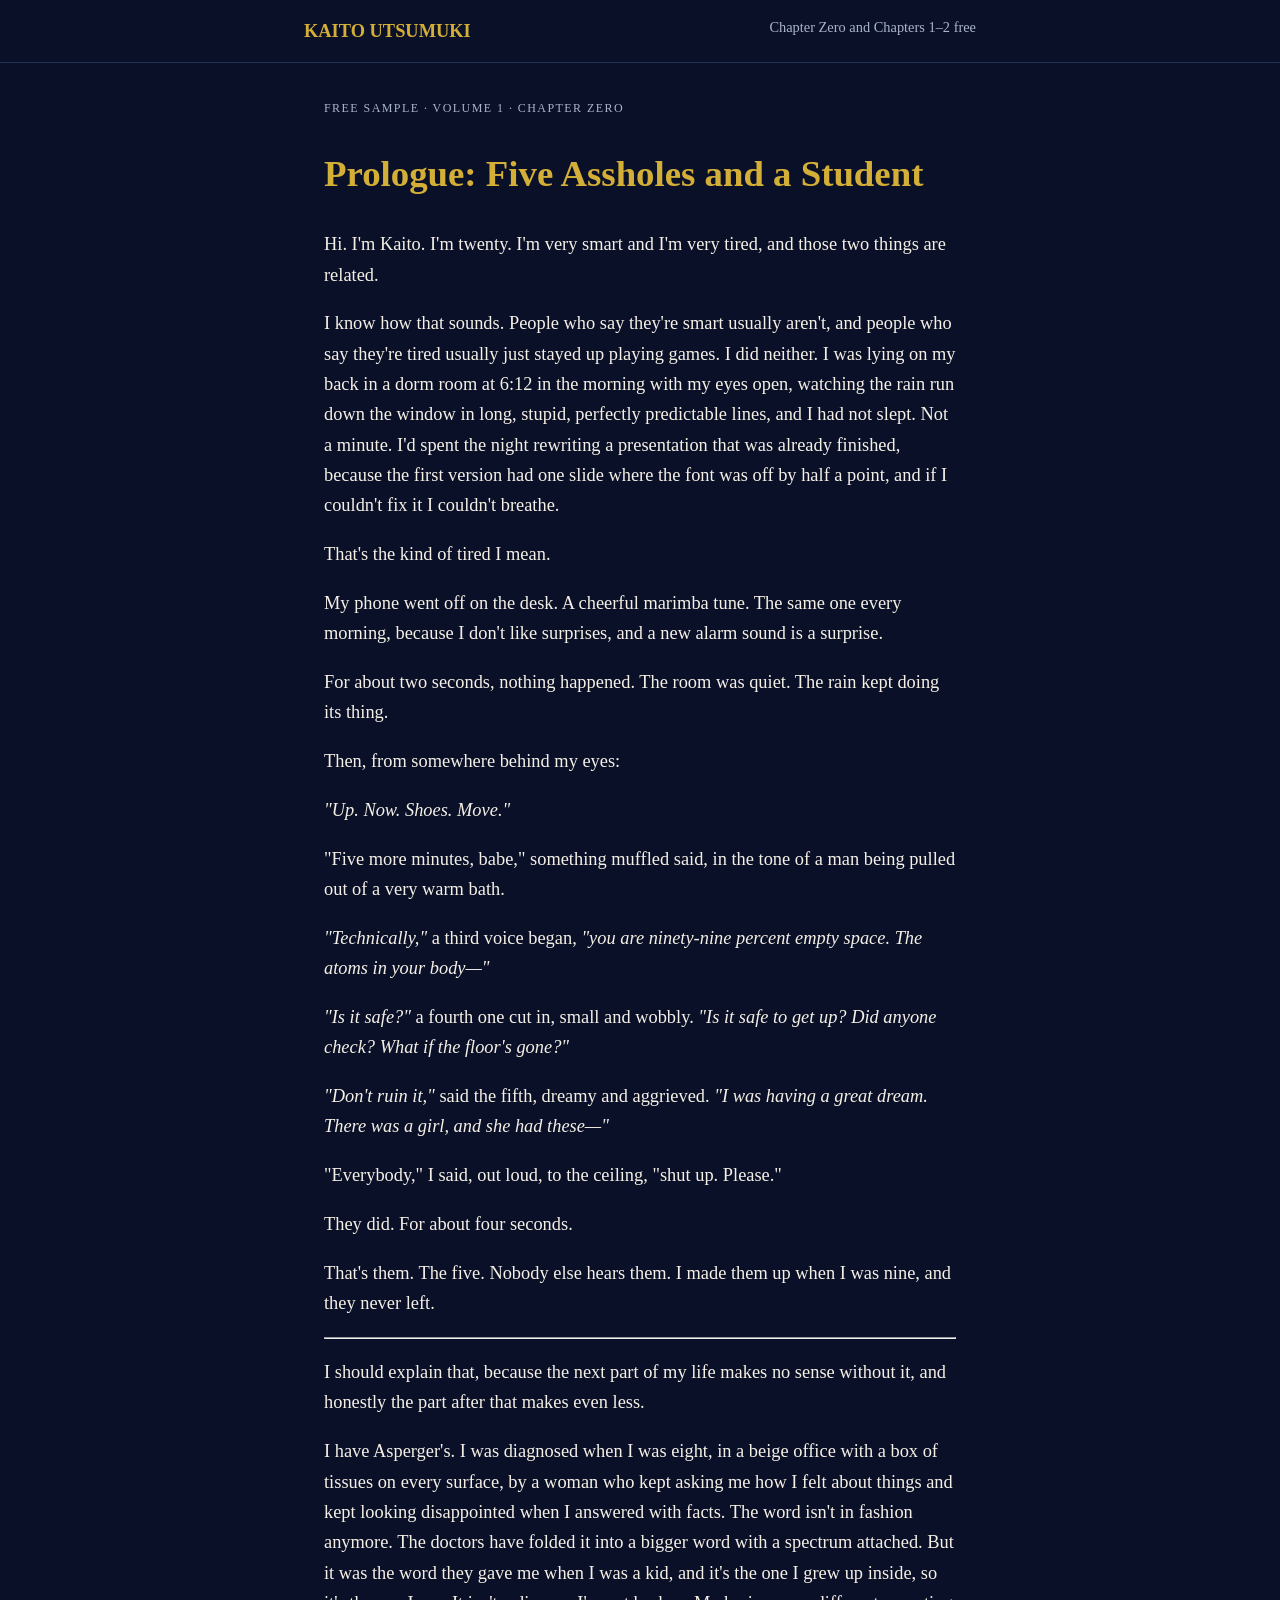
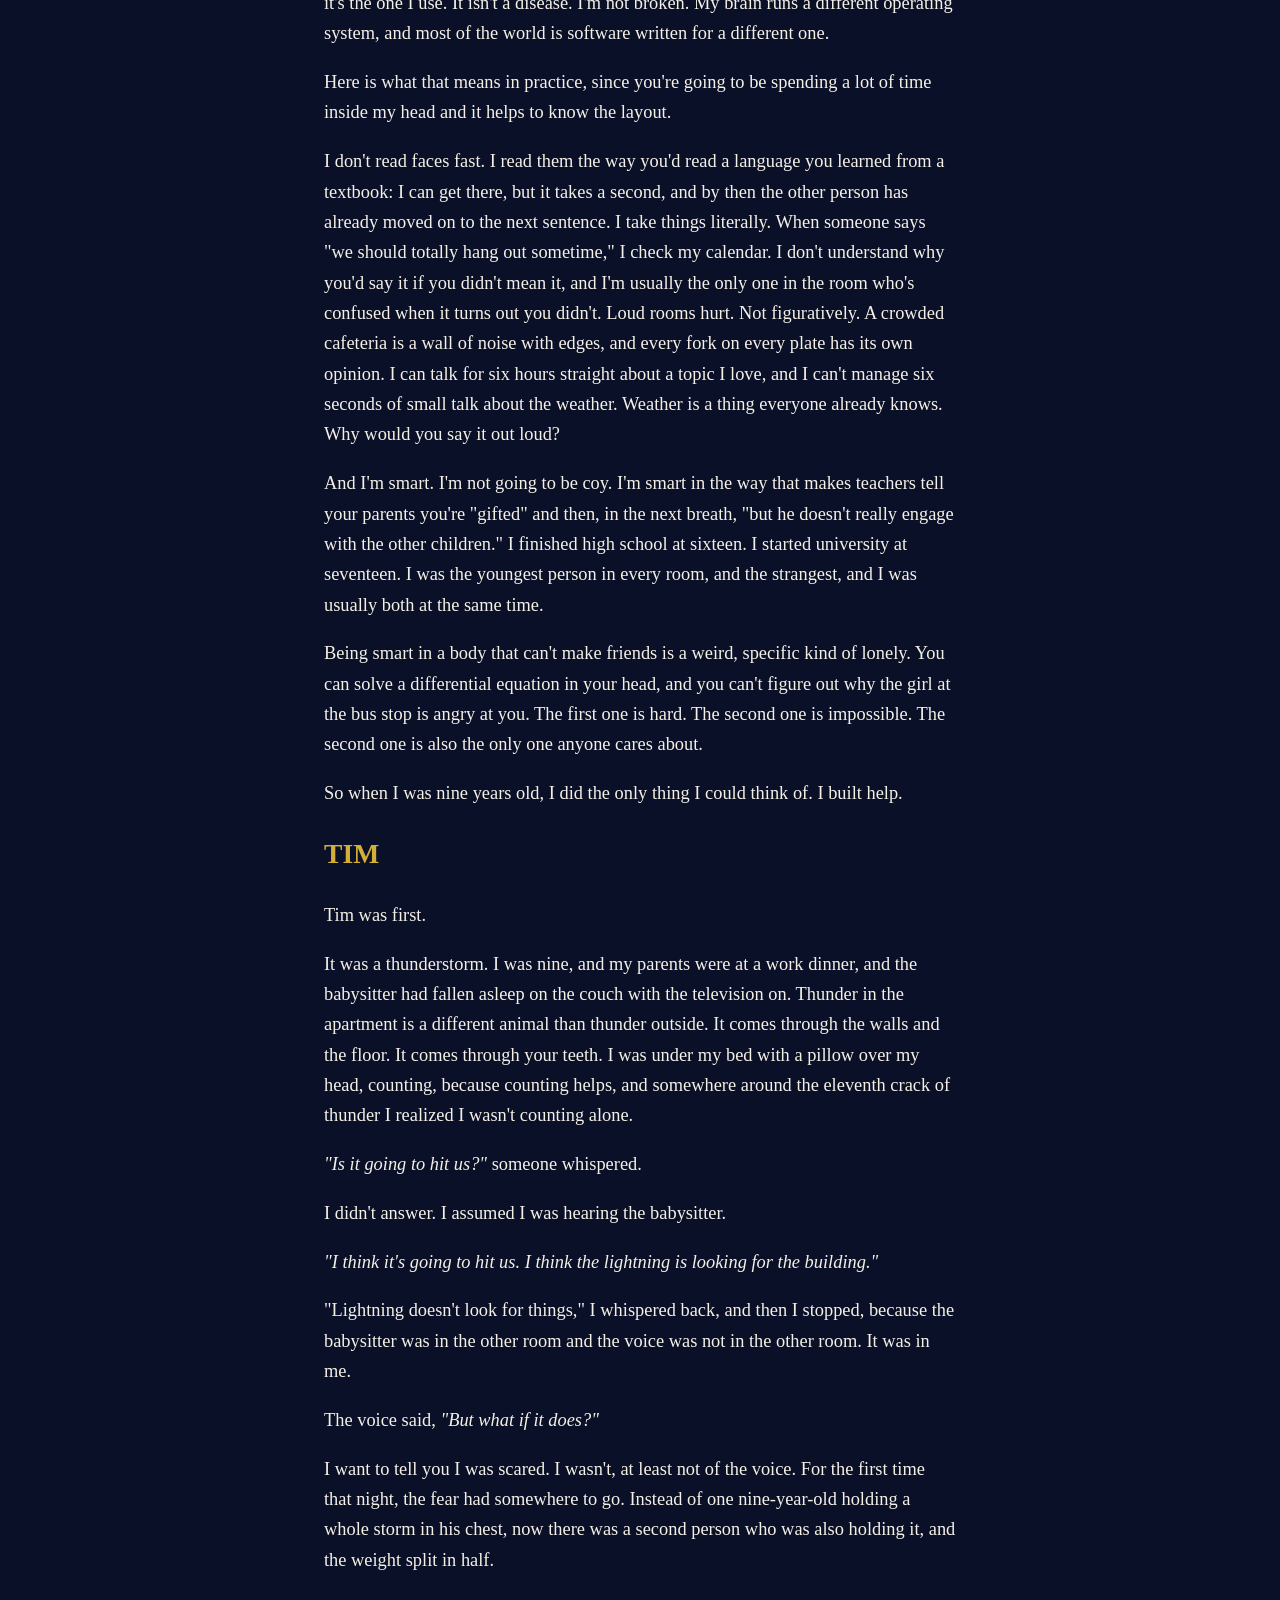
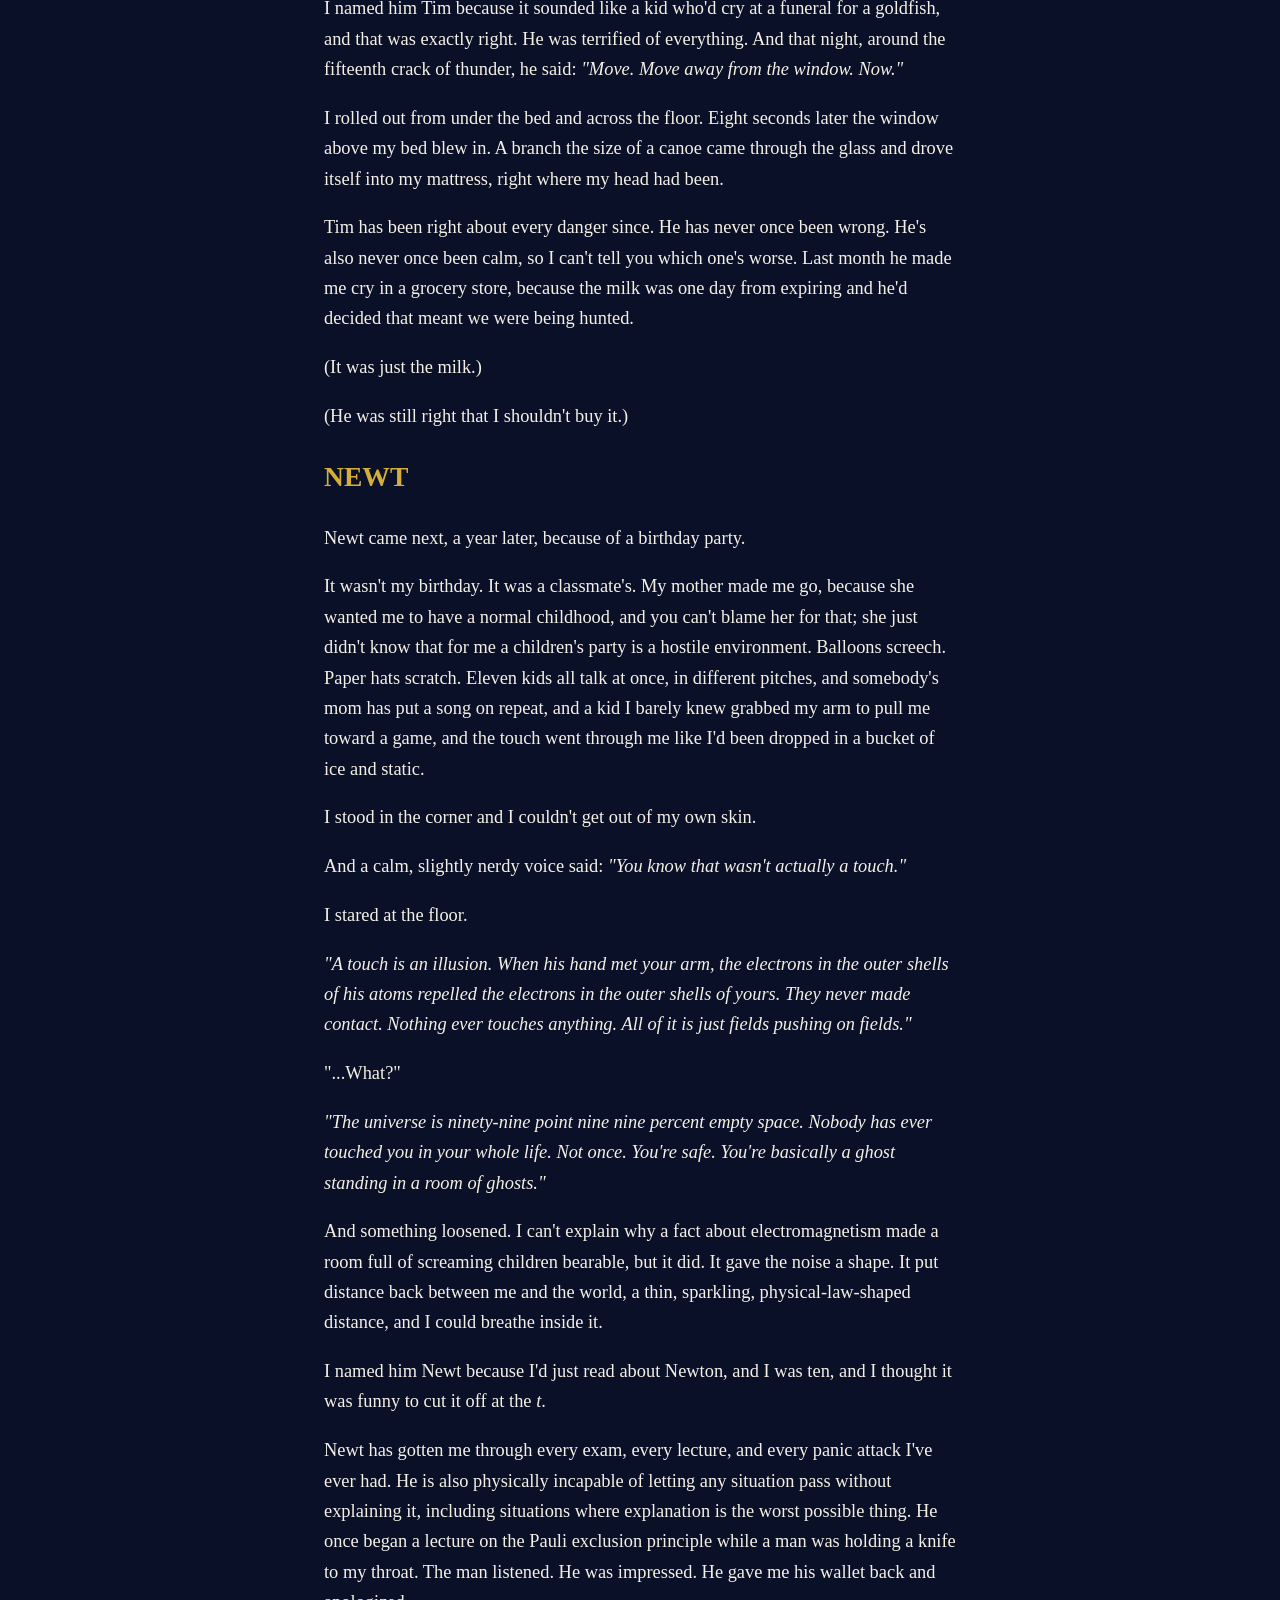
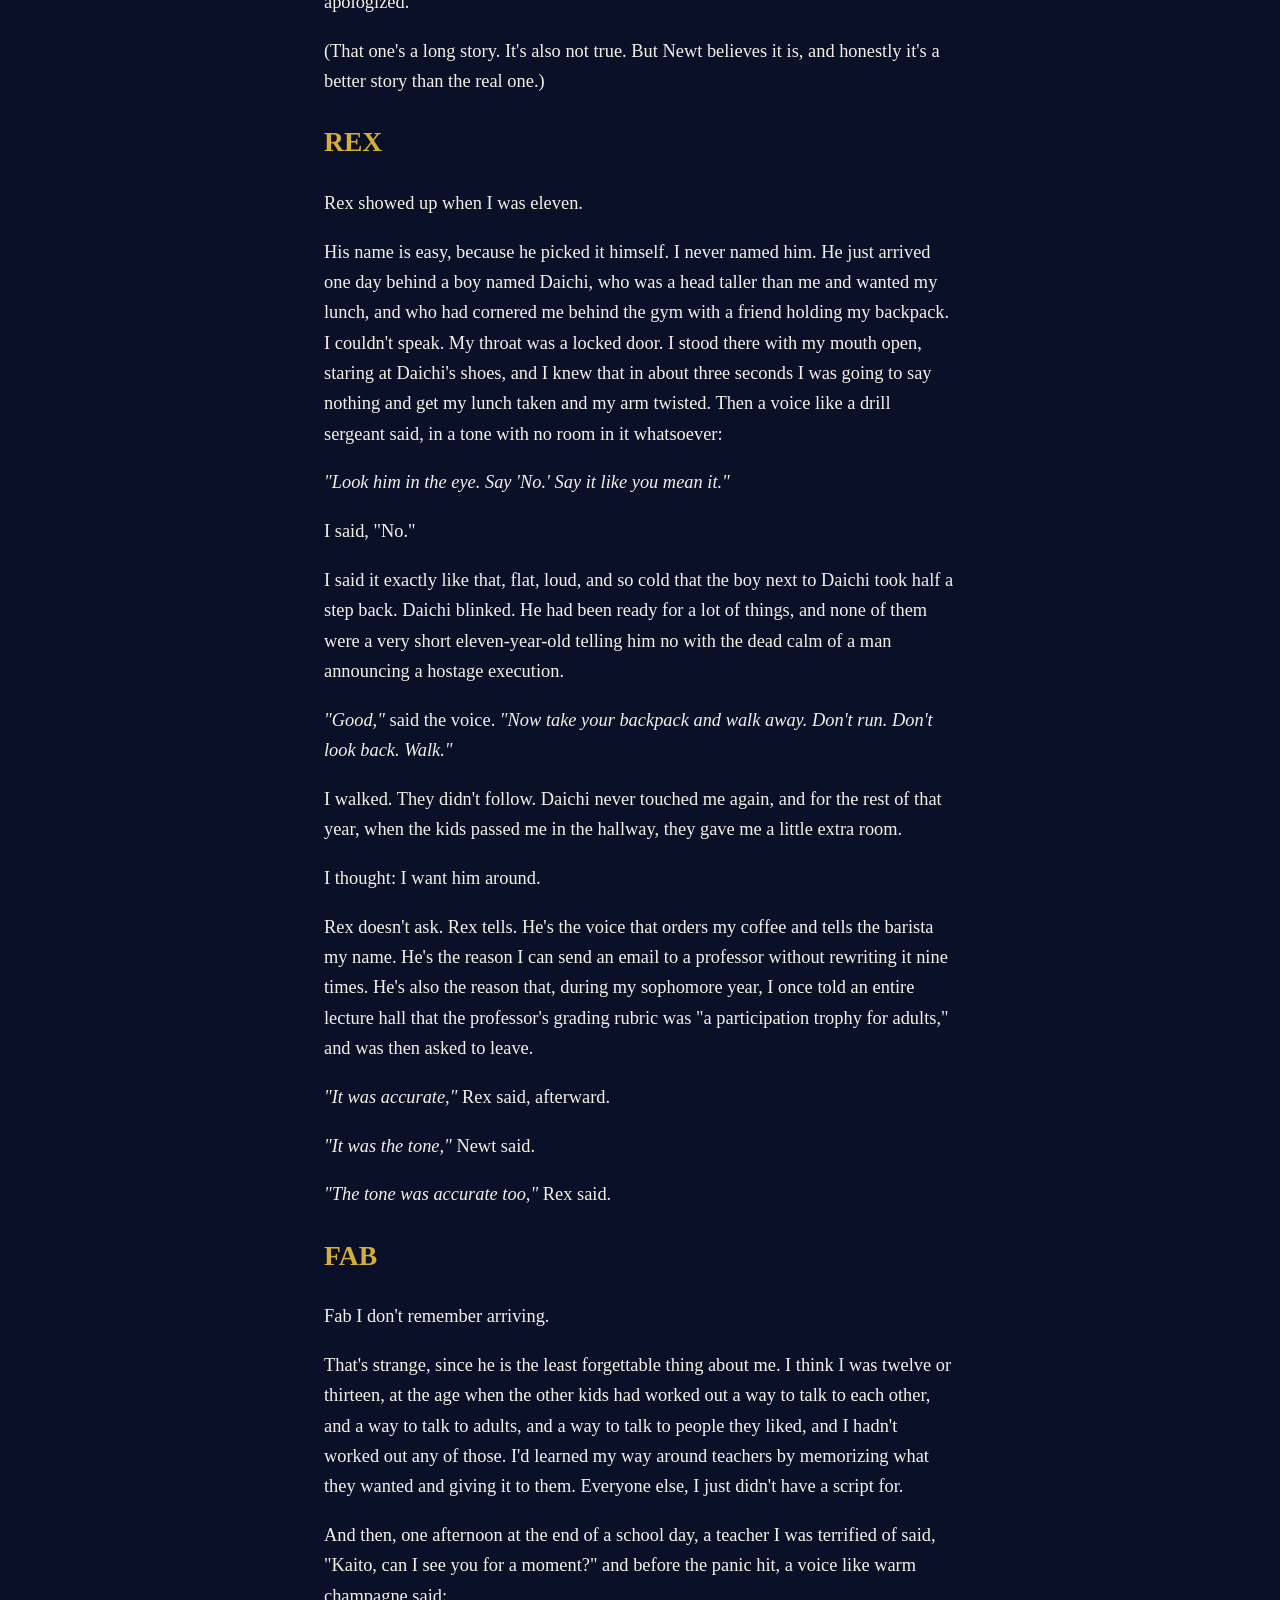
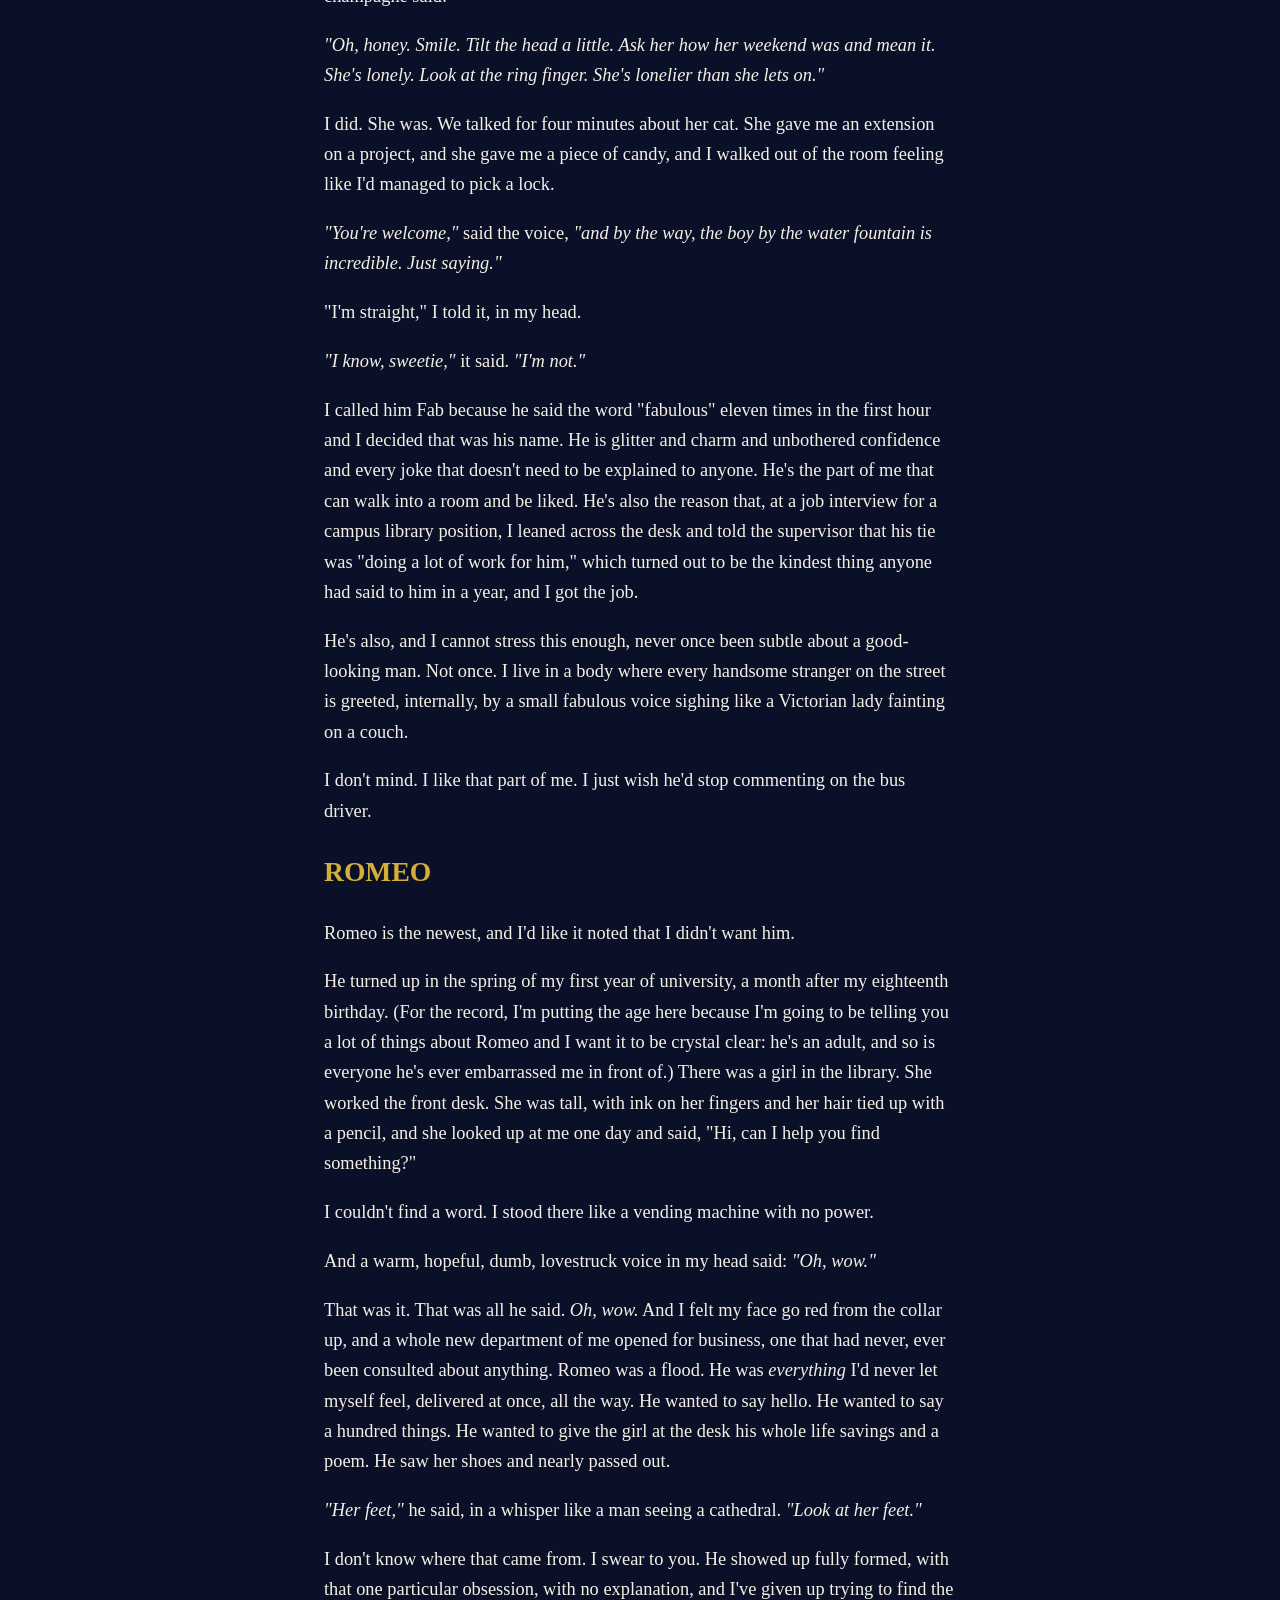
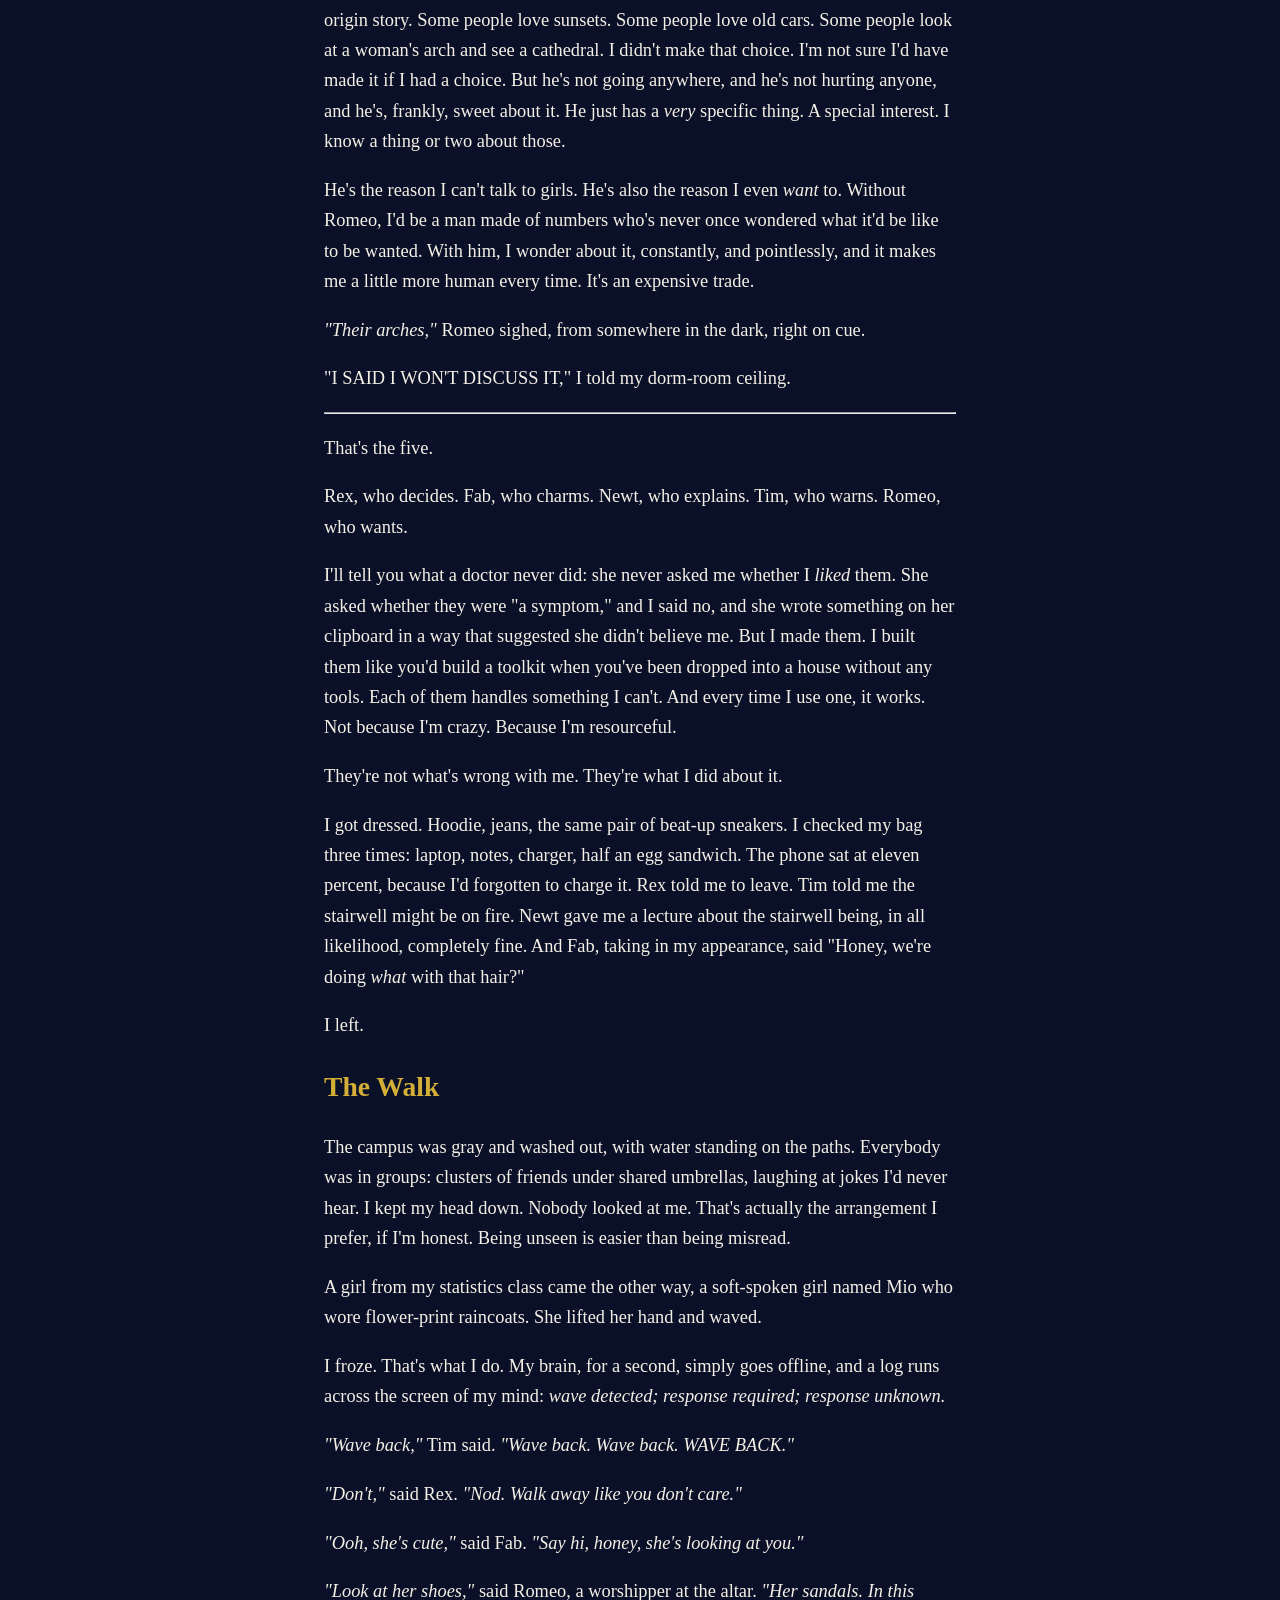
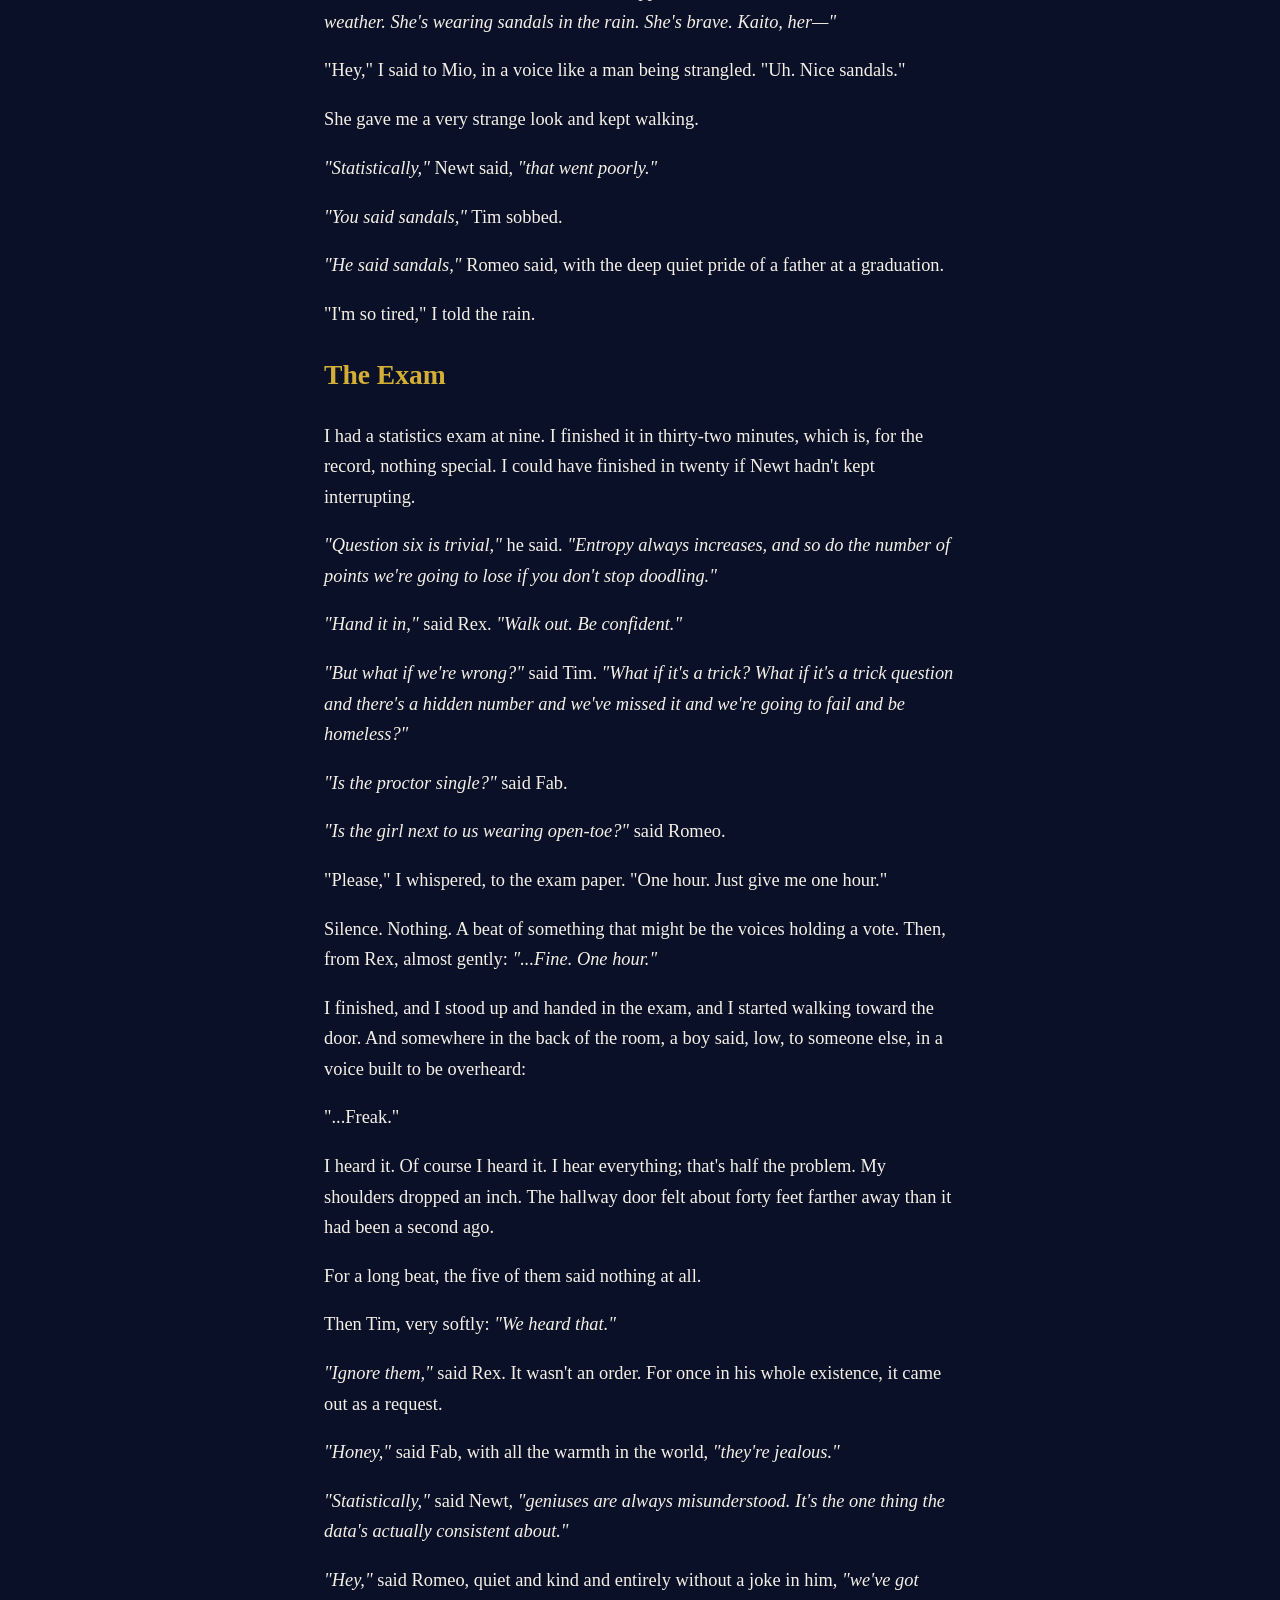
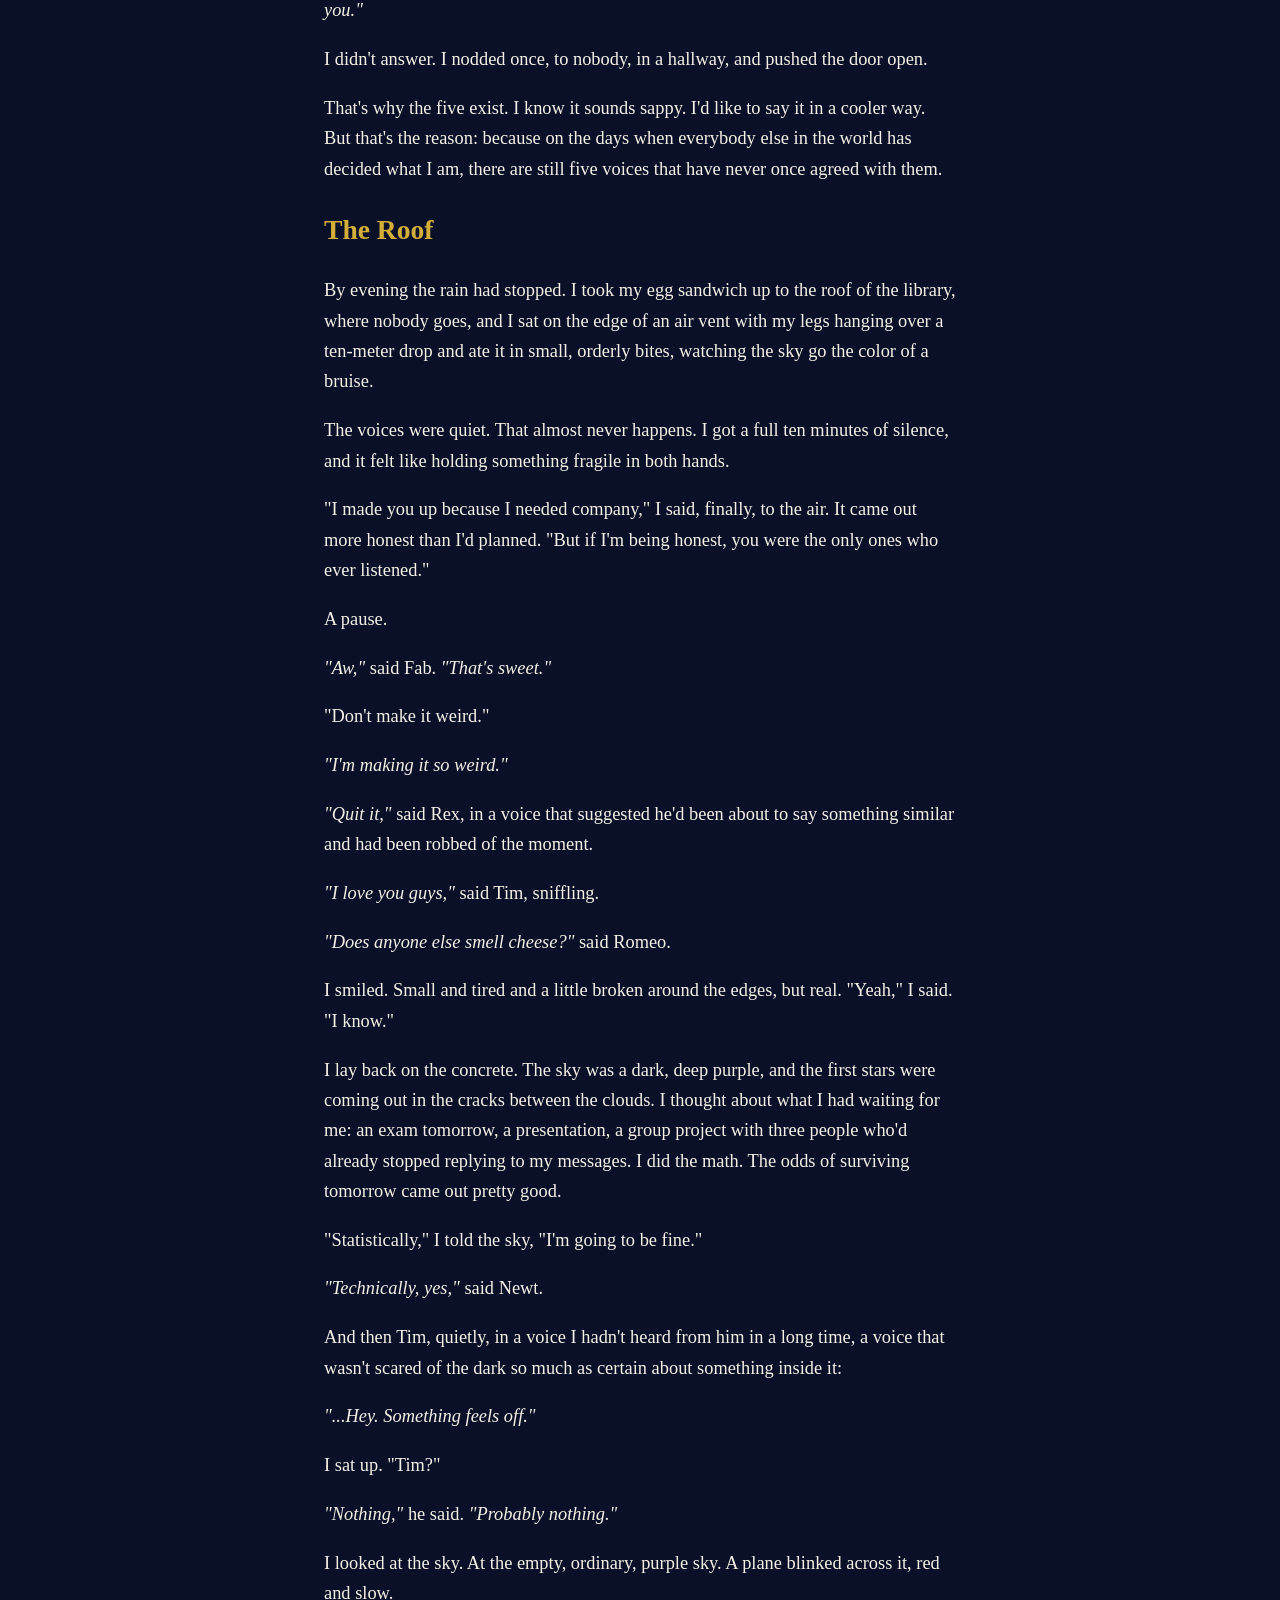
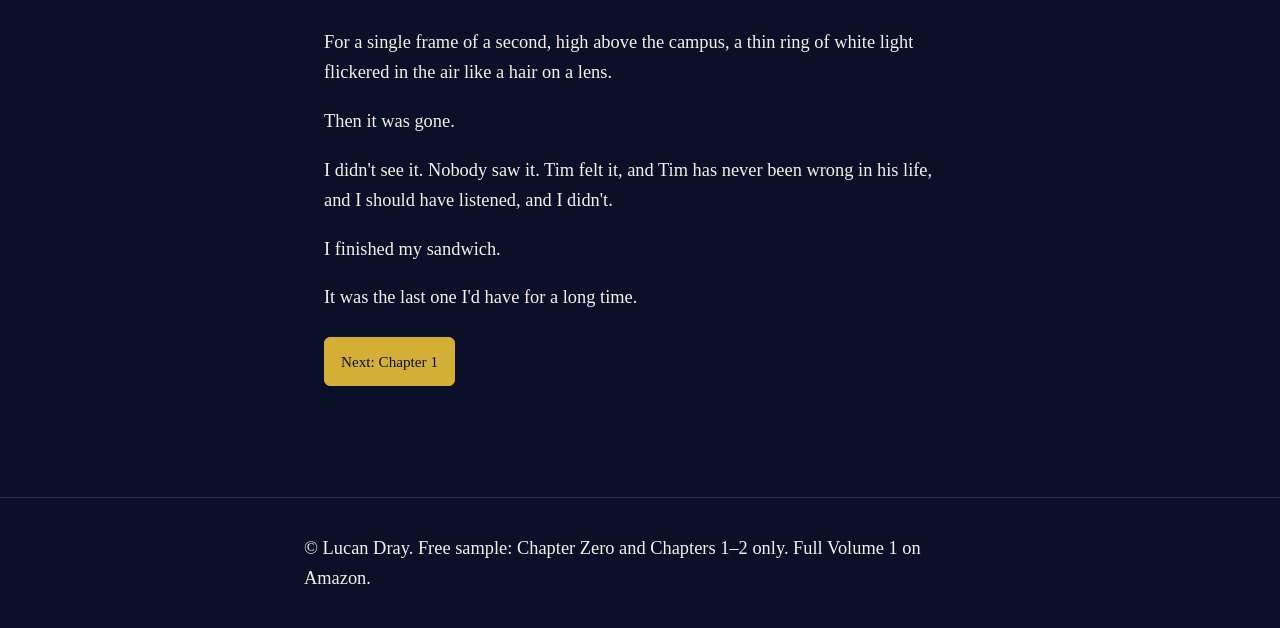
<file: chapter-zero.html>
<!DOCTYPE html><html lang="en"><head><meta charset="utf-8"><meta name="viewport" content="width=device-width,initial-scale=1">
<title>Prologue: Five Assholes and a Student — Kaito Utsumuki</title>
<meta name="description" content="Free sample Chapter Zero (prologue) and Chapters 1–2 of Kaito Utsumuki, Accidentally Summoned to Another World by Lucan Dray.">
<link rel="stylesheet" href="style.css"></head><body>
<header><div class="wrap" style="padding:0"><a href="index.html" style="color:var(--gold);text-decoration:none;font-weight:600">KAITO UTSUMUKI</a>
<span style="float:right;color:var(--muted);font-size:.9rem">Chapter Zero and Chapters 1–2 free</span></div></header>
<main class="wrap"><p class="kicker">FREE SAMPLE · VOLUME 1 · CHAPTER ZERO</p><h1>Prologue: Five Assholes and a Student</h1><div class="chapter">
<p>Hi. I'm Kaito. I'm twenty. I'm very smart and I'm very tired, and those two things are related.</p>
<p>I know how that sounds. People who say they're smart usually aren't, and people who say they're tired usually just stayed up playing games. I did neither. I was lying on my back in a dorm room at 6:12 in the morning with my eyes open, watching the rain run down the window in long, stupid, perfectly predictable lines, and I had not slept. Not a minute. I'd spent the night rewriting a presentation that was already finished, because the first version had one slide where the font was off by half a point, and if I couldn't fix it I couldn't breathe.</p>
<p>That's the kind of tired I mean.</p>
<p>My phone went off on the desk. A cheerful marimba tune. The same one every morning, because I don't like surprises, and a new alarm sound is a surprise.</p>
<p>For about two seconds, nothing happened. The room was quiet. The rain kept doing its thing.</p>
<p>Then, from somewhere behind my eyes:</p>
<p><em>"Up. Now. Shoes. Move."</em></p>
<p>"Five more minutes, babe," something muffled said, in the tone of a man being pulled out of a very warm bath.</p>
<p><em>"Technically,"</em> a third voice began, <em>"you are ninety-nine percent empty space. The atoms in your body—"</em></p>
<p><em>"Is it safe?"</em> a fourth one cut in, small and wobbly. <em>"Is it safe to get up? Did anyone check? What if the floor's gone?"</em></p>
<p><em>"Don't ruin it,"</em> said the fifth, dreamy and aggrieved. <em>"I was having a great dream. There was a girl, and she had these—"</em></p>
<p>"Everybody," I said, out loud, to the ceiling, "shut up. Please."</p>
<p>They did. For about four seconds.</p>
<p>That's them. The five. Nobody else hears them. I made them up when I was nine, and they never left.</p>
<hr />
<p>I should explain that, because the next part of my life makes no sense without it, and honestly the part after that makes even less.</p>
<p>I have Asperger's. I was diagnosed when I was eight, in a beige office with a box of tissues on every surface, by a woman who kept asking me how I felt about things and kept looking disappointed when I answered with facts. The word isn't in fashion anymore. The doctors have folded it into a bigger word with a spectrum attached. But it was the word they gave me when I was a kid, and it's the one I grew up inside, so it's the one I use. It isn't a disease. I'm not broken. My brain runs a different operating system, and most of the world is software written for a different one.</p>
<p>Here is what that means in practice, since you're going to be spending a lot of time inside my head and it helps to know the layout.</p>
<p>I don't read faces fast. I read them the way you'd read a language you learned from a textbook: I can get there, but it takes a second, and by then the other person has already moved on to the next sentence. I take things literally. When someone says "we should totally hang out sometime," I check my calendar. I don't understand why you'd say it if you didn't mean it, and I'm usually the only one in the room who's confused when it turns out you didn't. Loud rooms hurt. Not figuratively. A crowded cafeteria is a wall of noise with edges, and every fork on every plate has its own opinion. I can talk for six hours straight about a topic I love, and I can't manage six seconds of small talk about the weather. Weather is a thing everyone already knows. Why would you say it out loud?</p>
<p>And I'm smart. I'm not going to be coy. I'm smart in the way that makes teachers tell your parents you're "gifted" and then, in the next breath, "but he doesn't really engage with the other children." I finished high school at sixteen. I started university at seventeen. I was the youngest person in every room, and the strangest, and I was usually both at the same time.</p>
<p>Being smart in a body that can't make friends is a weird, specific kind of lonely. You can solve a differential equation in your head, and you can't figure out why the girl at the bus stop is angry at you. The first one is hard. The second one is impossible. The second one is also the only one anyone cares about.</p>
<p>So when I was nine years old, I did the only thing I could think of. I built help.</p>
<h2>TIM</h2>
<p>Tim was first.</p>
<p>It was a thunderstorm. I was nine, and my parents were at a work dinner, and the babysitter had fallen asleep on the couch with the television on. Thunder in the apartment is a different animal than thunder outside. It comes through the walls and the floor. It comes through your teeth. I was under my bed with a pillow over my head, counting, because counting helps, and somewhere around the eleventh crack of thunder I realized I wasn't counting alone.</p>
<p><em>"Is it going to hit us?"</em> someone whispered.</p>
<p>I didn't answer. I assumed I was hearing the babysitter.</p>
<p><em>"I think it's going to hit us. I think the lightning is looking for the building."</em></p>
<p>"Lightning doesn't look for things," I whispered back, and then I stopped, because the babysitter was in the other room and the voice was not in the other room. It was in me.</p>
<p>The voice said, <em>"But what if it does?"</em></p>
<p>I want to tell you I was scared. I wasn't, at least not of the voice. For the first time that night, the fear had somewhere to go. Instead of one nine-year-old holding a whole storm in his chest, now there was a second person who was also holding it, and the weight split in half.</p>
<p>I named him Tim because it sounded like a kid who'd cry at a funeral for a goldfish, and that was exactly right. He was terrified of everything. And that night, around the fifteenth crack of thunder, he said: <em>"Move. Move away from the window. Now."</em></p>
<p>I rolled out from under the bed and across the floor. Eight seconds later the window above my bed blew in. A branch the size of a canoe came through the glass and drove itself into my mattress, right where my head had been.</p>
<p>Tim has been right about every danger since. He has never once been wrong. He's also never once been calm, so I can't tell you which one's worse. Last month he made me cry in a grocery store, because the milk was one day from expiring and he'd decided that meant we were being hunted.</p>
<p>(It was just the milk.)</p>
<p>(He was still right that I shouldn't buy it.)</p>
<h2>NEWT</h2>
<p>Newt came next, a year later, because of a birthday party.</p>
<p>It wasn't my birthday. It was a classmate's. My mother made me go, because she wanted me to have a normal childhood, and you can't blame her for that; she just didn't know that for me a children's party is a hostile environment. Balloons screech. Paper hats scratch. Eleven kids all talk at once, in different pitches, and somebody's mom has put a song on repeat, and a kid I barely knew grabbed my arm to pull me toward a game, and the touch went through me like I'd been dropped in a bucket of ice and static.</p>
<p>I stood in the corner and I couldn't get out of my own skin.</p>
<p>And a calm, slightly nerdy voice said: <em>"You know that wasn't actually a touch."</em></p>
<p>I stared at the floor.</p>
<p><em>"A touch is an illusion. When his hand met your arm, the electrons in the outer shells of his atoms repelled the electrons in the outer shells of yours. They never made contact. Nothing ever touches anything. All of it is just fields pushing on fields."</em></p>
<p>"...What?"</p>
<p><em>"The universe is ninety-nine point nine nine percent empty space. Nobody has ever touched you in your whole life. Not once. You're safe. You're basically a ghost standing in a room of ghosts."</em></p>
<p>And something loosened. I can't explain why a fact about electromagnetism made a room full of screaming children bearable, but it did. It gave the noise a shape. It put distance back between me and the world, a thin, sparkling, physical-law-shaped distance, and I could breathe inside it.</p>
<p>I named him Newt because I'd just read about Newton, and I was ten, and I thought it was funny to cut it off at the <em>t</em>.</p>
<p>Newt has gotten me through every exam, every lecture, and every panic attack I've ever had. He is also physically incapable of letting any situation pass without explaining it, including situations where explanation is the worst possible thing. He once began a lecture on the Pauli exclusion principle while a man was holding a knife to my throat. The man listened. He was impressed. He gave me his wallet back and apologized.</p>
<p>(That one's a long story. It's also not true. But Newt believes it is, and honestly it's a better story than the real one.)</p>
<h2>REX</h2>
<p>Rex showed up when I was eleven.</p>
<p>His name is easy, because he picked it himself. I never named him. He just arrived one day behind a boy named Daichi, who was a head taller than me and wanted my lunch, and who had cornered me behind the gym with a friend holding my backpack. I couldn't speak. My throat was a locked door. I stood there with my mouth open, staring at Daichi's shoes, and I knew that in about three seconds I was going to say nothing and get my lunch taken and my arm twisted. Then a voice like a drill sergeant said, in a tone with no room in it whatsoever:</p>
<p><em>"Look him in the eye. Say 'No.' Say it like you mean it."</em></p>
<p>I said, "No."</p>
<p>I said it exactly like that, flat, loud, and so cold that the boy next to Daichi took half a step back. Daichi blinked. He had been ready for a lot of things, and none of them were a very short eleven-year-old telling him no with the dead calm of a man announcing a hostage execution.</p>
<p><em>"Good,"</em> said the voice. <em>"Now take your backpack and walk away. Don't run. Don't look back. Walk."</em></p>
<p>I walked. They didn't follow. Daichi never touched me again, and for the rest of that year, when the kids passed me in the hallway, they gave me a little extra room.</p>
<p>I thought: I want him around.</p>
<p>Rex doesn't ask. Rex tells. He's the voice that orders my coffee and tells the barista my name. He's the reason I can send an email to a professor without rewriting it nine times. He's also the reason that, during my sophomore year, I once told an entire lecture hall that the professor's grading rubric was "a participation trophy for adults," and was then asked to leave.</p>
<p><em>"It was accurate,"</em> Rex said, afterward.</p>
<p><em>"It was the tone,"</em> Newt said.</p>
<p><em>"The tone was accurate too,"</em> Rex said.</p>
<h2>FAB</h2>
<p>Fab I don't remember arriving.</p>
<p>That's strange, since he is the least forgettable thing about me. I think I was twelve or thirteen, at the age when the other kids had worked out a way to talk to each other, and a way to talk to adults, and a way to talk to people they liked, and I hadn't worked out any of those. I'd learned my way around teachers by memorizing what they wanted and giving it to them. Everyone else, I just didn't have a script for.</p>
<p>And then, one afternoon at the end of a school day, a teacher I was terrified of said, "Kaito, can I see you for a moment?" and before the panic hit, a voice like warm champagne said:</p>
<p><em>"Oh, honey. Smile. Tilt the head a little. Ask her how her weekend was and mean it. She's lonely. Look at the ring finger. She's lonelier than she lets on."</em></p>
<p>I did. She was. We talked for four minutes about her cat. She gave me an extension on a project, and she gave me a piece of candy, and I walked out of the room feeling like I'd managed to pick a lock.</p>
<p><em>"You're welcome,"</em> said the voice, <em>"and by the way, the boy by the water fountain is incredible. Just saying."</em></p>
<p>"I'm straight," I told it, in my head.</p>
<p><em>"I know, sweetie,"</em> it said. <em>"I'm not."</em></p>
<p>I called him Fab because he said the word "fabulous" eleven times in the first hour and I decided that was his name. He is glitter and charm and unbothered confidence and every joke that doesn't need to be explained to anyone. He's the part of me that can walk into a room and be liked. He's also the reason that, at a job interview for a campus library position, I leaned across the desk and told the supervisor that his tie was "doing a lot of work for him," which turned out to be the kindest thing anyone had said to him in a year, and I got the job.</p>
<p>He's also, and I cannot stress this enough, never once been subtle about a good-looking man. Not once. I live in a body where every handsome stranger on the street is greeted, internally, by a small fabulous voice sighing like a Victorian lady fainting on a couch.</p>
<p>I don't mind. I like that part of me. I just wish he'd stop commenting on the bus driver.</p>
<h2>ROMEO</h2>
<p>Romeo is the newest, and I'd like it noted that I didn't want him.</p>
<p>He turned up in the spring of my first year of university, a month after my eighteenth birthday. (For the record, I'm putting the age here because I'm going to be telling you a lot of things about Romeo and I want it to be crystal clear: he's an adult, and so is everyone he's ever embarrassed me in front of.) There was a girl in the library. She worked the front desk. She was tall, with ink on her fingers and her hair tied up with a pencil, and she looked up at me one day and said, "Hi, can I help you find something?"</p>
<p>I couldn't find a word. I stood there like a vending machine with no power.</p>
<p>And a warm, hopeful, dumb, lovestruck voice in my head said: <em>"Oh, wow."</em></p>
<p>That was it. That was all he said. <em>Oh, wow.</em> And I felt my face go red from the collar up, and a whole new department of me opened for business, one that had never, ever been consulted about anything. Romeo was a flood. He was <em>everything</em> I'd never let myself feel, delivered at once, all the way. He wanted to say hello. He wanted to say a hundred things. He wanted to give the girl at the desk his whole life savings and a poem. He saw her shoes and nearly passed out.</p>
<p><em>"Her feet,"</em> he said, in a whisper like a man seeing a cathedral. <em>"Look at her feet."</em></p>
<p>I don't know where that came from. I swear to you. He showed up fully formed, with that one particular obsession, with no explanation, and I've given up trying to find the origin story. Some people love sunsets. Some people love old cars. Some people look at a woman's arch and see a cathedral. I didn't make that choice. I'm not sure I'd have made it if I had a choice. But he's not going anywhere, and he's not hurting anyone, and he's, frankly, sweet about it. He just has a <em>very</em> specific thing. A special interest. I know a thing or two about those.</p>
<p>He's the reason I can't talk to girls. He's also the reason I even <em>want</em> to. Without Romeo, I'd be a man made of numbers who's never once wondered what it'd be like to be wanted. With him, I wonder about it, constantly, and pointlessly, and it makes me a little more human every time. It's an expensive trade.</p>
<p><em>"Their arches,"</em> Romeo sighed, from somewhere in the dark, right on cue.</p>
<p>"I SAID I WON'T DISCUSS IT," I told my dorm-room ceiling.</p>
<hr />
<p>That's the five.</p>
<p>Rex, who decides. Fab, who charms. Newt, who explains. Tim, who warns. Romeo, who wants.</p>
<p>I'll tell you what a doctor never did: she never asked me whether I <em>liked</em> them. She asked whether they were "a symptom," and I said no, and she wrote something on her clipboard in a way that suggested she didn't believe me. But I made them. I built them like you'd build a toolkit when you've been dropped into a house without any tools. Each of them handles something I can't. And every time I use one, it works. Not because I'm crazy. Because I'm resourceful.</p>
<p>They're not what's wrong with me. They're what I did about it.</p>
<p>I got dressed. Hoodie, jeans, the same pair of beat-up sneakers. I checked my bag three times: laptop, notes, charger, half an egg sandwich. The phone sat at eleven percent, because I'd forgotten to charge it. Rex told me to leave. Tim told me the stairwell might be on fire. Newt gave me a lecture about the stairwell being, in all likelihood, completely fine. And Fab, taking in my appearance, said "Honey, we're doing <em>what</em> with that hair?"</p>
<p>I left.</p>
<h2>The Walk</h2>
<p>The campus was gray and washed out, with water standing on the paths. Everybody was in groups: clusters of friends under shared umbrellas, laughing at jokes I'd never hear. I kept my head down. Nobody looked at me. That's actually the arrangement I prefer, if I'm honest. Being unseen is easier than being misread.</p>
<p>A girl from my statistics class came the other way, a soft-spoken girl named Mio who wore flower-print raincoats. She lifted her hand and waved.</p>
<p>I froze. That's what I do. My brain, for a second, simply goes offline, and a log runs across the screen of my mind: <em>wave detected; response required; response unknown.</em></p>
<p><em>"Wave back,"</em> Tim said. <em>"Wave back. Wave back. WAVE BACK."</em></p>
<p><em>"Don't,"</em> said Rex. <em>"Nod. Walk away like you don't care."</em></p>
<p><em>"Ooh, she's cute,"</em> said Fab. <em>"Say hi, honey, she's looking at you."</em></p>
<p><em>"Look at her shoes,"</em> said Romeo, a worshipper at the altar. <em>"Her sandals. In this weather. She's wearing sandals in the rain. She's brave. Kaito, her—"</em></p>
<p>"Hey," I said to Mio, in a voice like a man being strangled. "Uh. Nice sandals."</p>
<p>She gave me a very strange look and kept walking.</p>
<p><em>"Statistically,"</em> Newt said, <em>"that went poorly."</em></p>
<p><em>"You said sandals,"</em> Tim sobbed.</p>
<p><em>"He said sandals,"</em> Romeo said, with the deep quiet pride of a father at a graduation.</p>
<p>"I'm so tired," I told the rain.</p>
<h2>The Exam</h2>
<p>I had a statistics exam at nine. I finished it in thirty-two minutes, which is, for the record, nothing special. I could have finished in twenty if Newt hadn't kept interrupting.</p>
<p><em>"Question six is trivial,"</em> he said. <em>"Entropy always increases, and so do the number of points we're going to lose if you don't stop doodling."</em></p>
<p><em>"Hand it in,"</em> said Rex. <em>"Walk out. Be confident."</em></p>
<p><em>"But what if we're wrong?"</em> said Tim. <em>"What if it's a trick? What if it's a trick question and there's a hidden number and we've missed it and we're going to fail and be homeless?"</em></p>
<p><em>"Is the proctor single?"</em> said Fab.</p>
<p><em>"Is the girl next to us wearing open-toe?"</em> said Romeo.</p>
<p>"Please," I whispered, to the exam paper. "One hour. Just give me one hour."</p>
<p>Silence. Nothing. A beat of something that might be the voices holding a vote. Then, from Rex, almost gently: <em>"...Fine. One hour."</em></p>
<p>I finished, and I stood up and handed in the exam, and I started walking toward the door. And somewhere in the back of the room, a boy said, low, to someone else, in a voice built to be overheard:</p>
<p>"...Freak."</p>
<p>I heard it. Of course I heard it. I hear everything; that's half the problem. My shoulders dropped an inch. The hallway door felt about forty feet farther away than it had been a second ago.</p>
<p>For a long beat, the five of them said nothing at all.</p>
<p>Then Tim, very softly: <em>"We heard that."</em></p>
<p><em>"Ignore them,"</em> said Rex. It wasn't an order. For once in his whole existence, it came out as a request.</p>
<p><em>"Honey,"</em> said Fab, with all the warmth in the world, <em>"they're jealous."</em></p>
<p><em>"Statistically,"</em> said Newt, <em>"geniuses are always misunderstood. It's the one thing the data's actually consistent about."</em></p>
<p><em>"Hey,"</em> said Romeo, quiet and kind and entirely without a joke in him, <em>"we've got you."</em></p>
<p>I didn't answer. I nodded once, to nobody, in a hallway, and pushed the door open.</p>
<p>That's why the five exist. I know it sounds sappy. I'd like to say it in a cooler way. But that's the reason: because on the days when everybody else in the world has decided what I am, there are still five voices that have never once agreed with them.</p>
<h2>The Roof</h2>
<p>By evening the rain had stopped. I took my egg sandwich up to the roof of the library, where nobody goes, and I sat on the edge of an air vent with my legs hanging over a ten-meter drop and ate it in small, orderly bites, watching the sky go the color of a bruise.</p>
<p>The voices were quiet. That almost never happens. I got a full ten minutes of silence, and it felt like holding something fragile in both hands.</p>
<p>"I made you up because I needed company," I said, finally, to the air. It came out more honest than I'd planned. "But if I'm being honest, you were the only ones who ever listened."</p>
<p>A pause.</p>
<p><em>"Aw,"</em> said Fab. <em>"That's sweet."</em></p>
<p>"Don't make it weird."</p>
<p><em>"I'm making it so weird."</em></p>
<p><em>"Quit it,"</em> said Rex, in a voice that suggested he'd been about to say something similar and had been robbed of the moment.</p>
<p><em>"I love you guys,"</em> said Tim, sniffling.</p>
<p><em>"Does anyone else smell cheese?"</em> said Romeo.</p>
<p>I smiled. Small and tired and a little broken around the edges, but real. "Yeah," I said. "I know."</p>
<p>I lay back on the concrete. The sky was a dark, deep purple, and the first stars were coming out in the cracks between the clouds. I thought about what I had waiting for me: an exam tomorrow, a presentation, a group project with three people who'd already stopped replying to my messages. I did the math. The odds of surviving tomorrow came out pretty good.</p>
<p>"Statistically," I told the sky, "I'm going to be fine."</p>
<p><em>"Technically, yes,"</em> said Newt.</p>
<p>And then Tim, quietly, in a voice I hadn't heard from him in a long time, a voice that wasn't scared of the dark so much as certain about something inside it:</p>
<p><em>"...Hey. Something feels off."</em></p>
<p>I sat up. "Tim?"</p>
<p><em>"Nothing,"</em> he said. <em>"Probably nothing."</em></p>
<p>I looked at the sky. At the empty, ordinary, purple sky. A plane blinked across it, red and slow.</p>
<p>For a single frame of a second, high above the campus, a thin ring of white light flickered in the air like a hair on a lens.</p>
<p>Then it was gone.</p>
<p>I didn't see it. Nobody saw it. Tim felt it, and Tim has never been wrong in his life, and I should have listened, and I didn't.</p>
<p>I finished my sandwich.</p>
<p>It was the last one I'd have for a long time.</p>
</div><p class="note"><a class="btn primary" href="chapter-1.html">Next: Chapter 1</a></p></main>
<footer><div class="wrap" style="padding:0"><p>© Lucan Dray. Free sample: Chapter Zero and Chapters 1–2 only. Full Volume 1 on Amazon.</p></div></footer>
</body></html>
</file>
<file: style.css>
:root{--bg:#0a1028;--fg:#f5f0e6;--gold:#d4af37;--muted:#aab4c8}
*{box-sizing:border-box}body{margin:0;font:1.15rem/1.65 Georgia,serif;background:var(--bg);color:var(--fg)}
a{color:var(--gold)}header,footer{padding:1rem 1.25rem;border-bottom:1px solid #243055}footer{border:0;border-top:1px solid #243055;margin-top:3rem}
.wrap{max-width:42rem;margin:0 auto;padding:1.5rem 1.25rem 3rem}
h1,h2{font-family:Georgia,serif;color:var(--gold);font-weight:600}
.kicker{letter-spacing:.12em;text-transform:uppercase;font-size:.75rem;color:var(--muted)}
.btn{display:inline-block;margin:.35rem .35rem 0 0;padding:.7rem 1rem;border:1px solid var(--gold);color:var(--gold);text-decoration:none;border-radius:6px}
.btn.primary{background:var(--gold);color:#0a1028}
.note{color:var(--muted);font-size:.95rem}
.chapter p{margin:1em 0}.chapter em{font-style:italic}
</file>
